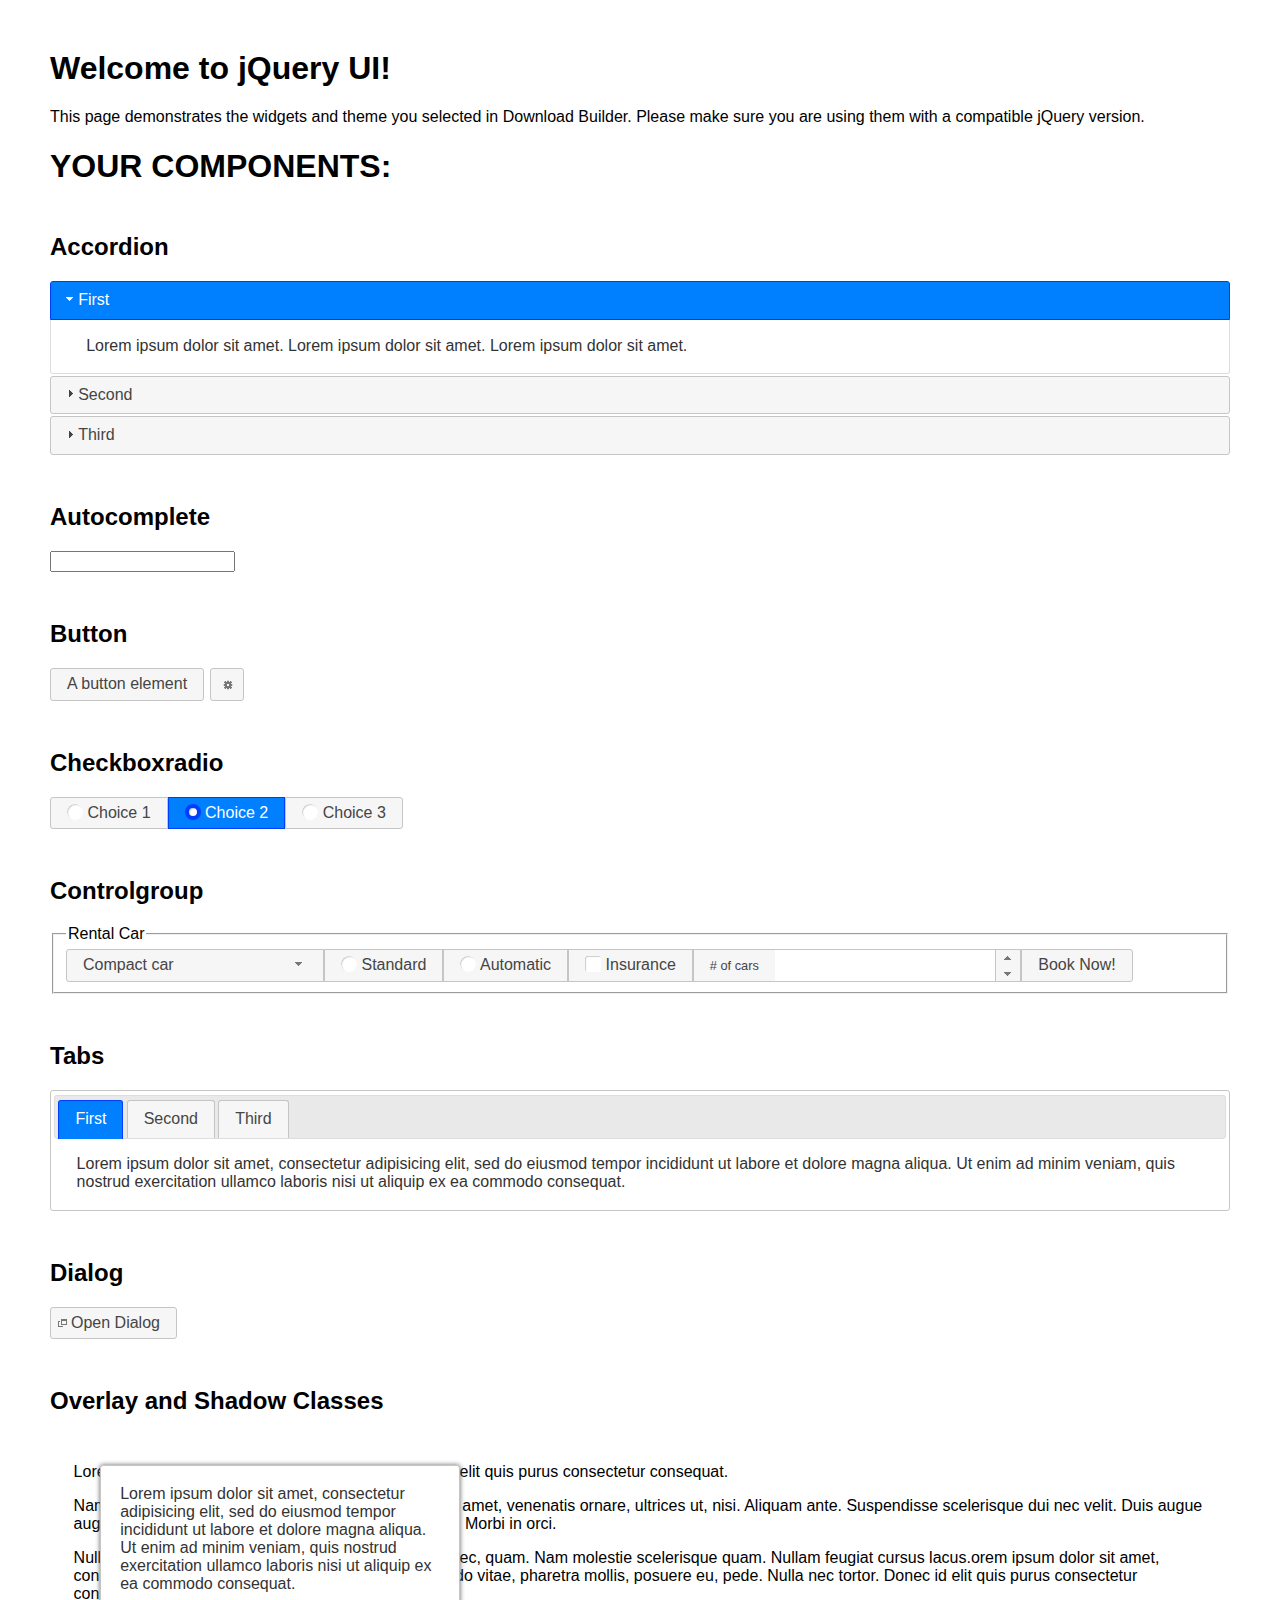
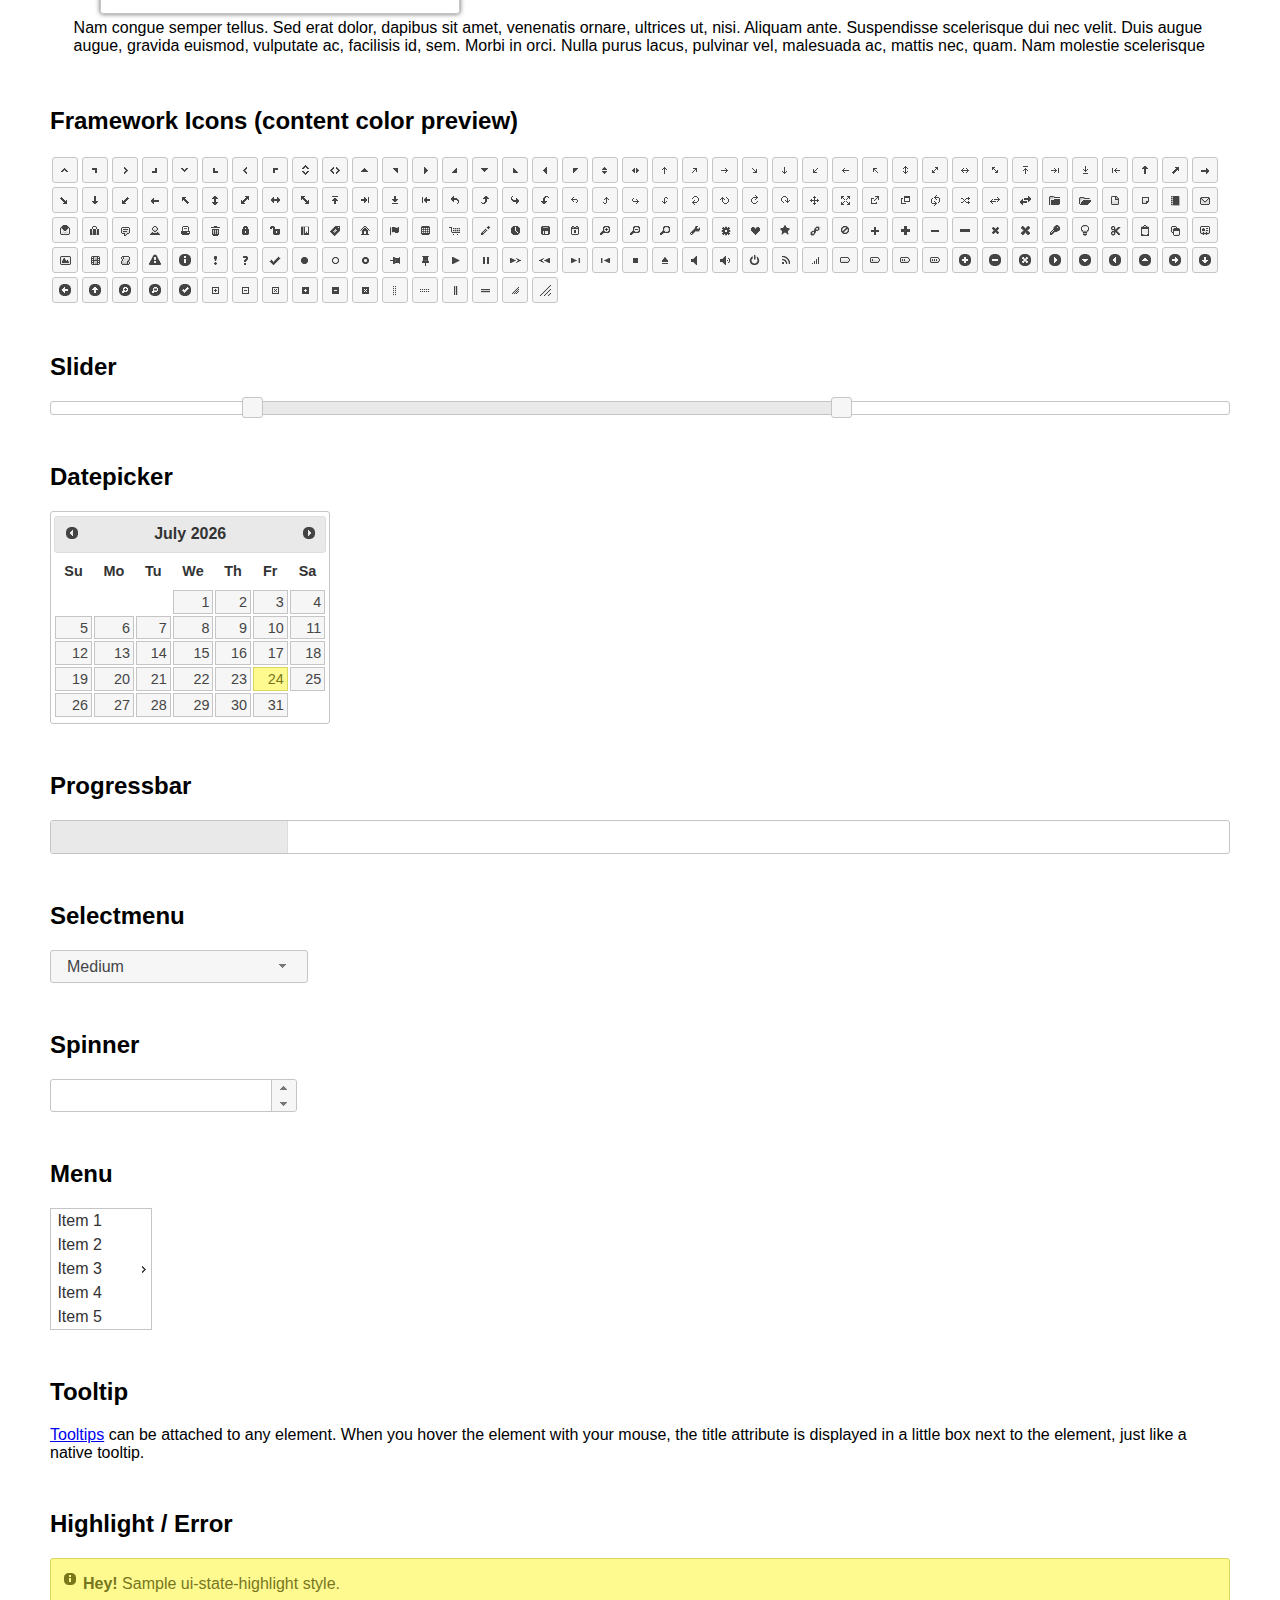
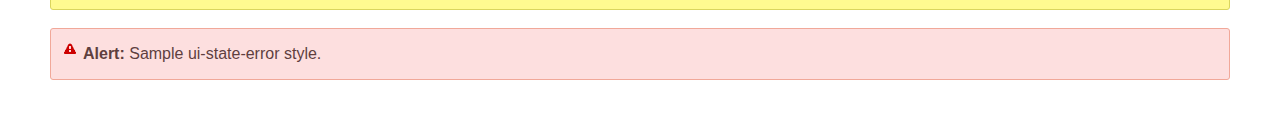
<file: jquery-ui-1.12.1/jquery-ui-1.12.1/index.html>
<!doctype html>
<html lang="us">
<head>
	<meta charset="utf-8">
	<title>jQuery UI Example Page</title>
	<link href="jquery-ui.css" rel="stylesheet">
	<style>
	body{
		font-family: "Trebuchet MS", sans-serif;
		margin: 50px;
	}
	.demoHeaders {
		margin-top: 2em;
	}
	#dialog-link {
		padding: .4em 1em .4em 20px;
		text-decoration: none;
		position: relative;
	}
	#dialog-link span.ui-icon {
		margin: 0 5px 0 0;
		position: absolute;
		left: .2em;
		top: 50%;
		margin-top: -8px;
	}
	#icons {
		margin: 0;
		padding: 0;
	}
	#icons li {
		margin: 2px;
		position: relative;
		padding: 4px 0;
		cursor: pointer;
		float: left;
		list-style: none;
	}
	#icons span.ui-icon {
		float: left;
		margin: 0 4px;
	}
	.fakewindowcontain .ui-widget-overlay {
		position: absolute;
	}
	select {
		width: 200px;
	}
	</style>
</head>
<body>

<h1>Welcome to jQuery UI!</h1>

<div class="ui-widget">
	<p>This page demonstrates the widgets and theme you selected in Download Builder. Please make sure you are using them with a compatible jQuery version.</p>
</div>

<h1>YOUR COMPONENTS:</h1>


<!-- Accordion -->
<h2 class="demoHeaders">Accordion</h2>
<div id="accordion">
	<h3>First</h3>
	<div>Lorem ipsum dolor sit amet. Lorem ipsum dolor sit amet. Lorem ipsum dolor sit amet.</div>
	<h3>Second</h3>
	<div>Phasellus mattis tincidunt nibh.</div>
	<h3>Third</h3>
	<div>Nam dui erat, auctor a, dignissim quis.</div>
</div>



<!-- Autocomplete -->
<h2 class="demoHeaders">Autocomplete</h2>
<div>
	<input id="autocomplete" title="type &quot;a&quot;">
</div>



<!-- Button -->
<h2 class="demoHeaders">Button</h2>
<button id="button">A button element</button>
<button id="button-icon">An icon-only button</button>



<!-- Checkboxradio -->
<h2 class="demoHeaders">Checkboxradio</h2>
<form style="margin-top: 1em;">
	<div id="radioset">
		<input type="radio" id="radio1" name="radio"><label for="radio1">Choice 1</label>
		<input type="radio" id="radio2" name="radio" checked="checked"><label for="radio2">Choice 2</label>
		<input type="radio" id="radio3" name="radio"><label for="radio3">Choice 3</label>
	</div>
</form>



<!-- Controlgroup -->
<h2 class="demoHeaders">Controlgroup</h2>
<fieldset>
	<legend>Rental Car</legend>
	<div id="controlgroup">
		<select id="car-type">
			<option>Compact car</option>
			<option>Midsize car</option>
			<option>Full size car</option>
			<option>SUV</option>
			<option>Luxury</option>
			<option>Truck</option>
			<option>Van</option>
		</select>
		<label for="transmission-standard">Standard</label>
		<input type="radio" name="transmission" id="transmission-standard">
		<label for="transmission-automatic">Automatic</label>
		<input type="radio" name="transmission" id="transmission-automatic">
		<label for="insurance">Insurance</label>
		<input type="checkbox" name="insurance" id="insurance">
		<label for="horizontal-spinner" class="ui-controlgroup-label"># of cars</label>
		<input id="horizontal-spinner" class="ui-spinner-input">
		<button>Book Now!</button>
	</div>
</fieldset>



<!-- Tabs -->
<h2 class="demoHeaders">Tabs</h2>
<div id="tabs">
	<ul>
		<li><a href="#tabs-1">First</a></li>
		<li><a href="#tabs-2">Second</a></li>
		<li><a href="#tabs-3">Third</a></li>
	</ul>
	<div id="tabs-1">Lorem ipsum dolor sit amet, consectetur adipisicing elit, sed do eiusmod tempor incididunt ut labore et dolore magna aliqua. Ut enim ad minim veniam, quis nostrud exercitation ullamco laboris nisi ut aliquip ex ea commodo consequat.</div>
	<div id="tabs-2">Phasellus mattis tincidunt nibh. Cras orci urna, blandit id, pretium vel, aliquet ornare, felis. Maecenas scelerisque sem non nisl. Fusce sed lorem in enim dictum bibendum.</div>
	<div id="tabs-3">Nam dui erat, auctor a, dignissim quis, sollicitudin eu, felis. Pellentesque nisi urna, interdum eget, sagittis et, consequat vestibulum, lacus. Mauris porttitor ullamcorper augue.</div>
</div>



<h2 class="demoHeaders">Dialog</h2>
<p>
	<button id="dialog-link" class="ui-button ui-corner-all ui-widget">
		<span class="ui-icon ui-icon-newwin"></span>Open Dialog
	</button>
</p>

<h2 class="demoHeaders">Overlay and Shadow Classes</h2>
<div style="position: relative; width: 96%; height: 200px; padding:1% 2%; overflow:hidden;" class="fakewindowcontain">
	<p>Lorem ipsum dolor sit amet,  Nulla nec tortor. Donec id elit quis purus consectetur consequat. </p><p>Nam congue semper tellus. Sed erat dolor, dapibus sit amet, venenatis ornare, ultrices ut, nisi. Aliquam ante. Suspendisse scelerisque dui nec velit. Duis augue augue, gravida euismod, vulputate ac, facilisis id, sem. Morbi in orci. </p><p>Nulla purus lacus, pulvinar vel, malesuada ac, mattis nec, quam. Nam molestie scelerisque quam. Nullam feugiat cursus lacus.orem ipsum dolor sit amet, consectetur adipiscing elit. Donec libero risus, commodo vitae, pharetra mollis, posuere eu, pede. Nulla nec tortor. Donec id elit quis purus consectetur consequat. </p><p>Nam congue semper tellus. Sed erat dolor, dapibus sit amet, venenatis ornare, ultrices ut, nisi. Aliquam ante. Suspendisse scelerisque dui nec velit. Duis augue augue, gravida euismod, vulputate ac, facilisis id, sem. Morbi in orci. Nulla purus lacus, pulvinar vel, malesuada ac, mattis nec, quam. Nam molestie scelerisque quam. </p><p>Nullam feugiat cursus lacus.orem ipsum dolor sit amet, consectetur adipiscing elit. Donec libero risus, commodo vitae, pharetra mollis, posuere eu, pede. Nulla nec tortor. Donec id elit quis purus consectetur consequat. Nam congue semper tellus. Sed erat dolor, dapibus sit amet, venenatis ornare, ultrices ut, nisi. Aliquam ante. </p><p>Suspendisse scelerisque dui nec velit. Duis augue augue, gravida euismod, vulputate ac, facilisis id, sem. Morbi in orci. Nulla purus lacus, pulvinar vel, malesuada ac, mattis nec, quam. Nam molestie scelerisque quam. Nullam feugiat cursus lacus.orem ipsum dolor sit amet, consectetur adipiscing elit. Donec libero risus, commodo vitae, pharetra mollis, posuere eu, pede. Nulla nec tortor. Donec id elit quis purus consectetur consequat. Nam congue semper tellus. Sed erat dolor, dapibus sit amet, venenatis ornare, ultrices ut, nisi. </p>

	<!-- ui-dialog -->
	<div class="ui-widget-overlay ui-front"></div>
	<div style="position: absolute; width: 320px; left: 50px; top: 30px; padding: 1.2em" class="ui-widget ui-front ui-widget-content ui-corner-all ui-widget-shadow">
		Lorem ipsum dolor sit amet, consectetur adipisicing elit, sed do eiusmod tempor incididunt ut labore et dolore magna aliqua. Ut enim ad minim veniam, quis nostrud exercitation ullamco laboris nisi ut aliquip ex ea commodo consequat.
	</div>

</div>

<!-- ui-dialog -->
<div id="dialog" title="Dialog Title">
	<p>Lorem ipsum dolor sit amet, consectetur adipisicing elit, sed do eiusmod tempor incididunt ut labore et dolore magna aliqua. Ut enim ad minim veniam, quis nostrud exercitation ullamco laboris nisi ut aliquip ex ea commodo consequat.</p>
</div>



<h2 class="demoHeaders">Framework Icons (content color preview)</h2>
<ul id="icons" class="ui-widget ui-helper-clearfix">
	<li class="ui-state-default ui-corner-all" title=".ui-icon-caret-1-n"><span class="ui-icon ui-icon-caret-1-n"></span></li>
	<li class="ui-state-default ui-corner-all" title=".ui-icon-caret-1-ne"><span class="ui-icon ui-icon-caret-1-ne"></span></li>
	<li class="ui-state-default ui-corner-all" title=".ui-icon-caret-1-e"><span class="ui-icon ui-icon-caret-1-e"></span></li>
	<li class="ui-state-default ui-corner-all" title=".ui-icon-caret-1-se"><span class="ui-icon ui-icon-caret-1-se"></span></li>
	<li class="ui-state-default ui-corner-all" title=".ui-icon-caret-1-s"><span class="ui-icon ui-icon-caret-1-s"></span></li>
	<li class="ui-state-default ui-corner-all" title=".ui-icon-caret-1-sw"><span class="ui-icon ui-icon-caret-1-sw"></span></li>
	<li class="ui-state-default ui-corner-all" title=".ui-icon-caret-1-w"><span class="ui-icon ui-icon-caret-1-w"></span></li>
	<li class="ui-state-default ui-corner-all" title=".ui-icon-caret-1-nw"><span class="ui-icon ui-icon-caret-1-nw"></span></li>
	<li class="ui-state-default ui-corner-all" title=".ui-icon-caret-2-n-s"><span class="ui-icon ui-icon-caret-2-n-s"></span></li>
	<li class="ui-state-default ui-corner-all" title=".ui-icon-caret-2-e-w"><span class="ui-icon ui-icon-caret-2-e-w"></span></li>
	<li class="ui-state-default ui-corner-all" title=".ui-icon-triangle-1-n"><span class="ui-icon ui-icon-triangle-1-n"></span></li>
	<li class="ui-state-default ui-corner-all" title=".ui-icon-triangle-1-ne"><span class="ui-icon ui-icon-triangle-1-ne"></span></li>
	<li class="ui-state-default ui-corner-all" title=".ui-icon-triangle-1-e"><span class="ui-icon ui-icon-triangle-1-e"></span></li>
	<li class="ui-state-default ui-corner-all" title=".ui-icon-triangle-1-se"><span class="ui-icon ui-icon-triangle-1-se"></span></li>
	<li class="ui-state-default ui-corner-all" title=".ui-icon-triangle-1-s"><span class="ui-icon ui-icon-triangle-1-s"></span></li>
	<li class="ui-state-default ui-corner-all" title=".ui-icon-triangle-1-sw"><span class="ui-icon ui-icon-triangle-1-sw"></span></li>
	<li class="ui-state-default ui-corner-all" title=".ui-icon-triangle-1-w"><span class="ui-icon ui-icon-triangle-1-w"></span></li>
	<li class="ui-state-default ui-corner-all" title=".ui-icon-triangle-1-nw"><span class="ui-icon ui-icon-triangle-1-nw"></span></li>
	<li class="ui-state-default ui-corner-all" title=".ui-icon-triangle-2-n-s"><span class="ui-icon ui-icon-triangle-2-n-s"></span></li>
	<li class="ui-state-default ui-corner-all" title=".ui-icon-triangle-2-e-w"><span class="ui-icon ui-icon-triangle-2-e-w"></span></li>
	<li class="ui-state-default ui-corner-all" title=".ui-icon-arrow-1-n"><span class="ui-icon ui-icon-arrow-1-n"></span></li>
	<li class="ui-state-default ui-corner-all" title=".ui-icon-arrow-1-ne"><span class="ui-icon ui-icon-arrow-1-ne"></span></li>
	<li class="ui-state-default ui-corner-all" title=".ui-icon-arrow-1-e"><span class="ui-icon ui-icon-arrow-1-e"></span></li>
	<li class="ui-state-default ui-corner-all" title=".ui-icon-arrow-1-se"><span class="ui-icon ui-icon-arrow-1-se"></span></li>
	<li class="ui-state-default ui-corner-all" title=".ui-icon-arrow-1-s"><span class="ui-icon ui-icon-arrow-1-s"></span></li>
	<li class="ui-state-default ui-corner-all" title=".ui-icon-arrow-1-sw"><span class="ui-icon ui-icon-arrow-1-sw"></span></li>
	<li class="ui-state-default ui-corner-all" title=".ui-icon-arrow-1-w"><span class="ui-icon ui-icon-arrow-1-w"></span></li>
	<li class="ui-state-default ui-corner-all" title=".ui-icon-arrow-1-nw"><span class="ui-icon ui-icon-arrow-1-nw"></span></li>
	<li class="ui-state-default ui-corner-all" title=".ui-icon-arrow-2-n-s"><span class="ui-icon ui-icon-arrow-2-n-s"></span></li>
	<li class="ui-state-default ui-corner-all" title=".ui-icon-arrow-2-ne-sw"><span class="ui-icon ui-icon-arrow-2-ne-sw"></span></li>
	<li class="ui-state-default ui-corner-all" title=".ui-icon-arrow-2-e-w"><span class="ui-icon ui-icon-arrow-2-e-w"></span></li>
	<li class="ui-state-default ui-corner-all" title=".ui-icon-arrow-2-se-nw"><span class="ui-icon ui-icon-arrow-2-se-nw"></span></li>
	<li class="ui-state-default ui-corner-all" title=".ui-icon-arrowstop-1-n"><span class="ui-icon ui-icon-arrowstop-1-n"></span></li>
	<li class="ui-state-default ui-corner-all" title=".ui-icon-arrowstop-1-e"><span class="ui-icon ui-icon-arrowstop-1-e"></span></li>
	<li class="ui-state-default ui-corner-all" title=".ui-icon-arrowstop-1-s"><span class="ui-icon ui-icon-arrowstop-1-s"></span></li>
	<li class="ui-state-default ui-corner-all" title=".ui-icon-arrowstop-1-w"><span class="ui-icon ui-icon-arrowstop-1-w"></span></li>
	<li class="ui-state-default ui-corner-all" title=".ui-icon-arrowthick-1-n"><span class="ui-icon ui-icon-arrowthick-1-n"></span></li>
	<li class="ui-state-default ui-corner-all" title=".ui-icon-arrowthick-1-ne"><span class="ui-icon ui-icon-arrowthick-1-ne"></span></li>
	<li class="ui-state-default ui-corner-all" title=".ui-icon-arrowthick-1-e"><span class="ui-icon ui-icon-arrowthick-1-e"></span></li>
	<li class="ui-state-default ui-corner-all" title=".ui-icon-arrowthick-1-se"><span class="ui-icon ui-icon-arrowthick-1-se"></span></li>
	<li class="ui-state-default ui-corner-all" title=".ui-icon-arrowthick-1-s"><span class="ui-icon ui-icon-arrowthick-1-s"></span></li>
	<li class="ui-state-default ui-corner-all" title=".ui-icon-arrowthick-1-sw"><span class="ui-icon ui-icon-arrowthick-1-sw"></span></li>
	<li class="ui-state-default ui-corner-all" title=".ui-icon-arrowthick-1-w"><span class="ui-icon ui-icon-arrowthick-1-w"></span></li>
	<li class="ui-state-default ui-corner-all" title=".ui-icon-arrowthick-1-nw"><span class="ui-icon ui-icon-arrowthick-1-nw"></span></li>
	<li class="ui-state-default ui-corner-all" title=".ui-icon-arrowthick-2-n-s"><span class="ui-icon ui-icon-arrowthick-2-n-s"></span></li>
	<li class="ui-state-default ui-corner-all" title=".ui-icon-arrowthick-2-ne-sw"><span class="ui-icon ui-icon-arrowthick-2-ne-sw"></span></li>
	<li class="ui-state-default ui-corner-all" title=".ui-icon-arrowthick-2-e-w"><span class="ui-icon ui-icon-arrowthick-2-e-w"></span></li>
	<li class="ui-state-default ui-corner-all" title=".ui-icon-arrowthick-2-se-nw"><span class="ui-icon ui-icon-arrowthick-2-se-nw"></span></li>
	<li class="ui-state-default ui-corner-all" title=".ui-icon-arrowthickstop-1-n"><span class="ui-icon ui-icon-arrowthickstop-1-n"></span></li>
	<li class="ui-state-default ui-corner-all" title=".ui-icon-arrowthickstop-1-e"><span class="ui-icon ui-icon-arrowthickstop-1-e"></span></li>
	<li class="ui-state-default ui-corner-all" title=".ui-icon-arrowthickstop-1-s"><span class="ui-icon ui-icon-arrowthickstop-1-s"></span></li>
	<li class="ui-state-default ui-corner-all" title=".ui-icon-arrowthickstop-1-w"><span class="ui-icon ui-icon-arrowthickstop-1-w"></span></li>
	<li class="ui-state-default ui-corner-all" title=".ui-icon-arrowreturnthick-1-w"><span class="ui-icon ui-icon-arrowreturnthick-1-w"></span></li>
	<li class="ui-state-default ui-corner-all" title=".ui-icon-arrowreturnthick-1-n"><span class="ui-icon ui-icon-arrowreturnthick-1-n"></span></li>
	<li class="ui-state-default ui-corner-all" title=".ui-icon-arrowreturnthick-1-e"><span class="ui-icon ui-icon-arrowreturnthick-1-e"></span></li>
	<li class="ui-state-default ui-corner-all" title=".ui-icon-arrowreturnthick-1-s"><span class="ui-icon ui-icon-arrowreturnthick-1-s"></span></li>
	<li class="ui-state-default ui-corner-all" title=".ui-icon-arrowreturn-1-w"><span class="ui-icon ui-icon-arrowreturn-1-w"></span></li>
	<li class="ui-state-default ui-corner-all" title=".ui-icon-arrowreturn-1-n"><span class="ui-icon ui-icon-arrowreturn-1-n"></span></li>
	<li class="ui-state-default ui-corner-all" title=".ui-icon-arrowreturn-1-e"><span class="ui-icon ui-icon-arrowreturn-1-e"></span></li>
	<li class="ui-state-default ui-corner-all" title=".ui-icon-arrowreturn-1-s"><span class="ui-icon ui-icon-arrowreturn-1-s"></span></li>
	<li class="ui-state-default ui-corner-all" title=".ui-icon-arrowrefresh-1-w"><span class="ui-icon ui-icon-arrowrefresh-1-w"></span></li>
	<li class="ui-state-default ui-corner-all" title=".ui-icon-arrowrefresh-1-n"><span class="ui-icon ui-icon-arrowrefresh-1-n"></span></li>
	<li class="ui-state-default ui-corner-all" title=".ui-icon-arrowrefresh-1-e"><span class="ui-icon ui-icon-arrowrefresh-1-e"></span></li>
	<li class="ui-state-default ui-corner-all" title=".ui-icon-arrowrefresh-1-s"><span class="ui-icon ui-icon-arrowrefresh-1-s"></span></li>
	<li class="ui-state-default ui-corner-all" title=".ui-icon-arrow-4"><span class="ui-icon ui-icon-arrow-4"></span></li>
	<li class="ui-state-default ui-corner-all" title=".ui-icon-arrow-4-diag"><span class="ui-icon ui-icon-arrow-4-diag"></span></li>
	<li class="ui-state-default ui-corner-all" title=".ui-icon-extlink"><span class="ui-icon ui-icon-extlink"></span></li>
	<li class="ui-state-default ui-corner-all" title=".ui-icon-newwin"><span class="ui-icon ui-icon-newwin"></span></li>
	<li class="ui-state-default ui-corner-all" title=".ui-icon-refresh"><span class="ui-icon ui-icon-refresh"></span></li>
	<li class="ui-state-default ui-corner-all" title=".ui-icon-shuffle"><span class="ui-icon ui-icon-shuffle"></span></li>
	<li class="ui-state-default ui-corner-all" title=".ui-icon-transfer-e-w"><span class="ui-icon ui-icon-transfer-e-w"></span></li>
	<li class="ui-state-default ui-corner-all" title=".ui-icon-transferthick-e-w"><span class="ui-icon ui-icon-transferthick-e-w"></span></li>
	<li class="ui-state-default ui-corner-all" title=".ui-icon-folder-collapsed"><span class="ui-icon ui-icon-folder-collapsed"></span></li>
	<li class="ui-state-default ui-corner-all" title=".ui-icon-folder-open"><span class="ui-icon ui-icon-folder-open"></span></li>
	<li class="ui-state-default ui-corner-all" title=".ui-icon-document"><span class="ui-icon ui-icon-document"></span></li>
	<li class="ui-state-default ui-corner-all" title=".ui-icon-document-b"><span class="ui-icon ui-icon-document-b"></span></li>
	<li class="ui-state-default ui-corner-all" title=".ui-icon-note"><span class="ui-icon ui-icon-note"></span></li>
	<li class="ui-state-default ui-corner-all" title=".ui-icon-mail-closed"><span class="ui-icon ui-icon-mail-closed"></span></li>
	<li class="ui-state-default ui-corner-all" title=".ui-icon-mail-open"><span class="ui-icon ui-icon-mail-open"></span></li>
	<li class="ui-state-default ui-corner-all" title=".ui-icon-suitcase"><span class="ui-icon ui-icon-suitcase"></span></li>
	<li class="ui-state-default ui-corner-all" title=".ui-icon-comment"><span class="ui-icon ui-icon-comment"></span></li>
	<li class="ui-state-default ui-corner-all" title=".ui-icon-person"><span class="ui-icon ui-icon-person"></span></li>
	<li class="ui-state-default ui-corner-all" title=".ui-icon-print"><span class="ui-icon ui-icon-print"></span></li>
	<li class="ui-state-default ui-corner-all" title=".ui-icon-trash"><span class="ui-icon ui-icon-trash"></span></li>
	<li class="ui-state-default ui-corner-all" title=".ui-icon-locked"><span class="ui-icon ui-icon-locked"></span></li>
	<li class="ui-state-default ui-corner-all" title=".ui-icon-unlocked"><span class="ui-icon ui-icon-unlocked"></span></li>
	<li class="ui-state-default ui-corner-all" title=".ui-icon-bookmark"><span class="ui-icon ui-icon-bookmark"></span></li>
	<li class="ui-state-default ui-corner-all" title=".ui-icon-tag"><span class="ui-icon ui-icon-tag"></span></li>
	<li class="ui-state-default ui-corner-all" title=".ui-icon-home"><span class="ui-icon ui-icon-home"></span></li>
	<li class="ui-state-default ui-corner-all" title=".ui-icon-flag"><span class="ui-icon ui-icon-flag"></span></li>
	<li class="ui-state-default ui-corner-all" title=".ui-icon-calculator"><span class="ui-icon ui-icon-calculator"></span></li>
	<li class="ui-state-default ui-corner-all" title=".ui-icon-cart"><span class="ui-icon ui-icon-cart"></span></li>
	<li class="ui-state-default ui-corner-all" title=".ui-icon-pencil"><span class="ui-icon ui-icon-pencil"></span></li>
	<li class="ui-state-default ui-corner-all" title=".ui-icon-clock"><span class="ui-icon ui-icon-clock"></span></li>
	<li class="ui-state-default ui-corner-all" title=".ui-icon-disk"><span class="ui-icon ui-icon-disk"></span></li>
	<li class="ui-state-default ui-corner-all" title=".ui-icon-calendar"><span class="ui-icon ui-icon-calendar"></span></li>
	<li class="ui-state-default ui-corner-all" title=".ui-icon-zoomin"><span class="ui-icon ui-icon-zoomin"></span></li>
	<li class="ui-state-default ui-corner-all" title=".ui-icon-zoomout"><span class="ui-icon ui-icon-zoomout"></span></li>
	<li class="ui-state-default ui-corner-all" title=".ui-icon-search"><span class="ui-icon ui-icon-search"></span></li>
	<li class="ui-state-default ui-corner-all" title=".ui-icon-wrench"><span class="ui-icon ui-icon-wrench"></span></li>
	<li class="ui-state-default ui-corner-all" title=".ui-icon-gear"><span class="ui-icon ui-icon-gear"></span></li>
	<li class="ui-state-default ui-corner-all" title=".ui-icon-heart"><span class="ui-icon ui-icon-heart"></span></li>
	<li class="ui-state-default ui-corner-all" title=".ui-icon-star"><span class="ui-icon ui-icon-star"></span></li>
	<li class="ui-state-default ui-corner-all" title=".ui-icon-link"><span class="ui-icon ui-icon-link"></span></li>
	<li class="ui-state-default ui-corner-all" title=".ui-icon-cancel"><span class="ui-icon ui-icon-cancel"></span></li>
	<li class="ui-state-default ui-corner-all" title=".ui-icon-plus"><span class="ui-icon ui-icon-plus"></span></li>
	<li class="ui-state-default ui-corner-all" title=".ui-icon-plusthick"><span class="ui-icon ui-icon-plusthick"></span></li>
	<li class="ui-state-default ui-corner-all" title=".ui-icon-minus"><span class="ui-icon ui-icon-minus"></span></li>
	<li class="ui-state-default ui-corner-all" title=".ui-icon-minusthick"><span class="ui-icon ui-icon-minusthick"></span></li>
	<li class="ui-state-default ui-corner-all" title=".ui-icon-close"><span class="ui-icon ui-icon-close"></span></li>
	<li class="ui-state-default ui-corner-all" title=".ui-icon-closethick"><span class="ui-icon ui-icon-closethick"></span></li>
	<li class="ui-state-default ui-corner-all" title=".ui-icon-key"><span class="ui-icon ui-icon-key"></span></li>
	<li class="ui-state-default ui-corner-all" title=".ui-icon-lightbulb"><span class="ui-icon ui-icon-lightbulb"></span></li>
	<li class="ui-state-default ui-corner-all" title=".ui-icon-scissors"><span class="ui-icon ui-icon-scissors"></span></li>
	<li class="ui-state-default ui-corner-all" title=".ui-icon-clipboard"><span class="ui-icon ui-icon-clipboard"></span></li>
	<li class="ui-state-default ui-corner-all" title=".ui-icon-copy"><span class="ui-icon ui-icon-copy"></span></li>
	<li class="ui-state-default ui-corner-all" title=".ui-icon-contact"><span class="ui-icon ui-icon-contact"></span></li>
	<li class="ui-state-default ui-corner-all" title=".ui-icon-image"><span class="ui-icon ui-icon-image"></span></li>
	<li class="ui-state-default ui-corner-all" title=".ui-icon-video"><span class="ui-icon ui-icon-video"></span></li>
	<li class="ui-state-default ui-corner-all" title=".ui-icon-script"><span class="ui-icon ui-icon-script"></span></li>
	<li class="ui-state-default ui-corner-all" title=".ui-icon-alert"><span class="ui-icon ui-icon-alert"></span></li>
	<li class="ui-state-default ui-corner-all" title=".ui-icon-info"><span class="ui-icon ui-icon-info"></span></li>
	<li class="ui-state-default ui-corner-all" title=".ui-icon-notice"><span class="ui-icon ui-icon-notice"></span></li>
	<li class="ui-state-default ui-corner-all" title=".ui-icon-help"><span class="ui-icon ui-icon-help"></span></li>
	<li class="ui-state-default ui-corner-all" title=".ui-icon-check"><span class="ui-icon ui-icon-check"></span></li>
	<li class="ui-state-default ui-corner-all" title=".ui-icon-bullet"><span class="ui-icon ui-icon-bullet"></span></li>
	<li class="ui-state-default ui-corner-all" title=".ui-icon-radio-off"><span class="ui-icon ui-icon-radio-off"></span></li>
	<li class="ui-state-default ui-corner-all" title=".ui-icon-radio-on"><span class="ui-icon ui-icon-radio-on"></span></li>
	<li class="ui-state-default ui-corner-all" title=".ui-icon-pin-w"><span class="ui-icon ui-icon-pin-w"></span></li>
	<li class="ui-state-default ui-corner-all" title=".ui-icon-pin-s"><span class="ui-icon ui-icon-pin-s"></span></li>
	<li class="ui-state-default ui-corner-all" title=".ui-icon-play"><span class="ui-icon ui-icon-play"></span></li>
	<li class="ui-state-default ui-corner-all" title=".ui-icon-pause"><span class="ui-icon ui-icon-pause"></span></li>
	<li class="ui-state-default ui-corner-all" title=".ui-icon-seek-next"><span class="ui-icon ui-icon-seek-next"></span></li>
	<li class="ui-state-default ui-corner-all" title=".ui-icon-seek-prev"><span class="ui-icon ui-icon-seek-prev"></span></li>
	<li class="ui-state-default ui-corner-all" title=".ui-icon-seek-end"><span class="ui-icon ui-icon-seek-end"></span></li>
	<li class="ui-state-default ui-corner-all" title=".ui-icon-seek-first"><span class="ui-icon ui-icon-seek-first"></span></li>
	<li class="ui-state-default ui-corner-all" title=".ui-icon-stop"><span class="ui-icon ui-icon-stop"></span></li>
	<li class="ui-state-default ui-corner-all" title=".ui-icon-eject"><span class="ui-icon ui-icon-eject"></span></li>
	<li class="ui-state-default ui-corner-all" title=".ui-icon-volume-off"><span class="ui-icon ui-icon-volume-off"></span></li>
	<li class="ui-state-default ui-corner-all" title=".ui-icon-volume-on"><span class="ui-icon ui-icon-volume-on"></span></li>
	<li class="ui-state-default ui-corner-all" title=".ui-icon-power"><span class="ui-icon ui-icon-power"></span></li>
	<li class="ui-state-default ui-corner-all" title=".ui-icon-signal-diag"><span class="ui-icon ui-icon-signal-diag"></span></li>
	<li class="ui-state-default ui-corner-all" title=".ui-icon-signal"><span class="ui-icon ui-icon-signal"></span></li>
	<li class="ui-state-default ui-corner-all" title=".ui-icon-battery-0"><span class="ui-icon ui-icon-battery-0"></span></li>
	<li class="ui-state-default ui-corner-all" title=".ui-icon-battery-1"><span class="ui-icon ui-icon-battery-1"></span></li>
	<li class="ui-state-default ui-corner-all" title=".ui-icon-battery-2"><span class="ui-icon ui-icon-battery-2"></span></li>
	<li class="ui-state-default ui-corner-all" title=".ui-icon-battery-3"><span class="ui-icon ui-icon-battery-3"></span></li>
	<li class="ui-state-default ui-corner-all" title=".ui-icon-circle-plus"><span class="ui-icon ui-icon-circle-plus"></span></li>
	<li class="ui-state-default ui-corner-all" title=".ui-icon-circle-minus"><span class="ui-icon ui-icon-circle-minus"></span></li>
	<li class="ui-state-default ui-corner-all" title=".ui-icon-circle-close"><span class="ui-icon ui-icon-circle-close"></span></li>
	<li class="ui-state-default ui-corner-all" title=".ui-icon-circle-triangle-e"><span class="ui-icon ui-icon-circle-triangle-e"></span></li>
	<li class="ui-state-default ui-corner-all" title=".ui-icon-circle-triangle-s"><span class="ui-icon ui-icon-circle-triangle-s"></span></li>
	<li class="ui-state-default ui-corner-all" title=".ui-icon-circle-triangle-w"><span class="ui-icon ui-icon-circle-triangle-w"></span></li>
	<li class="ui-state-default ui-corner-all" title=".ui-icon-circle-triangle-n"><span class="ui-icon ui-icon-circle-triangle-n"></span></li>
	<li class="ui-state-default ui-corner-all" title=".ui-icon-circle-arrow-e"><span class="ui-icon ui-icon-circle-arrow-e"></span></li>
	<li class="ui-state-default ui-corner-all" title=".ui-icon-circle-arrow-s"><span class="ui-icon ui-icon-circle-arrow-s"></span></li>
	<li class="ui-state-default ui-corner-all" title=".ui-icon-circle-arrow-w"><span class="ui-icon ui-icon-circle-arrow-w"></span></li>
	<li class="ui-state-default ui-corner-all" title=".ui-icon-circle-arrow-n"><span class="ui-icon ui-icon-circle-arrow-n"></span></li>
	<li class="ui-state-default ui-corner-all" title=".ui-icon-circle-zoomin"><span class="ui-icon ui-icon-circle-zoomin"></span></li>
	<li class="ui-state-default ui-corner-all" title=".ui-icon-circle-zoomout"><span class="ui-icon ui-icon-circle-zoomout"></span></li>
	<li class="ui-state-default ui-corner-all" title=".ui-icon-circle-check"><span class="ui-icon ui-icon-circle-check"></span></li>
	<li class="ui-state-default ui-corner-all" title=".ui-icon-circlesmall-plus"><span class="ui-icon ui-icon-circlesmall-plus"></span></li>
	<li class="ui-state-default ui-corner-all" title=".ui-icon-circlesmall-minus"><span class="ui-icon ui-icon-circlesmall-minus"></span></li>
	<li class="ui-state-default ui-corner-all" title=".ui-icon-circlesmall-close"><span class="ui-icon ui-icon-circlesmall-close"></span></li>
	<li class="ui-state-default ui-corner-all" title=".ui-icon-squaresmall-plus"><span class="ui-icon ui-icon-squaresmall-plus"></span></li>
	<li class="ui-state-default ui-corner-all" title=".ui-icon-squaresmall-minus"><span class="ui-icon ui-icon-squaresmall-minus"></span></li>
	<li class="ui-state-default ui-corner-all" title=".ui-icon-squaresmall-close"><span class="ui-icon ui-icon-squaresmall-close"></span></li>
	<li class="ui-state-default ui-corner-all" title=".ui-icon-grip-dotted-vertical"><span class="ui-icon ui-icon-grip-dotted-vertical"></span></li>
	<li class="ui-state-default ui-corner-all" title=".ui-icon-grip-dotted-horizontal"><span class="ui-icon ui-icon-grip-dotted-horizontal"></span></li>
	<li class="ui-state-default ui-corner-all" title=".ui-icon-grip-solid-vertical"><span class="ui-icon ui-icon-grip-solid-vertical"></span></li>
	<li class="ui-state-default ui-corner-all" title=".ui-icon-grip-solid-horizontal"><span class="ui-icon ui-icon-grip-solid-horizontal"></span></li>
	<li class="ui-state-default ui-corner-all" title=".ui-icon-gripsmall-diagonal-se"><span class="ui-icon ui-icon-gripsmall-diagonal-se"></span></li>
	<li class="ui-state-default ui-corner-all" title=".ui-icon-grip-diagonal-se"><span class="ui-icon ui-icon-grip-diagonal-se"></span></li>
</ul>


<!-- Slider -->
<h2 class="demoHeaders">Slider</h2>
<div id="slider"></div>



<!-- Datepicker -->
<h2 class="demoHeaders">Datepicker</h2>
<div id="datepicker"></div>



<!-- Progressbar -->
<h2 class="demoHeaders">Progressbar</h2>
<div id="progressbar"></div>



<!-- Progressbar -->
<h2 class="demoHeaders">Selectmenu</h2>
<select id="selectmenu">
	<option>Slower</option>
	<option>Slow</option>
	<option selected="selected">Medium</option>
	<option>Fast</option>
	<option>Faster</option>
</select>



<!-- Spinner -->
<h2 class="demoHeaders">Spinner</h2>
<input id="spinner">



<!-- Menu -->
<h2 class="demoHeaders">Menu</h2>
<ul style="width:100px;" id="menu">
	<li><div>Item 1</div></li>
	<li><div>Item 2</div></li>
	<li><div>Item 3</div>
		<ul>
			<li><div>Item 3-1</div></li>
			<li><div>Item 3-2</div></li>
			<li><div>Item 3-3</div></li>
			<li><div>Item 3-4</div></li>
			<li><div>Item 3-5</div></li>
		</ul>
	</li>
	<li><div>Item 4</div></li>
	<li><div>Item 5</div></li>
</ul>



<!-- Tooltip -->
<h2 class="demoHeaders">Tooltip</h2>
<p id="tooltip">
	<a href="#" title="That&apos;s what this widget is">Tooltips</a> can be attached to any element. When you hover
the element with your mouse, the title attribute is displayed in a little box next to the element, just like a native tooltip.
</p>


<!-- Highlight / Error -->
<h2 class="demoHeaders">Highlight / Error</h2>
<div class="ui-widget">
	<div class="ui-state-highlight ui-corner-all" style="margin-top: 20px; padding: 0 .7em;">
		<p><span class="ui-icon ui-icon-info" style="float: left; margin-right: .3em;"></span>
		<strong>Hey!</strong> Sample ui-state-highlight style.</p>
	</div>
</div>
<br>
<div class="ui-widget">
	<div class="ui-state-error ui-corner-all" style="padding: 0 .7em;">
		<p><span class="ui-icon ui-icon-alert" style="float: left; margin-right: .3em;"></span>
		<strong>Alert:</strong> Sample ui-state-error style.</p>
	</div>
</div>

<script src="external/jquery/jquery.js"></script>
<script src="jquery-ui.js"></script>
<script>

$( "#accordion" ).accordion();



var availableTags = [
	"ActionScript",
	"AppleScript",
	"Asp",
	"BASIC",
	"C",
	"C++",
	"Clojure",
	"COBOL",
	"ColdFusion",
	"Erlang",
	"Fortran",
	"Groovy",
	"Haskell",
	"Java",
	"JavaScript",
	"Lisp",
	"Perl",
	"PHP",
	"Python",
	"Ruby",
	"Scala",
	"Scheme"
];
$( "#autocomplete" ).autocomplete({
	source: availableTags
});



$( "#button" ).button();
$( "#button-icon" ).button({
	icon: "ui-icon-gear",
	showLabel: false
});



$( "#radioset" ).buttonset();



$( "#controlgroup" ).controlgroup();



$( "#tabs" ).tabs();



$( "#dialog" ).dialog({
	autoOpen: false,
	width: 400,
	buttons: [
		{
			text: "Ok",
			click: function() {
				$( this ).dialog( "close" );
			}
		},
		{
			text: "Cancel",
			click: function() {
				$( this ).dialog( "close" );
			}
		}
	]
});

// Link to open the dialog
$( "#dialog-link" ).click(function( event ) {
	$( "#dialog" ).dialog( "open" );
	event.preventDefault();
});



$( "#datepicker" ).datepicker({
	inline: true
});



$( "#slider" ).slider({
	range: true,
	values: [ 17, 67 ]
});



$( "#progressbar" ).progressbar({
	value: 20
});



$( "#spinner" ).spinner();



$( "#menu" ).menu();



$( "#tooltip" ).tooltip();



$( "#selectmenu" ).selectmenu();


// Hover states on the static widgets
$( "#dialog-link, #icons li" ).hover(
	function() {
		$( this ).addClass( "ui-state-hover" );
	},
	function() {
		$( this ).removeClass( "ui-state-hover" );
	}
);
</script>
</body>
</html>
</file>
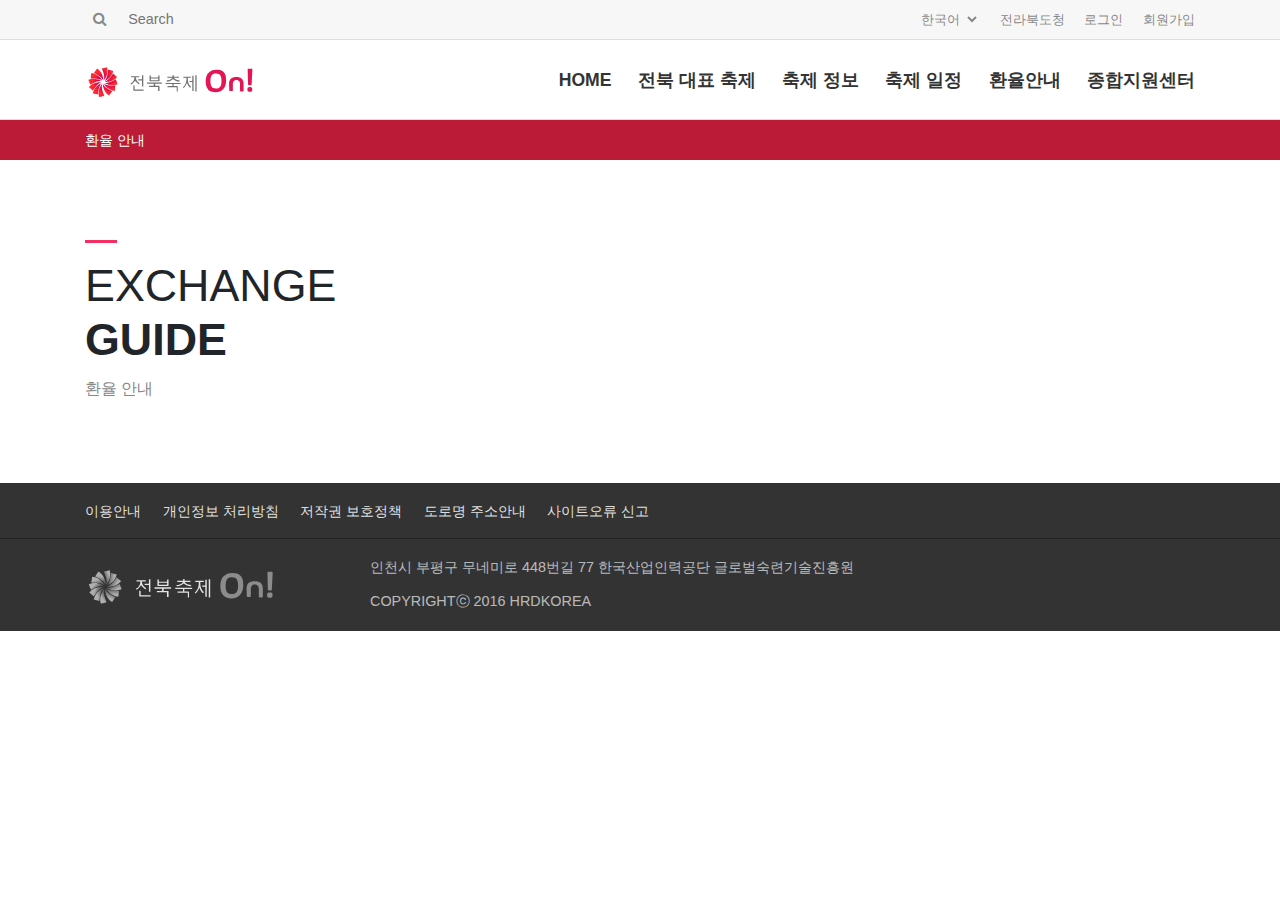
<file: exchange-guide.html>
<!DOCTYPE html>
<html lang="en">
<head>
    <meta charset="UTF-8">
    <meta name="viewport" content="width=device-width, initial-scale=1.0">
    <title>전북 축제 On!</title>
    <script src="/jquery-3.5.0.min.js"></script>
    <link rel="stylesheet" href="/bootstrap-4.4.1-dist/bootstrap-4.4.1-dist/css/bootstrap.min.css">
    <script src="/bootstrap-4.4.1-dist/bootstrap-4.4.1-dist/js/bootstrap.min.js"></script>
    <link rel="stylesheet" href="/fontawesome/css/font-awesome.min.css">
    <link rel="stylesheet" href="/css/style.css">
    <script src="/js/common.js"></script>
</head>
<body>
    <!-- 찾아오시는 길 -->
    <div id="road-modal" class="modal fade">
        <div class="modal-dialog">
            <div class="modal-content">
                <div class="modal-body px-4 py-5 text-center fx-3 font-weight-bold keep-all"></div>
            </div>
        </div>
    </div>
    <!-- /찾아오시는 길 -->

    <!-- 헤더 영역 -->
    <input type="checkbox" id="open-search" hidden>
    <input type="checkbox" id="open-aside" hidden>
    <header class="header--subpage">
        <div class="header-top d-none d-lg-flex">
            <div class="container h-100 d-between">
                <div class="search">
                    <div class="search__icon"><i class="fa fa-search"></i></div>
                    <input type="text" class="search__input" placeholder="Search">
                </div>
                <div class="utility">
                    <select>
                        <option value="한국어">한국어</option>
                        <option value="English">English</option>
                        <option value="中文(简体">简体</option>
                    </select>
                    <a href="#" class="ml-3">전라북도청</a>
                    <a href="#" class="ml-3">로그인</a>
                    <a href="#" class="ml-3">회원가입</a>
                </div>
            </div>
        </div>
        <div class="header-bottom">
            <div class="container h-100 d-between">
                <label for="open-search" class="header-icon d-lg-none">
                    <i class="fa fa-search"></i>
                </label>
                <a href="#" class="logo">
                    <img src="/images/logo.svg" alt="전북축제 On!" title="전북축제 On!" height="40">
                </a>
                <label for="open-aside" class="header-icon d-lg-none">
                    <i class="fa fa-bars"></i>
                </label>
                <div class="nav d-none d-lg-flex">
                    <a class="nav__link" href="#">HOME</a>
                    <a class="nav__link" href="#">전북 대표 축제</a>
                    <a class="nav__link" href="#">축제 정보</a>
                    <a class="nav__link" href="#">축제 일정</a>
                    <a class="nav__link" href="#">환율안내</a>
                    <div class="nav__link">
                        종합지원센터
                        <div class="nav-sub">
                            <a href="#">공지사항</a>
                            <a href="#">센터 소개</a>
                            <a href="#">관광정보 문의</a>
                            <a href="#">데이터 공개</a>
                            <a href="#" data-target="#road-modal">찾아오시는 길</a>
                        </div>
                    </div>
                </div>
            </div>
        </div>
        <div class="header-sub">
            <div class="container">
                <div class="text-white">
                    <a href="#">환율 안내</a>
                </div>
            </div>
        </div>
        <div class="search search--mobile">
            <span class="search__icon search__icon--mobile"><i class="fa fa-search"></i></span>
            <input type="text" class="search__input search__input--mobile" placeholder="Search">
            <label for="open-search" class="search__icon search__icon--mobile">
                <i class="fa fa-times"></i>
            </label>
        </div>
        <aside class="aside d-lg-none">
            <div class="utility utility--mobile">
                <select>
                    <option value="한국어">한국어</option>
                    <option value="English">English</option>
                    <option value="中文(简体">简体</option>
                </select>
                <a href="#" class="ml-3">전라북도청</a>
                <a href="#" class="ml-3">로그인</a>
                <a href="#" class="ml-3">회원가입</a>
            </div>
            <div class="nav nav--mobile">
                <a class="nav__link nav__link--mobile" href="#">HOME</a>
                <a class="nav__link nav__link--mobile" href="#">전북 대표 축제</a>
                <a class="nav__link nav__link--mobile" href="#">축제 정보</a>
                <a class="nav__link nav__link--mobile" href="#">축제 일정</a>
                <a class="nav__link nav__link--mobile" href="#">환율안내</a>
                <div class="nav__link nav__link--mobile" href="#">
                    종합지원센터
                    <div class="nav-sub nav-sub--mobile">
                        <a href="#">공지사항</a>
                        <a href="#">센터 소개</a>
                        <a href="#">관광정보 문의</a>
                        <a href="#">데이터 공개</a>
                        <a href="#">찾아오시는 길</a>
                    </div>
                </div>
            </div>
        </aside>
    </header>
    <!-- /헤더 영역 -->

    <!-- 환율 정보 영역 -->
    <div class="container padding">
        <div class="row">
            <div class="col-lg-6">
                <hr>
                <div class="title">
                    <h1>EXCHANGE <br><strong>GUIDE</strong></h1>
                    <p>환율 안내</p>
                </div>
            </div>
            <div class="col-lg-6">
                <div id="exchange-content"></div>
            </div>
        </div>
    </div>
    <script src="/js/exchange-guide.js"></script>
    <!-- /환율 정보 영역 -->

    <!-- 푸터 -->
    <footer>
        <div class="footer-top">
            <div class="container">
                <div class="d-flex flex-wrap">
                    <a href="#" class="footer__link">이용안내</a>
                    <a href="#" class="footer__link">개인정보 처리방침</a>
                    <a href="#" class="footer__link">저작권 보호정책</a>
                    <a href="#" class="footer__link">도로명 주소안내</a>
                    <a href="#" class="footer__link">사이트오류 신고</a>
                </div>
            </div>
        </div>
        <div class="footer-bottom">
            <div class="container">
                <div class="row align-items-center">
                    <div class="col-lg-3">
                        <a href="#" class="logo--grayscale">
                            <img src="/images/logo.svg" alt="전북축제 On!" height="45">
                        </a>
                    </div>
                    <div class="col-lg-9">
                        <p class="footer__copyright mb-2">인천시 부평구 무네미로 448번길 77 한국산업인력공단 글로벌숙련기술진흥원</p>
                        <p class="footer__copyright">COPYRIGHTⓒ 2016 HRDKOREA</p>
                    </div>
                </div>
            </div>
        </div>
    </footer>
    <!-- /푸터 -->
</body>
</html>
</file>
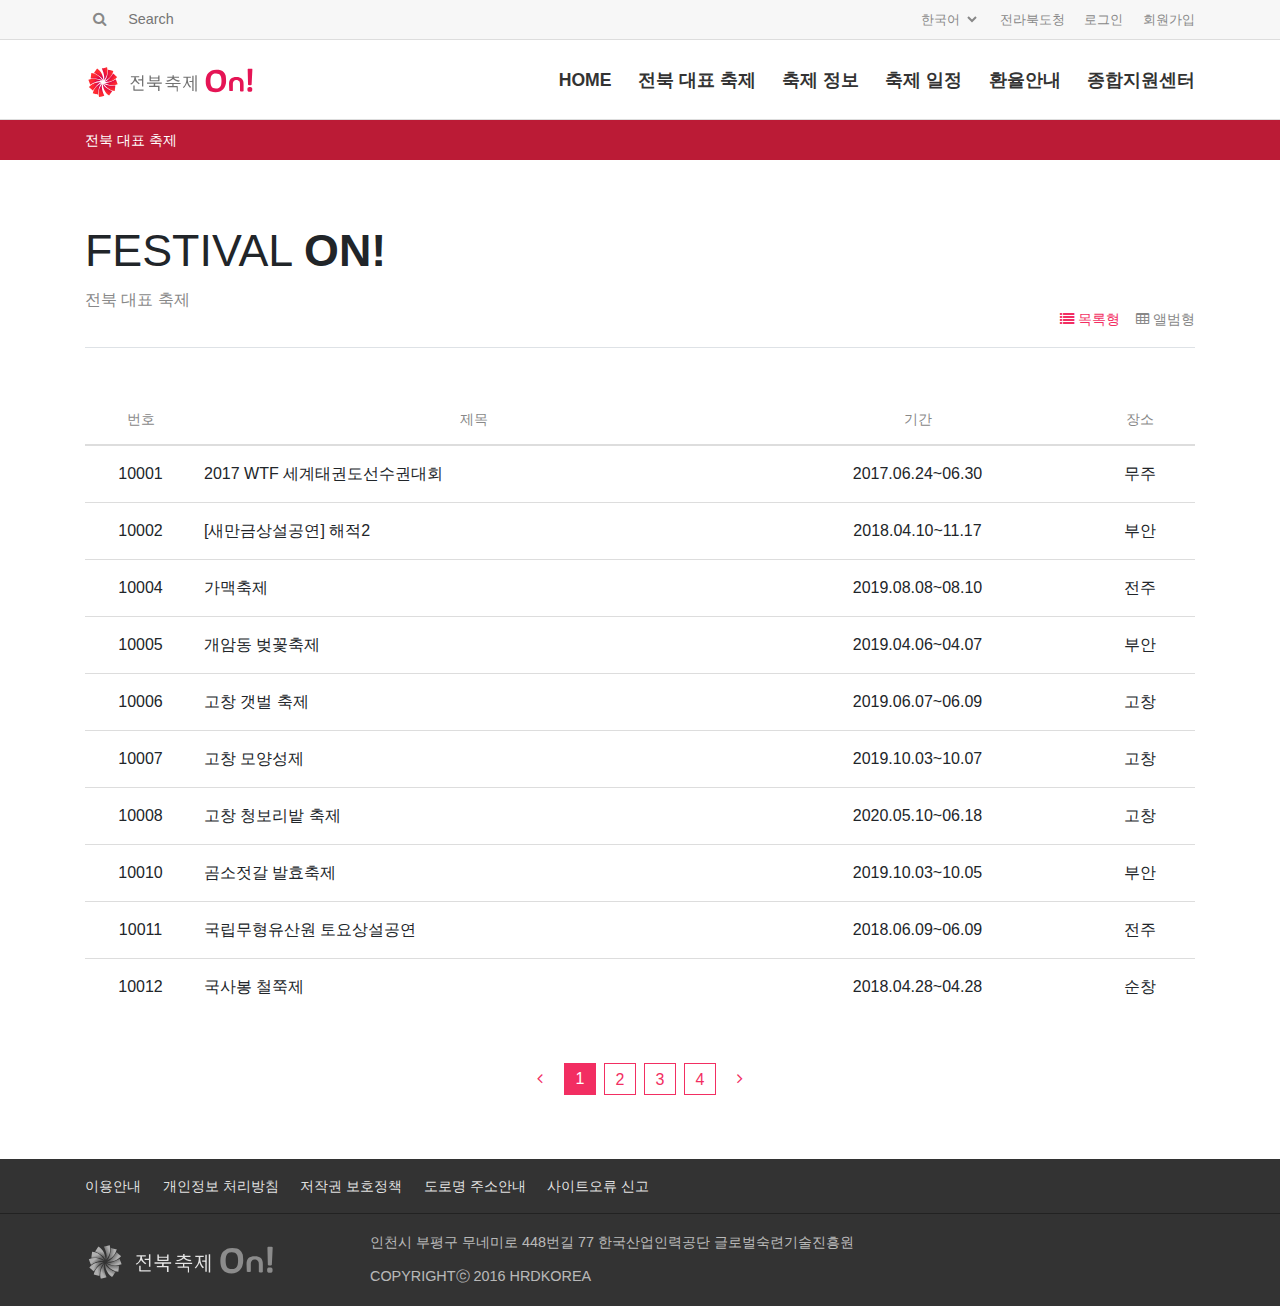
<file: festival-main.html>
<!DOCTYPE html>
<html lang="en">
<head>
    <meta charset="UTF-8">
    <meta name="viewport" content="width=device-width, initial-scale=1.0">
    <title>전북 축제 On!</title>
    <script src="/jquery-3.5.0.min.js"></script>
    <link rel="stylesheet" href="/bootstrap-4.4.1-dist/bootstrap-4.4.1-dist/css/bootstrap.min.css">
    <script src="/bootstrap-4.4.1-dist/bootstrap-4.4.1-dist/js/bootstrap.min.js"></script>
    <link rel="stylesheet" href="/fontawesome/css/font-awesome.min.css">
    <link rel="stylesheet" href="/css/style.css">
    <script src="/js/common.js"></script>
</head>
<body>
    <!-- 찾아오시는 길 -->
    <div id="road-modal" class="modal fade">
        <div class="modal-dialog">
            <div class="modal-content">
                <div class="modal-body px-4 py-5 text-center fx-3 font-weight-bold keep-all"></div>
            </div>
        </div>
    </div>
    <!-- /찾아오시는 길 -->

    <!-- 헤더 영역 -->
    <input type="checkbox" id="open-search" hidden>
    <input type="checkbox" id="open-aside" hidden>
    <header class="header--subpage">
        <div class="header-top d-none d-lg-flex">
            <div class="container h-100 d-between">
                <div class="search">
                    <div class="search__icon"><i class="fa fa-search"></i></div>
                    <input type="text" class="search__input" placeholder="Search">
                </div>
                <div class="utility">
                    <select>
                        <option value="한국어">한국어</option>
                        <option value="English">English</option>
                        <option value="中文(简体">简体</option>
                    </select>
                    <a href="#" class="ml-3">전라북도청</a>
                    <a href="#" class="ml-3">로그인</a>
                    <a href="#" class="ml-3">회원가입</a>
                </div>
            </div>
        </div>
        <div class="header-bottom">
            <div class="container h-100 d-between">
                <label for="open-search" class="header-icon d-lg-none">
                    <i class="fa fa-search"></i>
                </label>
                <a href="#" class="logo">
                    <img src="/images/logo.svg" alt="전북축제 On!" title="전북축제 On!" height="40">
                </a>
                <label for="open-aside" class="header-icon d-lg-none">
                    <i class="fa fa-bars"></i>
                </label>
                <div class="nav d-none d-lg-flex">
                    <a class="nav__link" href="#">HOME</a>
                    <a class="nav__link" href="#">전북 대표 축제</a>
                    <a class="nav__link" href="#">축제 정보</a>
                    <a class="nav__link" href="#">축제 일정</a>
                    <a class="nav__link" href="#">환율안내</a>
                    <div class="nav__link">
                        종합지원센터
                        <div class="nav-sub">
                            <a href="#">공지사항</a>
                            <a href="#">센터 소개</a>
                            <a href="#">관광정보 문의</a>
                            <a href="#">데이터 공개</a>
                            <a href="#" data-target="#road-modal">찾아오시는 길</a>
                        </div>
                    </div>
                </div>
            </div>
        </div>
        <div class="header-sub">
            <div class="container">
                <div class="text-white">
                    <a href="#">전북 대표 축제</a>
                </div>
            </div>
        </div>
        <div class="search search--mobile">
            <span class="search__icon search__icon--mobile"><i class="fa fa-search"></i></span>
            <input type="text" class="search__input search__input--mobile" placeholder="Search">
            <label for="open-search" class="search__icon search__icon--mobile">
                <i class="fa fa-times"></i>
            </label>
        </div>
        <aside class="aside d-lg-none">
            <div class="utility utility--mobile">
                <select>
                    <option value="한국어">한국어</option>
                    <option value="English">English</option>
                    <option value="中文(简体">简体</option>
                </select>
                <a href="#" class="ml-3">전라북도청</a>
                <a href="#" class="ml-3">로그인</a>
                <a href="#" class="ml-3">회원가입</a>
            </div>
            <div class="nav nav--mobile">
                <a class="nav__link nav__link--mobile" href="#">HOME</a>
                <a class="nav__link nav__link--mobile" href="#">전북 대표 축제</a>
                <a class="nav__link nav__link--mobile" href="#">축제 정보</a>
                <a class="nav__link nav__link--mobile" href="#">축제 일정</a>
                <a class="nav__link nav__link--mobile" href="#">환율안내</a>
                <div class="nav__link nav__link--mobile" href="#">
                    종합지원센터
                    <div class="nav-sub nav-sub--mobile">
                        <a href="#">공지사항</a>
                        <a href="#">센터 소개</a>
                        <a href="#">관광정보 문의</a>
                        <a href="#">데이터 공개</a>
                        <a href="#" data-target="#road-modal">찾아오시는 길</a>
                    </div>
                </div>
            </div>
        </aside>
    </header>
    <!-- /헤더 영역 -->

    <!-- 축제 정보 영역 -->
    <div class="container padding">
        <div class="d-between align-items-end border-bottom pb-3 mb-5">
            <div class="title">
                <h1>FESTIVAL <strong>ON!</strong></h1>
                <p>전북 대표 축제</p>
            </div>
            <div class="f-tab">
                <a href="?view-type=1" data-id="1" class="f-tab__item active"><i class="fa fa-list"></i> 목록형</a>
                <a href="?view-type=2" data-id="2" class="f-tab__item ml-3"><i class="fa fa-table"></i> 앨범형</a>
            </div>
        </div>
        <div class="f-tab__content"></div>
        <div class="pagination mt-5">
            
        </div>
    </div>
    <script src="/js/festival-main.js"></script>
    <!-- /축제 정보 영역 -->

    <!-- 축제 정보 모달 -->
    <div id="view-modal" class="modal fade">
        <div class="modal-dialog modal-lg">
            <div class="modal-content">
                <div class="modal-body px-4 py-4">
                    <div class="row">
                        <div class="col-lg-4">
                            <img class="f-image fit-cover" src="/xml/festivalImages/004_10005/10005_1.jpg" alt="No image">
                        </div>
                        <div class="col-lg-8">
                            <div class="fx-n1 text-muted">축제 정보</div>
                            <div class="fx-3 font-weight-bold name">춘향제</div>
                            <div class="mt-4">
                                <div class="mt-1">
                                    <span class="text-muted mr-3 fx-n2">축제지역</span>
                                    <span class="fx-n1 area">남원</span>
                                </div>
                                <div class="mt-1">
                                    <span class="text-muted mr-3 fx-n2">축제장소</span>
                                    <span class="fx-n1 location">전라북도 남원시 운봉읍 비래봉길</span>
                                </div>
                                <div class="mt-1">
                                    <span class="text-muted mr-3 fx-n2">축제기간</span>
                                    <span class="fx-n1 period">2020-08-01 ~ 08-05</span>
                                </div>
                                <p class="mt-3 fx-n2 text-muted content">설명</p>
                            </div>
                        </div>
                        <hr class="my-4 mx-auto">
                        <div class="col-lg-12">
                            <div class="fx-2 font-weight-bold mb-3">축제 사진</div>
                            <div class="f-slide">
                                <div class="f-slide__inner"></div>
                            </div>
                            <div class="f-control mt-4">
                                
                            </div>
                        </div>
                    </div>
                </div>
            </div>
        </div>
    </div>
    <!-- /축제 정보 모달 -->

    <!-- 푸터 -->
    <footer>
        <div class="footer-top">
            <div class="container">
                <div class="d-flex flex-wrap">
                    <a href="#" class="footer__link">이용안내</a>
                    <a href="#" class="footer__link">개인정보 처리방침</a>
                    <a href="#" class="footer__link">저작권 보호정책</a>
                    <a href="#" class="footer__link">도로명 주소안내</a>
                    <a href="#" class="footer__link">사이트오류 신고</a>
                </div>
            </div>
        </div>
        <div class="footer-bottom">
            <div class="container">
                <div class="row align-items-center">
                    <div class="col-lg-3">
                        <a href="#" class="logo--grayscale">
                            <img src="/images/logo.svg" alt="전북축제 On!" height="45">
                        </a>
                    </div>
                    <div class="col-lg-9">
                        <p class="footer__copyright mb-2">인천시 부평구 무네미로 448번길 77 한국산업인력공단 글로벌숙련기술진흥원</p>
                        <p class="footer__copyright">COPYRIGHTⓒ 2016 HRDKOREA</p>
                    </div>
                </div>
            </div>
        </div>
    </footer>
    <!-- /푸터 -->
</body>
</html>
</file>
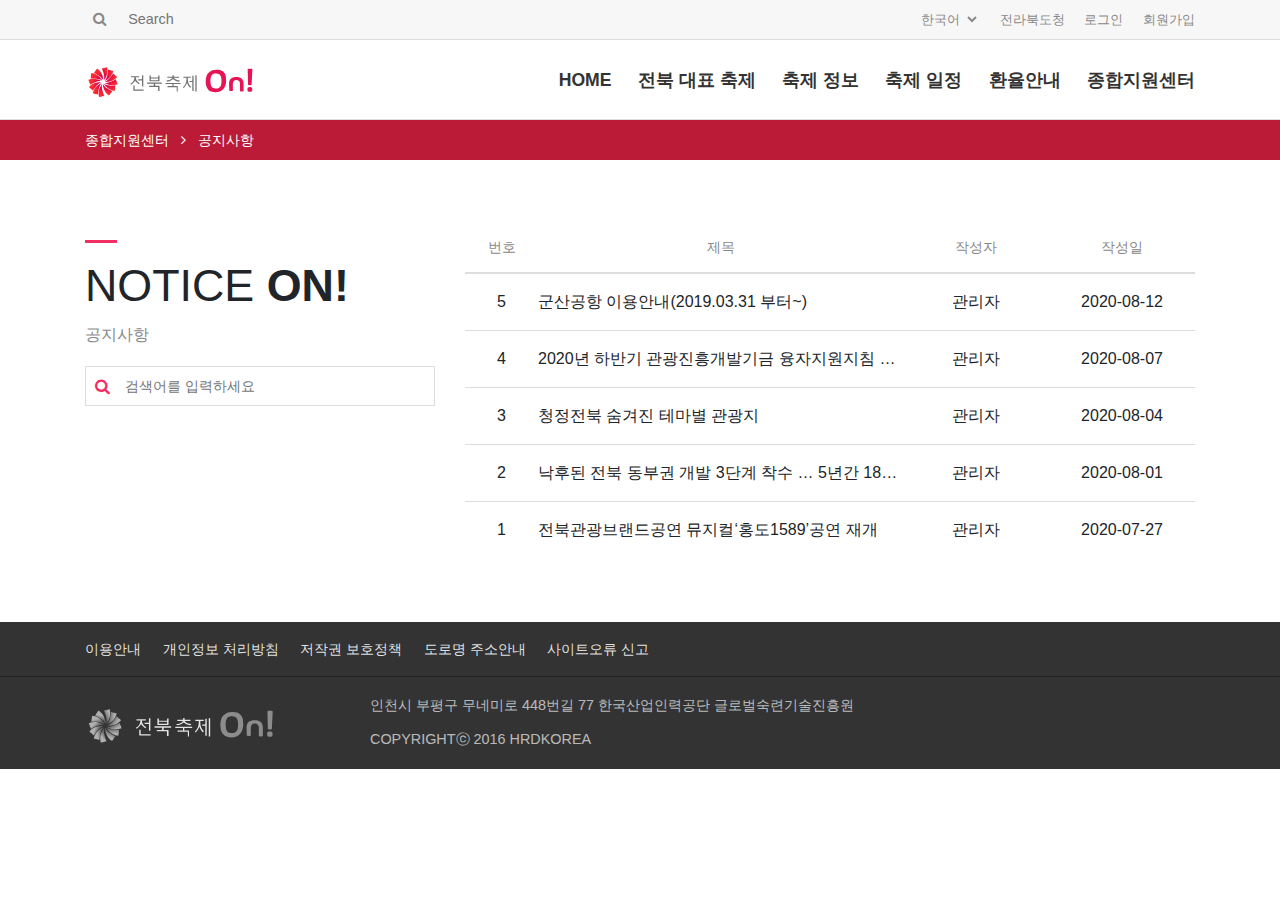
<file: sub.html>
<!DOCTYPE html>
<html lang="en">
<head>
    <meta charset="UTF-8">
    <meta name="viewport" content="width=device-width, initial-scale=1.0">
    <title>전북 축제 On!</title>
    <script src="/jquery-3.5.0.min.js"></script>
    <link rel="stylesheet" href="/bootstrap-4.4.1-dist/bootstrap-4.4.1-dist/css/bootstrap.min.css">
    <script src="/bootstrap-4.4.1-dist/bootstrap-4.4.1-dist/js/bootstrap.min.js"></script>
    <link rel="stylesheet" href="/fontawesome/css/font-awesome.min.css">
    <link rel="stylesheet" href="/css/style.css">
</head>
<body>
    <!-- 찾아오시는 길 -->
    <div id="road-modal" class="modal fade">
        <div class="modal-dialog">
            <div class="modal-content">
                <div class="modal-body px-4 py-5 text-center fx-3 font-weight-bold keep-all"></div>
            </div>
        </div>
    </div>
    <!-- /찾아오시는 길 -->

    <!-- 헤더 영역 -->
    <input type="checkbox" id="open-search" hidden>
    <input type="checkbox" id="open-aside" hidden>
    <header class="header--subpage">
        <div class="header-top d-none d-lg-flex">
            <div class="container h-100 d-between">
                <div class="search">
                    <div class="search__icon"><i class="fa fa-search"></i></div>
                    <input type="text" class="search__input" placeholder="Search">
                </div>
                <div class="utility">
                    <select>
                        <option value="한국어">한국어</option>
                        <option value="English">English</option>
                        <option value="中文(简体">简体</option>
                    </select>
                    <a href="#" class="ml-3">전라북도청</a>
                    <a href="#" class="ml-3">로그인</a>
                    <a href="#" class="ml-3">회원가입</a>
                </div>
            </div>
        </div>
        <div class="header-bottom">
            <div class="container h-100 d-between">
                <label for="open-search" class="header-icon d-lg-none">
                    <i class="fa fa-search"></i>
                </label>
                <a href="#" class="logo">
                    <img src="/images/logo.svg" alt="전북축제 On!" title="전북축제 On!" height="40">
                </a>
                <label for="open-aside" class="header-icon d-lg-none">
                    <i class="fa fa-bars"></i>
                </label>
                <div class="nav d-none d-lg-flex">
                    <a class="nav__link" href="#">HOME</a>
                    <a class="nav__link" href="#">전북 대표 축제</a>
                    <a class="nav__link" href="#">축제 정보</a>
                    <a class="nav__link" href="#">축제 일정</a>
                    <a class="nav__link" href="#">환율안내</a>
                    <div class="nav__link">
                        종합지원센터
                        <div class="nav-sub">
                            <a href="#">공지사항</a>
                            <a href="#">센터 소개</a>
                            <a href="#">관광정보 문의</a>
                            <a href="#">데이터 공개</a>
                            <a href="#" data-target="#road-modal">찾아오시는 길</a>
                        </div>
                    </div>
                </div>
            </div>
        </div>
        <div class="header-sub">
            <div class="container">
                <div class="text-white">
                    <span>종합지원센터</span>
                    <span class="mx-2"><i class="fa fa-angle-right"></i> </span>
                    <a href="#">공지사항</a>
                </div>
            </div>
        </div>
        <div class="search search--mobile">
            <span class="search__icon search__icon--mobile"><i class="fa fa-search"></i></span>
            <input type="text" class="search__input search__input--mobile" placeholder="Search">
            <label for="open-search" class="search__icon search__icon--mobile">
                <i class="fa fa-times"></i>
            </label>
        </div>
        <aside class="aside d-lg-none">
            <div class="utility utility--mobile">
                <select>
                    <option value="한국어">한국어</option>
                    <option value="English">English</option>
                    <option value="中文(简体">简体</option>
                </select>
                <a href="#" class="ml-3">전라북도청</a>
                <a href="#" class="ml-3">로그인</a>
                <a href="#" class="ml-3">회원가입</a>
            </div>
            <div class="nav nav--mobile">
                <a class="nav__link nav__link--mobile" href="#">HOME</a>
                <a class="nav__link nav__link--mobile" href="#">전북 대표 축제</a>
                <a class="nav__link nav__link--mobile" href="#">축제 정보</a>
                <a class="nav__link nav__link--mobile" href="#">축제 일정</a>
                <a class="nav__link nav__link--mobile" href="#">환율안내</a>
                <div class="nav__link nav__link--mobile" href="#">
                    종합지원센터
                    <div class="nav-sub nav-sub--mobile">
                        <a href="#">공지사항</a>
                        <a href="#">센터 소개</a>
                        <a href="#">관광정보 문의</a>
                        <a href="#">데이터 공개</a>
                        <a href="#" data-target="#road-modal">찾아오시는 길</a>
                    </div>
                </div>
            </div>
        </aside>
    </header>
    <!-- /헤더 영역 -->

    <!-- 공지사항 영역 -->
    <div class="container padding">
        <div class="row">
            <div class="col-lg-4">
                <hr>
                <div class="title">
                    <h1>NOTICE <strong>ON!</strong></h1>
                    <p>공지사항</p>
                </div>
                <div class="notice-search">
                    <span class="icon">
                        <i class="fa fa-search"></i>
                    </span>
                    <input type="text" placeholder="검색어를 입력하세요">
                </div>
            </div>
            <div class="col-lg-8">
                <div class="t-head">
                    <div class="cell-10">번호</div>
                    <div class="cell-50">제목</div>
                    <div class="cell-20">작성자</div>
                    <div class="cell-20">작성일</div>
                </div>
                <div class="t-row">
                    <div class="cell-10">5</div>
                    <div class="cell-50 text-ellipsis text-left">군산공항 이용안내(2019.03.31 부터~)</div>
                    <div class="cell-20">관리자</div>
                    <div class="cell-20">2020-08-12</div>
                </div>
                <div class="t-row">
                    <div class="cell-10">4</div>
                    <div class="cell-50 text-ellipsis text-left">2020년 하반기 관광진흥개발기금 융자지원지침 안내</div>
                    <div class="cell-20">관리자</div>
                    <div class="cell-20">2020-08-07</div>
                </div>
                <div class="t-row">
                    <div class="cell-10">3</div>
                    <div class="cell-50 text-ellipsis text-left">청정전북 숨겨진 테마별 관광지</div>
                    <div class="cell-20">관리자</div>
                    <div class="cell-20">2020-08-04</div>
                </div>
                <div class="t-row">
                    <div class="cell-10">2</div>
                    <div class="cell-50 text-ellipsis text-left">낙후된 전북 동부권 개발 3단계 착수 … 5년간 1800억 투입	</div>
                    <div class="cell-20">관리자</div>
                    <div class="cell-20">2020-08-01</div>
                </div>
                <div class="t-row">
                    <div class="cell-10">1</div>
                    <div class="cell-50 text-ellipsis text-left">전북관광브랜드공연 뮤지컬‘홍도1589’공연 재개</div>
                    <div class="cell-20">관리자</div>
                    <div class="cell-20">2020-07-27</div>
                </div>
            </div>
        </div>
    </div>
    <!-- /공지사항 영역 -->

    <!-- 푸터 -->
    <footer>
        <div class="footer-top">
            <div class="container">
                <div class="d-flex flex-wrap">
                    <a href="#" class="footer__link">이용안내</a>
                    <a href="#" class="footer__link">개인정보 처리방침</a>
                    <a href="#" class="footer__link">저작권 보호정책</a>
                    <a href="#" class="footer__link">도로명 주소안내</a>
                    <a href="#" class="footer__link">사이트오류 신고</a>
                </div>
            </div>
        </div>
        <div class="footer-bottom">
            <div class="container">
                <div class="row align-items-center">
                    <div class="col-lg-3">
                        <a href="#" class="logo--grayscale">
                            <img src="/images/logo.svg" alt="전북축제 On!" height="45">
                        </a>
                    </div>
                    <div class="col-lg-9">
                        <p class="footer__copyright mb-2">인천시 부평구 무네미로 448번길 77 한국산업인력공단 글로벌숙련기술진흥원</p>
                        <p class="footer__copyright">COPYRIGHTⓒ 2016 HRDKOREA</p>
                    </div>
                </div>
            </div>
        </div>
    </footer>
    <!-- /푸터 -->
</body>
</html>
</file>
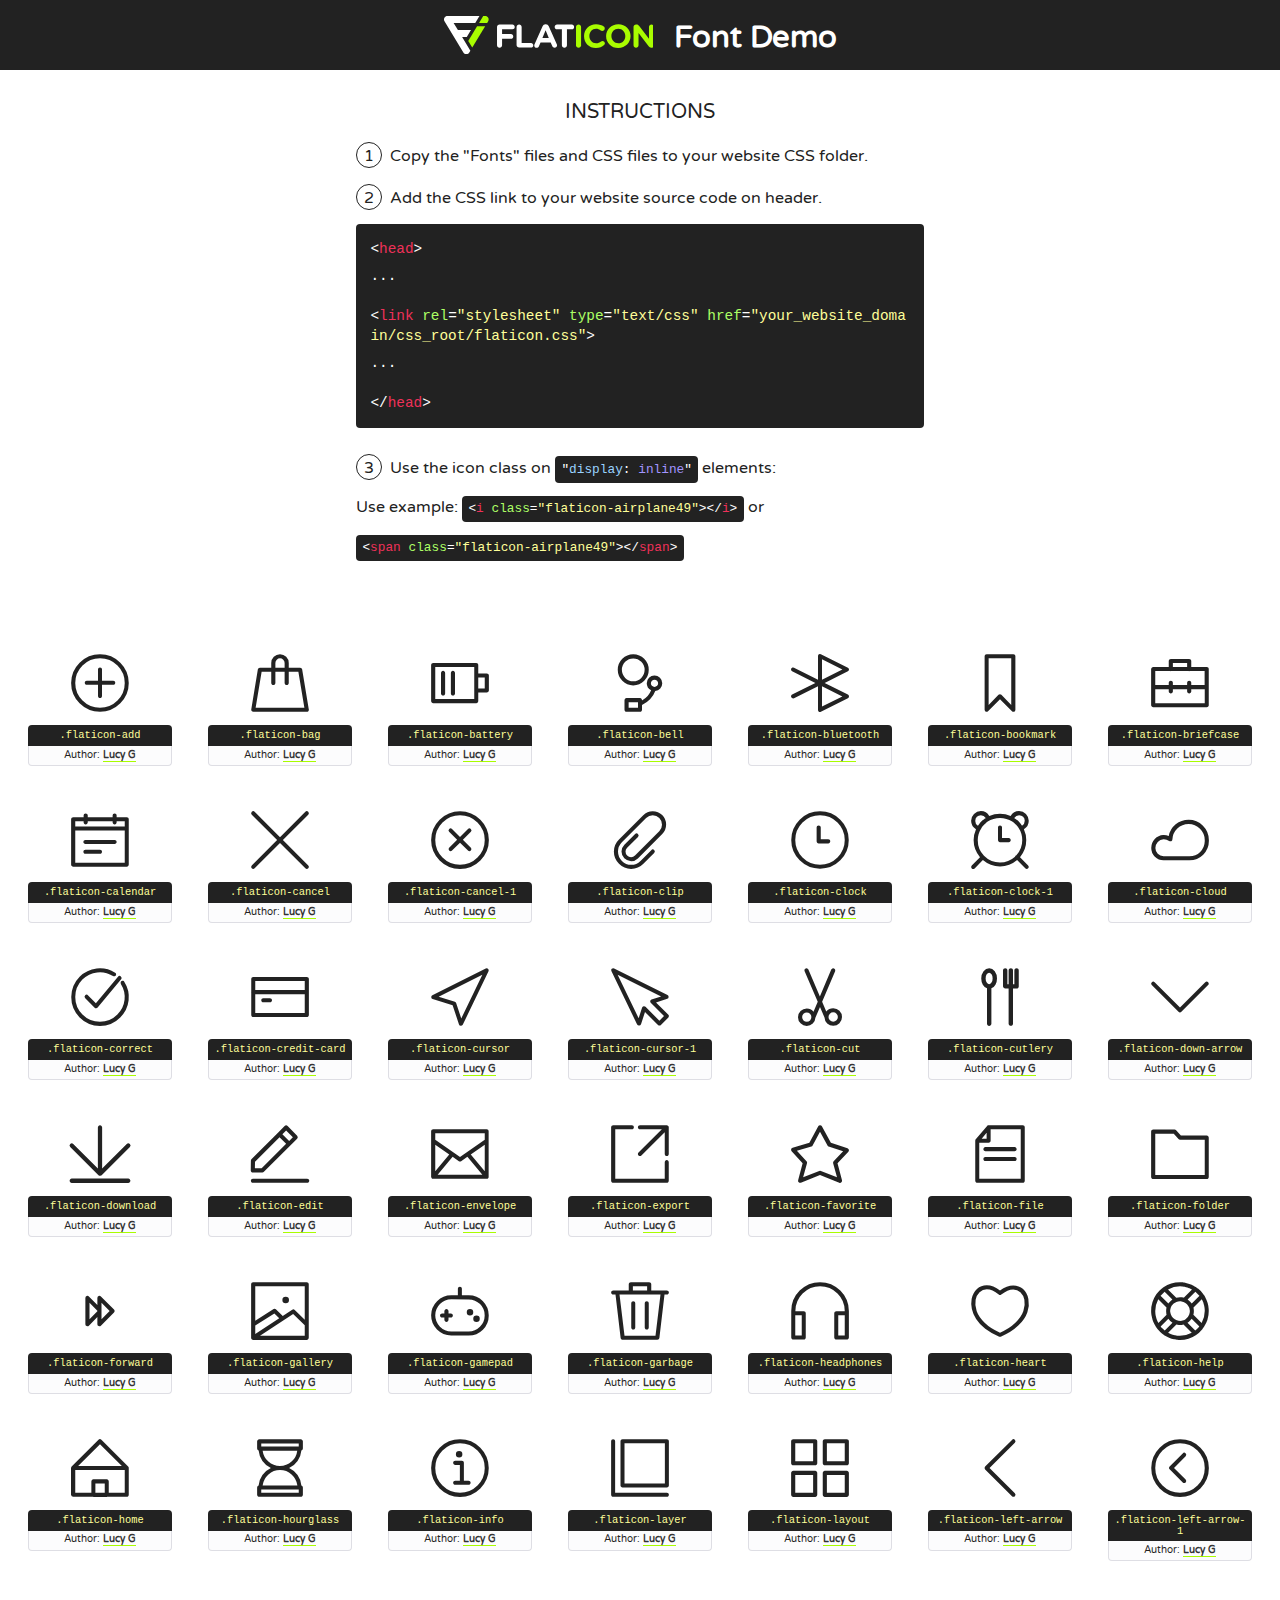
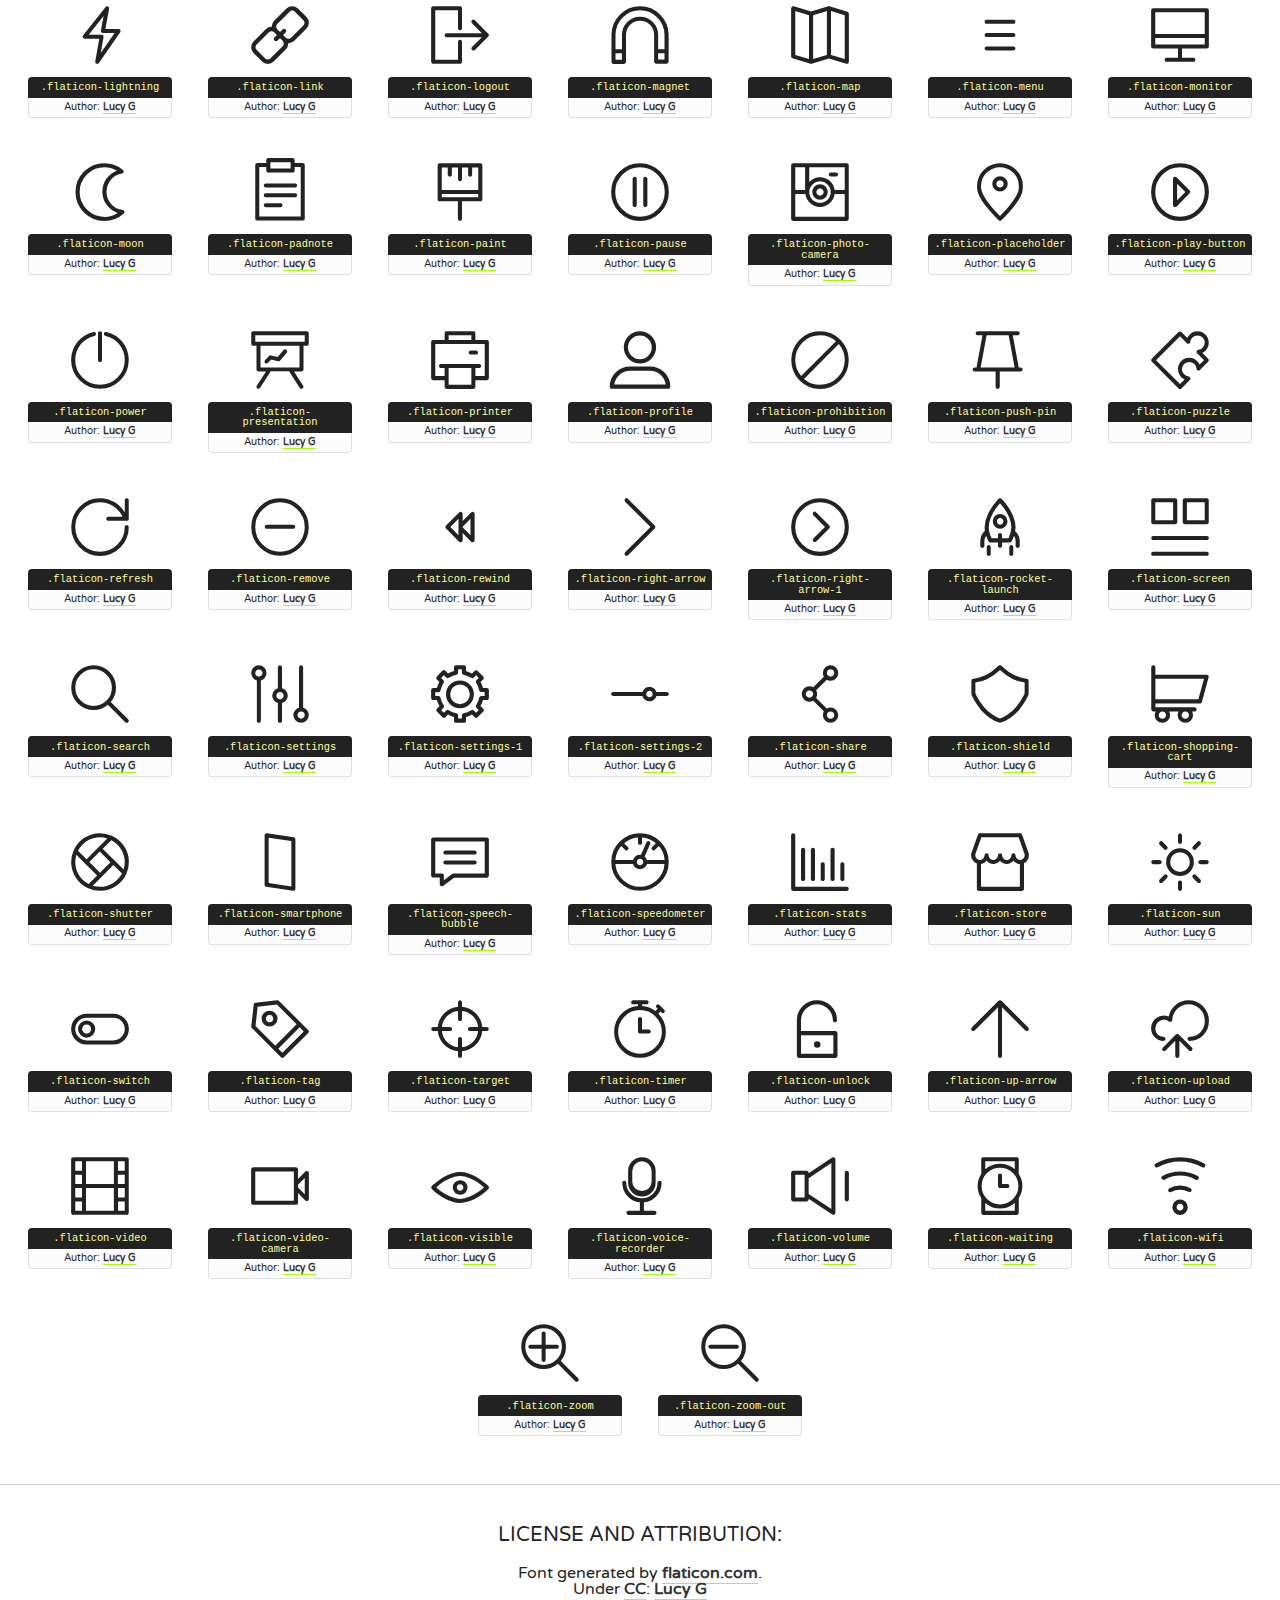
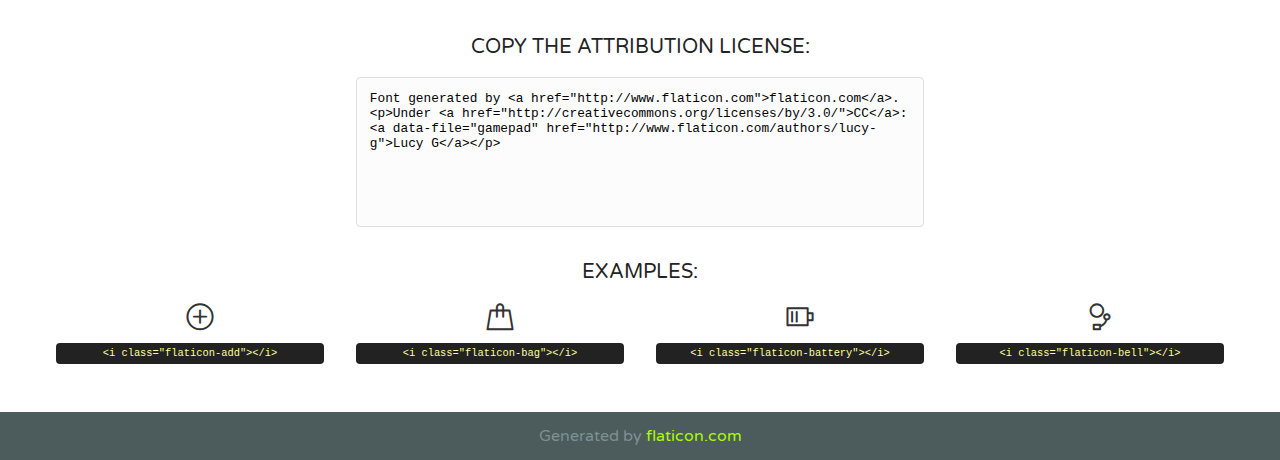
<file: images/아이콘/free-basic-ui-elements/font/flaticon.html>
<!DOCTYPE html>
<!--
  Flaticon icon font: Flaticon
  Creation date: 22/06/2016 15:32
-->
<html>
<!DOCTYPE html>
<html>

<head>
    <title>Flaticon WebFont</title>
    <link href="http://fonts.googleapis.com/css?family=Varela+Round" rel="stylesheet" type="text/css" />
    <link rel="stylesheet" type="text/css" href="flaticon.css">
    <meta charset="UTF-8">
    <style>
    html, body, div, span, applet, object, iframe,
    h1, h2, h3, h4, h5, h6, p, blockquote, pre,
    a, abbr, acronym, address, big, cite, code,
    del, dfn, em, img, ins, kbd, q, s, samp,
    small, strike, strong, sub, sup, tt, var,
    b, u, i, center,
    dl, dt, dd, ol, ul, li,
    fieldset, form, label, legend,
    table, caption, tbody, tfoot, thead, tr, th, td,
    article, aside, canvas, details, embed, 
    figure, figcaption, footer, header, hgroup, 
    menu, nav, output, ruby, section, summary,
    time, mark, audio, video {
        margin: 0;
        padding: 0;
        border: 0;
        font-size: 100%;
        font: inherit;
        vertical-align: baseline;
    }
    /* HTML5 display-role reset for older browsers */
    article, aside, details, figcaption, figure, 
    footer, header, hgroup, menu, nav, section {
        display: block;
    }
    body {
        line-height: 1;
    }
    ol, ul {
        list-style: none;
    }
    blockquote, q {
        quotes: none;
    }
    blockquote:before, blockquote:after,
    q:before, q:after {
        content: '';
        content: none;
    }
    table {
        border-collapse: collapse;
        border-spacing: 0;
    }
    body {
        font-family: 'Varela Round', Helvetica, Arial, sans-serif;
        font-size: 16px;
        color: #222;
    }
    a {
        color: #333;
        border-bottom: 1px solid #a9fd00;
        font-weight: bold;
        text-decoration: none;
    }
    * {
        -moz-box-sizing: border-box;
        -webkit-box-sizing: border-box;
        box-sizing: border-box;
        margin: 0;
        padding: 0;
    }
    [class^="flaticon-"]:before, [class*=" flaticon-"]:before, [class^="flaticon-"]:after, [class*=" flaticon-"]:after {
        font-family: Flaticon;
        font-size: 30px;
        font-style: normal;
        margin-left: 20px;
        color: #333;
    }
    .wrapper {
        max-width: 600px;
        margin: auto;
        padding: 0 1em;
    }
    .title {
        font-size: 1.25em;
        text-align: center;
        margin-bottom: 1em;
        text-transform: uppercase;
    }
    header {
        text-align: center;
        background-color: #222;
        color: #fff;
        padding: 1em;
    }
    header .logo {
        width: 210px;
        height: 38px;
        display: inline-block;
        vertical-align: middle;
        margin-right: 1em;
        border: none;
    }
    header strong {
        font-size: 1.95em;
        font-weight: bold;
        vertical-align: middle;
        margin-top: 5px;
        display: inline-block;
    }
    .demo {
        margin: 2em auto;
        line-height: 1.25em;
    }
    .demo ul li {
        margin-bottom: 1em;
    }
    .demo ul li .num {
        color: #222;
        border-radius: 20px;
        display: inline-block;
        width: 26px;
        padding: 3px;
        height: 26px;
        text-align: center;
        margin-right: 0.5em;
        border: 1px solid #222;
    }
    .demo ul li code {
        background-color: #222;
        border-radius: 4px;
        padding: 0.25em 0.5em;
        display: inline-block;
        color: #fff;
        font-family: Consolas,Monaco,Lucida Console,Liberation Mono,DejaVu Sans Mono,Bitstream Vera Sans Mono,Courier New, monospace;
        font-weight: lighter;
        margin-top: 1em;
        font-size: 0.8em;
        word-break: break-all;
    }
    .demo ul li code.big {
        padding: 1em;
        font-size: 0.9em;
    }
    .demo ul li code .red {
        color: #EF3159;
    }
    .demo ul li code .green {
        color: #ACFF65;
    }
    .demo ul li code .yellow {
        color: #FFFF99;
    }
    .demo ul li code .blue {
        color: #99D3FF;
    }
    .demo ul li code .purple {
        color: #A295FF;
    }
    .demo ul li code .dots {
        margin-top: 0.5em;
        display: block;
    }
    #glyphs {
        border-bottom: 1px solid #ccc;
        padding: 2em 0;
        text-align: center;
    }
    .glyph {
        display: inline-block;
        width: 9em;
        margin: 1em;
        text-align: center;
        vertical-align: top;
        background: #FFF;
    }
    .glyph .glyph-icon {
        padding: 10px;
        display: block;
        font-family:"Flaticon";
        font-size: 64px;
        line-height: 1;
    }
    .glyph .glyph-icon:before {
        font-size: 64px;
        color: #222;
        margin-left: 0;
    }
    .class-name {
        font-size: 0.65em;
        background-color: #222;
        color: #fff;
        border-radius: 4px 4px 0 0;
        padding: 0.5em;
        color: #FFFF99;
        font-family: Consolas,Monaco,Lucida Console,Liberation Mono,DejaVu Sans Mono,Bitstream Vera Sans Mono,Courier New, monospace;
    }
    .author-name {
        font-size: 0.6em;
        background-color: #fcfcfd;
        border: 1px solid #DEDEE4;
        border-top: 0;
        border-radius: 0 0 4px 4px;
        padding: 0.5em;
    }
    .class-name:last-child {
        font-size: 10px;
        color:#888;
    }
    .class-name:last-child a {
        font-size: 10px;
        color:#555;
    }
    .class-name:last-child a:hover {
        color:#a9fd00;
    }
    .glyph > input {
        display: block;
        width: 100px;
        margin: 5px auto;
        text-align: center;
        font-size: 12px;
        cursor: text;
    }
    .glyph > input.icon-input {
        font-family:"Flaticon";
        font-size: 16px;
        margin-bottom: 10px;
    }
    .attribution .title {
        margin-top: 2em;
    }
    .attribution textarea {
        background-color: #fcfcfd;
        padding: 1em;
        border: none;
        box-shadow: none;
        border: 1px solid #DEDEE4;
        border-radius: 4px;
        resize: none;
        width: 100%;
        height: 150px;
        font-size: 0.8em;
        font-family: Consolas,Monaco,Lucida Console,Liberation Mono,DejaVu Sans Mono,Bitstream Vera Sans Mono,Courier New, monospace;
        -webkit-appearance: none;
    }
    .iconsuse {
        margin: 2em auto;
        text-align: center;
        max-width: 1200px;
    }
    .iconsuse:after {
        content: '';
        display: table;
        clear: both;
    }
    .iconsuse .image {
        float: left;
        width: 25%;
        padding: 0 1em;
    }
    .iconsuse .image p {
        margin-bottom: 1em;
    }
    .iconsuse .image span {
        display: block;
        font-size: 0.65em;
        background-color: #222;
        color: #fff;
        border-radius: 4px;
        padding: 0.5em;
        color: #FFFF99;
        margin-top: 1em;
        font-family: Consolas,Monaco,Lucida Console,Liberation Mono,DejaVu Sans Mono,Bitstream Vera Sans Mono,Courier New, monospace;
    }
    #footer {
        text-align: center;
        background-color: #4C5B5C;
        color: #7c9192;
        padding: 1em;
    }
    #footer a {
        border: none;
        color: #a9fd00;
        font-weight: normal;
    }
    @media (max-width: 960px) {
        .iconsuse .image {
            width: 50%;
        }
    }
    @media (max-width: 560px) {
        .iconsuse .image {
            width: 100%;
        }
    }
    </style>
</head>

<body class="characters-off">

    <header>
        <a href="http://www.flaticon.com" target="_blank" class="logo">
            <svg version="1.1" xmlns="http://www.w3.org/2000/svg" xmlns:xlink="http://www.w3.org/1999/xlink" xmlns:a="http://ns.adobe.com/AdobeSVGViewerExtensions/3.0/" viewBox="0 0 560.875 102.036" enable-background="new 0 0 560.875 102.036" xml:space="preserve">
                <defs>
                </defs>
                <g>
                    <g class="letters">
                        <path fill="#ffffff" d="M141.596,29.675c0-3.777,2.985-6.767,6.764-6.767h34.438c3.426,0,6.15,2.728,6.15,6.15
                        c0,3.43-2.724,6.149-6.15,6.149h-27.674v13.091h23.719c3.429,0,6.151,2.724,6.151,6.15c0,3.43-2.723,6.149-6.151,6.149h-23.719
                        v17.574c0,3.773-2.986,6.761-6.764,6.761c-3.779,0-6.764-2.989-6.764-6.761V29.675z"></path>
                        <path fill="#ffffff" d="M193.844,29.149c0-3.781,2.985-6.767,6.764-6.767c3.776,0,6.763,2.985,6.763,6.767v42.957h25.039
                        c3.426,0,6.149,2.726,6.149,6.153c0,3.425-2.723,6.15-6.149,6.15h-31.802c-3.779,0-6.764-2.986-6.764-6.768V29.149z"></path>
                        <path fill="#ffffff" d="M241.891,75.71l21.438-48.407c1.492-3.341,4.215-5.357,7.906-5.357h0.792
                        c3.686,0,6.323,2.017,7.815,5.357l21.439,48.407c0.436,0.967,0.701,1.845,0.701,2.723c0,3.602-2.809,6.501-6.414,6.501
                        c-3.161,0-5.269-1.845-6.499-4.655l-4.132-9.661h-27.059l-4.301,10.102c-1.144,2.631-3.426,4.214-6.237,4.214
                        c-3.517,0-6.24-2.81-6.24-6.325C241.1,77.64,241.451,76.677,241.891,75.71z M279.932,58.666l-8.521-20.297l-8.526,20.297H279.932
                        z"></path>
                        <path fill="#ffffff" d="M314.864,35.387H301.86c-3.429,0-6.239-2.813-6.239-6.238c0-3.429,2.811-6.24,6.239-6.24h39.533
                        c3.426,0,6.237,2.811,6.237,6.24c0,3.425-2.811,6.238-6.237,6.238h-13.001v42.785c0,3.773-2.99,6.761-6.764,6.761
                        c-3.779,0-6.764-2.989-6.764-6.761V35.387z"></path>
                        <path fill="#A9FD00" d="M352.615,29.149c0-3.781,2.985-6.767,6.767-6.767c3.774,0,6.761,2.985,6.761,6.767v49.024
                        c0,3.773-2.987,6.761-6.761,6.761c-3.781,0-6.767-2.989-6.767-6.761V29.149z"></path>
                        <path fill="#A9FD00" d="M374.132,53.836v-0.179c0-17.481,13.178-31.801,32.065-31.801c9.22,0,15.459,2.458,20.557,6.238
                        c1.402,1.054,2.637,2.985,2.637,5.357c0,3.692-2.985,6.59-6.681,6.59c-1.845,0-3.071-0.702-4.044-1.319
                        c-3.776-2.813-7.729-4.393-12.562-4.393c-10.364,0-17.831,8.611-17.831,19.154v0.173c0,10.542,7.291,19.329,17.831,19.329
                        c5.715,0,9.492-1.756,13.359-4.834c1.049-0.874,2.458-1.491,4.039-1.491c3.429,0,6.325,2.813,6.325,6.236
                        c0,2.106-1.056,3.78-2.282,4.834c-5.539,4.834-12.036,7.733-21.878,7.733C387.572,85.464,374.132,71.493,374.132,53.836z"></path>
                        <path fill="#A9FD00" d="M433.009,53.836v-0.179c0-17.481,13.79-31.801,32.766-31.801c18.981,0,32.592,14.143,32.592,31.628v0.173
                        c0,17.483-13.785,31.807-32.769,31.807C446.625,85.464,433.009,71.32,433.009,53.836z M484.224,53.836v-0.179
                        c0-10.539-7.725-19.326-18.626-19.326c-10.893,0-18.449,8.611-18.449,19.154v0.173c0,10.542,7.73,19.329,18.626,19.329
                        C476.676,72.986,484.224,64.378,484.224,53.836z"></path>
                        <path fill="#A9FD00" d="M506.233,29.321c0-3.774,2.99-6.763,6.767-6.763h1.401c3.252,0,5.183,1.583,7.029,3.953l26.093,34.265
                        V29.059c0-3.692,2.99-6.677,6.681-6.677c3.683,0,6.671,2.985,6.671,6.677v48.934c0,3.78-2.987,6.765-6.764,6.765h-0.436
                        c-3.257,0-5.188-1.581-7.034-3.953l-27.056-35.492v32.944c0,3.687-2.985,6.676-6.678,6.676c-3.683,0-6.673-2.989-6.673-6.676
                        V29.321z"></path>
                    </g>
                    <g class="insignia">
                        <path fill="#ffffff" d="M48.372,56.137h12.517l11.156-18.537H37.186L25.688,18.539h57.825L94.668,0H9.271
                        C5.925,0,2.842,1.801,1.198,4.716c-1.644,2.907-1.593,6.482,0.134,9.343l50.38,83.501c1.678,2.781,4.689,4.476,7.938,4.476
                        c3.246,0,6.257-1.695,7.935-4.476l2.898-4.804L48.372,56.137z"></path>
                        <g class="i">
                            <path fill="#A9FD00" d="M93.575,18.539h0.031v0.004l21.652,0.004l2.705-4.488c1.727-2.861,1.778-6.436,0.133-9.343
                            C116.454,1.801,113.371,0,110.026,0h-5.294L93.575,18.539z"></path>
                            <polygon fill="#A9FD00" points="88.291,27.356 64.725,66.486 75.519,84.404 109.942,27.356"></polygon>
                        </g>
                    </g>
                </g>
            </svg>
        </a>
        <strong>Font Demo</strong>
    </header>


    <section class="demo wrapper">

        <p class="title">Instructions</p>

        <ul>
            <li>
                <span class="num">1</span>Copy the "Fonts" files and CSS files to your website CSS folder.
            </li>
            <li>
                <span class="num">2</span>Add the CSS link to your website source code on header.
                <code class="big">
                    &lt;<span class="red">head</span>&gt;
                    <br/><span class="dots">...</span>
                    <br/>&lt;<span class="red">link</span> <span class="green">rel</span>=<span class="yellow">"stylesheet"</span> <span class="green">type</span>=<span class="yellow">"text/css"</span> <span class="green">href</span>=<span class="yellow">"your_website_domain/css_root/flaticon.css"</span>&gt;
                    <br/><span class="dots">...</span>
                    <br/>&lt;/<span class="red">head</span>&gt;
                </code>
            </li>

            <li>
                <p>
                    <span class="num">3</span>Use the icon class on <code>"<span class="blue">display</span>:<span class="purple"> inline</span>"</code> elements:
                    <br />
                    Use example: <code>&lt;<span class="red">i</span> <span class="green">class</span>=<span class="yellow">&quot;flaticon-airplane49&quot;</span>&gt;&lt;/<span class="red">i</span>&gt;</code> or <code>&lt;<span class="red">span</span> <span class="green">class</span>=<span class="yellow">&quot;flaticon-airplane49&quot;</span>&gt;&lt;/<span class="red">span</span>&gt;</code>
            </li>
        </ul>

    </section>




   <section id="glyphs">          
    
      
        <div class="glyph"><div class="glyph-icon flaticon-add"></div>
            <div class="class-name">.flaticon-add</div>
            <div class="author-name">Author: <a data-file="add" href="http://www.flaticon.com/authors/lucy-g">Lucy G</a> </div> 
        </div>        
        
        <div class="glyph"><div class="glyph-icon flaticon-bag"></div>
            <div class="class-name">.flaticon-bag</div>
            <div class="author-name">Author: <a data-file="bag" href="http://www.flaticon.com/authors/lucy-g">Lucy G</a> </div> 
        </div>        
        
        <div class="glyph"><div class="glyph-icon flaticon-battery"></div>
            <div class="class-name">.flaticon-battery</div>
            <div class="author-name">Author: <a data-file="battery" href="http://www.flaticon.com/authors/lucy-g">Lucy G</a> </div> 
        </div>        
        
        <div class="glyph"><div class="glyph-icon flaticon-bell"></div>
            <div class="class-name">.flaticon-bell</div>
            <div class="author-name">Author: <a data-file="bell" href="http://www.flaticon.com/authors/lucy-g">Lucy G</a> </div> 
        </div>        
        
        <div class="glyph"><div class="glyph-icon flaticon-bluetooth"></div>
            <div class="class-name">.flaticon-bluetooth</div>
            <div class="author-name">Author: <a data-file="bluetooth" href="http://www.flaticon.com/authors/lucy-g">Lucy G</a> </div> 
        </div>        
        
        <div class="glyph"><div class="glyph-icon flaticon-bookmark"></div>
            <div class="class-name">.flaticon-bookmark</div>
            <div class="author-name">Author: <a data-file="bookmark" href="http://www.flaticon.com/authors/lucy-g">Lucy G</a> </div> 
        </div>        
        
        <div class="glyph"><div class="glyph-icon flaticon-briefcase"></div>
            <div class="class-name">.flaticon-briefcase</div>
            <div class="author-name">Author: <a data-file="briefcase" href="http://www.flaticon.com/authors/lucy-g">Lucy G</a> </div> 
        </div>        
        
        <div class="glyph"><div class="glyph-icon flaticon-calendar"></div>
            <div class="class-name">.flaticon-calendar</div>
            <div class="author-name">Author: <a data-file="calendar" href="http://www.flaticon.com/authors/lucy-g">Lucy G</a> </div> 
        </div>        
        
        <div class="glyph"><div class="glyph-icon flaticon-cancel"></div>
            <div class="class-name">.flaticon-cancel</div>
            <div class="author-name">Author: <a data-file="cancel" href="http://www.flaticon.com/authors/lucy-g">Lucy G</a> </div> 
        </div>        
        
        <div class="glyph"><div class="glyph-icon flaticon-cancel-1"></div>
            <div class="class-name">.flaticon-cancel-1</div>
            <div class="author-name">Author: <a data-file="cancel-1" href="http://www.flaticon.com/authors/lucy-g">Lucy G</a> </div> 
        </div>        
        
        <div class="glyph"><div class="glyph-icon flaticon-clip"></div>
            <div class="class-name">.flaticon-clip</div>
            <div class="author-name">Author: <a data-file="clip" href="http://www.flaticon.com/authors/lucy-g">Lucy G</a> </div> 
        </div>        
        
        <div class="glyph"><div class="glyph-icon flaticon-clock"></div>
            <div class="class-name">.flaticon-clock</div>
            <div class="author-name">Author: <a data-file="clock" href="http://www.flaticon.com/authors/lucy-g">Lucy G</a> </div> 
        </div>        
        
        <div class="glyph"><div class="glyph-icon flaticon-clock-1"></div>
            <div class="class-name">.flaticon-clock-1</div>
            <div class="author-name">Author: <a data-file="clock-1" href="http://www.flaticon.com/authors/lucy-g">Lucy G</a> </div> 
        </div>        
        
        <div class="glyph"><div class="glyph-icon flaticon-cloud"></div>
            <div class="class-name">.flaticon-cloud</div>
            <div class="author-name">Author: <a data-file="cloud" href="http://www.flaticon.com/authors/lucy-g">Lucy G</a> </div> 
        </div>        
        
        <div class="glyph"><div class="glyph-icon flaticon-correct"></div>
            <div class="class-name">.flaticon-correct</div>
            <div class="author-name">Author: <a data-file="correct" href="http://www.flaticon.com/authors/lucy-g">Lucy G</a> </div> 
        </div>        
        
        <div class="glyph"><div class="glyph-icon flaticon-credit-card"></div>
            <div class="class-name">.flaticon-credit-card</div>
            <div class="author-name">Author: <a data-file="credit-card" href="http://www.flaticon.com/authors/lucy-g">Lucy G</a> </div> 
        </div>        
        
        <div class="glyph"><div class="glyph-icon flaticon-cursor"></div>
            <div class="class-name">.flaticon-cursor</div>
            <div class="author-name">Author: <a data-file="cursor" href="http://www.flaticon.com/authors/lucy-g">Lucy G</a> </div> 
        </div>        
        
        <div class="glyph"><div class="glyph-icon flaticon-cursor-1"></div>
            <div class="class-name">.flaticon-cursor-1</div>
            <div class="author-name">Author: <a data-file="cursor-1" href="http://www.flaticon.com/authors/lucy-g">Lucy G</a> </div> 
        </div>        
        
        <div class="glyph"><div class="glyph-icon flaticon-cut"></div>
            <div class="class-name">.flaticon-cut</div>
            <div class="author-name">Author: <a data-file="cut" href="http://www.flaticon.com/authors/lucy-g">Lucy G</a> </div> 
        </div>        
        
        <div class="glyph"><div class="glyph-icon flaticon-cutlery"></div>
            <div class="class-name">.flaticon-cutlery</div>
            <div class="author-name">Author: <a data-file="cutlery" href="http://www.flaticon.com/authors/lucy-g">Lucy G</a> </div> 
        </div>        
        
        <div class="glyph"><div class="glyph-icon flaticon-down-arrow"></div>
            <div class="class-name">.flaticon-down-arrow</div>
            <div class="author-name">Author: <a data-file="down-arrow" href="http://www.flaticon.com/authors/lucy-g">Lucy G</a> </div> 
        </div>        
        
        <div class="glyph"><div class="glyph-icon flaticon-download"></div>
            <div class="class-name">.flaticon-download</div>
            <div class="author-name">Author: <a data-file="download" href="http://www.flaticon.com/authors/lucy-g">Lucy G</a> </div> 
        </div>        
        
        <div class="glyph"><div class="glyph-icon flaticon-edit"></div>
            <div class="class-name">.flaticon-edit</div>
            <div class="author-name">Author: <a data-file="edit" href="http://www.flaticon.com/authors/lucy-g">Lucy G</a> </div> 
        </div>        
        
        <div class="glyph"><div class="glyph-icon flaticon-envelope"></div>
            <div class="class-name">.flaticon-envelope</div>
            <div class="author-name">Author: <a data-file="envelope" href="http://www.flaticon.com/authors/lucy-g">Lucy G</a> </div> 
        </div>        
        
        <div class="glyph"><div class="glyph-icon flaticon-export"></div>
            <div class="class-name">.flaticon-export</div>
            <div class="author-name">Author: <a data-file="export" href="http://www.flaticon.com/authors/lucy-g">Lucy G</a> </div> 
        </div>        
        
        <div class="glyph"><div class="glyph-icon flaticon-favorite"></div>
            <div class="class-name">.flaticon-favorite</div>
            <div class="author-name">Author: <a data-file="favorite" href="http://www.flaticon.com/authors/lucy-g">Lucy G</a> </div> 
        </div>        
        
        <div class="glyph"><div class="glyph-icon flaticon-file"></div>
            <div class="class-name">.flaticon-file</div>
            <div class="author-name">Author: <a data-file="file" href="http://www.flaticon.com/authors/lucy-g">Lucy G</a> </div> 
        </div>        
        
        <div class="glyph"><div class="glyph-icon flaticon-folder"></div>
            <div class="class-name">.flaticon-folder</div>
            <div class="author-name">Author: <a data-file="folder" href="http://www.flaticon.com/authors/lucy-g">Lucy G</a> </div> 
        </div>        
        
        <div class="glyph"><div class="glyph-icon flaticon-forward"></div>
            <div class="class-name">.flaticon-forward</div>
            <div class="author-name">Author: <a data-file="forward" href="http://www.flaticon.com/authors/lucy-g">Lucy G</a> </div> 
        </div>        
        
        <div class="glyph"><div class="glyph-icon flaticon-gallery"></div>
            <div class="class-name">.flaticon-gallery</div>
            <div class="author-name">Author: <a data-file="gallery" href="http://www.flaticon.com/authors/lucy-g">Lucy G</a> </div> 
        </div>        
        
        <div class="glyph"><div class="glyph-icon flaticon-gamepad"></div>
            <div class="class-name">.flaticon-gamepad</div>
            <div class="author-name">Author: <a data-file="gamepad" href="http://www.flaticon.com/authors/lucy-g">Lucy G</a> </div> 
        </div>        
        
        <div class="glyph"><div class="glyph-icon flaticon-garbage"></div>
            <div class="class-name">.flaticon-garbage</div>
            <div class="author-name">Author: <a data-file="garbage" href="http://www.flaticon.com/authors/lucy-g">Lucy G</a> </div> 
        </div>        
        
        <div class="glyph"><div class="glyph-icon flaticon-headphones"></div>
            <div class="class-name">.flaticon-headphones</div>
            <div class="author-name">Author: <a data-file="headphones" href="http://www.flaticon.com/authors/lucy-g">Lucy G</a> </div> 
        </div>        
        
        <div class="glyph"><div class="glyph-icon flaticon-heart"></div>
            <div class="class-name">.flaticon-heart</div>
            <div class="author-name">Author: <a data-file="heart" href="http://www.flaticon.com/authors/lucy-g">Lucy G</a> </div> 
        </div>        
        
        <div class="glyph"><div class="glyph-icon flaticon-help"></div>
            <div class="class-name">.flaticon-help</div>
            <div class="author-name">Author: <a data-file="help" href="http://www.flaticon.com/authors/lucy-g">Lucy G</a> </div> 
        </div>        
        
        <div class="glyph"><div class="glyph-icon flaticon-home"></div>
            <div class="class-name">.flaticon-home</div>
            <div class="author-name">Author: <a data-file="home" href="http://www.flaticon.com/authors/lucy-g">Lucy G</a> </div> 
        </div>        
        
        <div class="glyph"><div class="glyph-icon flaticon-hourglass"></div>
            <div class="class-name">.flaticon-hourglass</div>
            <div class="author-name">Author: <a data-file="hourglass" href="http://www.flaticon.com/authors/lucy-g">Lucy G</a> </div> 
        </div>        
        
        <div class="glyph"><div class="glyph-icon flaticon-info"></div>
            <div class="class-name">.flaticon-info</div>
            <div class="author-name">Author: <a data-file="info" href="http://www.flaticon.com/authors/lucy-g">Lucy G</a> </div> 
        </div>        
        
        <div class="glyph"><div class="glyph-icon flaticon-layer"></div>
            <div class="class-name">.flaticon-layer</div>
            <div class="author-name">Author: <a data-file="layer" href="http://www.flaticon.com/authors/lucy-g">Lucy G</a> </div> 
        </div>        
        
        <div class="glyph"><div class="glyph-icon flaticon-layout"></div>
            <div class="class-name">.flaticon-layout</div>
            <div class="author-name">Author: <a data-file="layout" href="http://www.flaticon.com/authors/lucy-g">Lucy G</a> </div> 
        </div>        
        
        <div class="glyph"><div class="glyph-icon flaticon-left-arrow"></div>
            <div class="class-name">.flaticon-left-arrow</div>
            <div class="author-name">Author: <a data-file="left-arrow" href="http://www.flaticon.com/authors/lucy-g">Lucy G</a> </div> 
        </div>        
        
        <div class="glyph"><div class="glyph-icon flaticon-left-arrow-1"></div>
            <div class="class-name">.flaticon-left-arrow-1</div>
            <div class="author-name">Author: <a data-file="left-arrow-1" href="http://www.flaticon.com/authors/lucy-g">Lucy G</a> </div> 
        </div>        
        
        <div class="glyph"><div class="glyph-icon flaticon-lightning"></div>
            <div class="class-name">.flaticon-lightning</div>
            <div class="author-name">Author: <a data-file="lightning" href="http://www.flaticon.com/authors/lucy-g">Lucy G</a> </div> 
        </div>        
        
        <div class="glyph"><div class="glyph-icon flaticon-link"></div>
            <div class="class-name">.flaticon-link</div>
            <div class="author-name">Author: <a data-file="link" href="http://www.flaticon.com/authors/lucy-g">Lucy G</a> </div> 
        </div>        
        
        <div class="glyph"><div class="glyph-icon flaticon-logout"></div>
            <div class="class-name">.flaticon-logout</div>
            <div class="author-name">Author: <a data-file="logout" href="http://www.flaticon.com/authors/lucy-g">Lucy G</a> </div> 
        </div>        
        
        <div class="glyph"><div class="glyph-icon flaticon-magnet"></div>
            <div class="class-name">.flaticon-magnet</div>
            <div class="author-name">Author: <a data-file="magnet" href="http://www.flaticon.com/authors/lucy-g">Lucy G</a> </div> 
        </div>        
        
        <div class="glyph"><div class="glyph-icon flaticon-map"></div>
            <div class="class-name">.flaticon-map</div>
            <div class="author-name">Author: <a data-file="map" href="http://www.flaticon.com/authors/lucy-g">Lucy G</a> </div> 
        </div>        
        
        <div class="glyph"><div class="glyph-icon flaticon-menu"></div>
            <div class="class-name">.flaticon-menu</div>
            <div class="author-name">Author: <a data-file="menu" href="http://www.flaticon.com/authors/lucy-g">Lucy G</a> </div> 
        </div>        
        
        <div class="glyph"><div class="glyph-icon flaticon-monitor"></div>
            <div class="class-name">.flaticon-monitor</div>
            <div class="author-name">Author: <a data-file="monitor" href="http://www.flaticon.com/authors/lucy-g">Lucy G</a> </div> 
        </div>        
        
        <div class="glyph"><div class="glyph-icon flaticon-moon"></div>
            <div class="class-name">.flaticon-moon</div>
            <div class="author-name">Author: <a data-file="moon" href="http://www.flaticon.com/authors/lucy-g">Lucy G</a> </div> 
        </div>        
        
        <div class="glyph"><div class="glyph-icon flaticon-padnote"></div>
            <div class="class-name">.flaticon-padnote</div>
            <div class="author-name">Author: <a data-file="padnote" href="http://www.flaticon.com/authors/lucy-g">Lucy G</a> </div> 
        </div>        
        
        <div class="glyph"><div class="glyph-icon flaticon-paint"></div>
            <div class="class-name">.flaticon-paint</div>
            <div class="author-name">Author: <a data-file="paint" href="http://www.flaticon.com/authors/lucy-g">Lucy G</a> </div> 
        </div>        
        
        <div class="glyph"><div class="glyph-icon flaticon-pause"></div>
            <div class="class-name">.flaticon-pause</div>
            <div class="author-name">Author: <a data-file="pause" href="http://www.flaticon.com/authors/lucy-g">Lucy G</a> </div> 
        </div>        
        
        <div class="glyph"><div class="glyph-icon flaticon-photo-camera"></div>
            <div class="class-name">.flaticon-photo-camera</div>
            <div class="author-name">Author: <a data-file="photo-camera" href="http://www.flaticon.com/authors/lucy-g">Lucy G</a> </div> 
        </div>        
        
        <div class="glyph"><div class="glyph-icon flaticon-placeholder"></div>
            <div class="class-name">.flaticon-placeholder</div>
            <div class="author-name">Author: <a data-file="placeholder" href="http://www.flaticon.com/authors/lucy-g">Lucy G</a> </div> 
        </div>        
        
        <div class="glyph"><div class="glyph-icon flaticon-play-button"></div>
            <div class="class-name">.flaticon-play-button</div>
            <div class="author-name">Author: <a data-file="play-button" href="http://www.flaticon.com/authors/lucy-g">Lucy G</a> </div> 
        </div>        
        
        <div class="glyph"><div class="glyph-icon flaticon-power"></div>
            <div class="class-name">.flaticon-power</div>
            <div class="author-name">Author: <a data-file="power" href="http://www.flaticon.com/authors/lucy-g">Lucy G</a> </div> 
        </div>        
        
        <div class="glyph"><div class="glyph-icon flaticon-presentation"></div>
            <div class="class-name">.flaticon-presentation</div>
            <div class="author-name">Author: <a data-file="presentation" href="http://www.flaticon.com/authors/lucy-g">Lucy G</a> </div> 
        </div>        
        
        <div class="glyph"><div class="glyph-icon flaticon-printer"></div>
            <div class="class-name">.flaticon-printer</div>
            <div class="author-name">Author: <a data-file="printer" href="http://www.flaticon.com/authors/lucy-g">Lucy G</a> </div> 
        </div>        
        
        <div class="glyph"><div class="glyph-icon flaticon-profile"></div>
            <div class="class-name">.flaticon-profile</div>
            <div class="author-name">Author: <a data-file="profile" href="http://www.flaticon.com/authors/lucy-g">Lucy G</a> </div> 
        </div>        
        
        <div class="glyph"><div class="glyph-icon flaticon-prohibition"></div>
            <div class="class-name">.flaticon-prohibition</div>
            <div class="author-name">Author: <a data-file="prohibition" href="http://www.flaticon.com/authors/lucy-g">Lucy G</a> </div> 
        </div>        
        
        <div class="glyph"><div class="glyph-icon flaticon-push-pin"></div>
            <div class="class-name">.flaticon-push-pin</div>
            <div class="author-name">Author: <a data-file="push-pin" href="http://www.flaticon.com/authors/lucy-g">Lucy G</a> </div> 
        </div>        
        
        <div class="glyph"><div class="glyph-icon flaticon-puzzle"></div>
            <div class="class-name">.flaticon-puzzle</div>
            <div class="author-name">Author: <a data-file="puzzle" href="http://www.flaticon.com/authors/lucy-g">Lucy G</a> </div> 
        </div>        
        
        <div class="glyph"><div class="glyph-icon flaticon-refresh"></div>
            <div class="class-name">.flaticon-refresh</div>
            <div class="author-name">Author: <a data-file="refresh" href="http://www.flaticon.com/authors/lucy-g">Lucy G</a> </div> 
        </div>        
        
        <div class="glyph"><div class="glyph-icon flaticon-remove"></div>
            <div class="class-name">.flaticon-remove</div>
            <div class="author-name">Author: <a data-file="remove" href="http://www.flaticon.com/authors/lucy-g">Lucy G</a> </div> 
        </div>        
        
        <div class="glyph"><div class="glyph-icon flaticon-rewind"></div>
            <div class="class-name">.flaticon-rewind</div>
            <div class="author-name">Author: <a data-file="rewind" href="http://www.flaticon.com/authors/lucy-g">Lucy G</a> </div> 
        </div>        
        
        <div class="glyph"><div class="glyph-icon flaticon-right-arrow"></div>
            <div class="class-name">.flaticon-right-arrow</div>
            <div class="author-name">Author: <a data-file="right-arrow" href="http://www.flaticon.com/authors/lucy-g">Lucy G</a> </div> 
        </div>        
        
        <div class="glyph"><div class="glyph-icon flaticon-right-arrow-1"></div>
            <div class="class-name">.flaticon-right-arrow-1</div>
            <div class="author-name">Author: <a data-file="right-arrow-1" href="http://www.flaticon.com/authors/lucy-g">Lucy G</a> </div> 
        </div>        
        
        <div class="glyph"><div class="glyph-icon flaticon-rocket-launch"></div>
            <div class="class-name">.flaticon-rocket-launch</div>
            <div class="author-name">Author: <a data-file="rocket-launch" href="http://www.flaticon.com/authors/lucy-g">Lucy G</a> </div> 
        </div>        
        
        <div class="glyph"><div class="glyph-icon flaticon-screen"></div>
            <div class="class-name">.flaticon-screen</div>
            <div class="author-name">Author: <a data-file="screen" href="http://www.flaticon.com/authors/lucy-g">Lucy G</a> </div> 
        </div>        
        
        <div class="glyph"><div class="glyph-icon flaticon-search"></div>
            <div class="class-name">.flaticon-search</div>
            <div class="author-name">Author: <a data-file="search" href="http://www.flaticon.com/authors/lucy-g">Lucy G</a> </div> 
        </div>        
        
        <div class="glyph"><div class="glyph-icon flaticon-settings"></div>
            <div class="class-name">.flaticon-settings</div>
            <div class="author-name">Author: <a data-file="settings" href="http://www.flaticon.com/authors/lucy-g">Lucy G</a> </div> 
        </div>        
        
        <div class="glyph"><div class="glyph-icon flaticon-settings-1"></div>
            <div class="class-name">.flaticon-settings-1</div>
            <div class="author-name">Author: <a data-file="settings-1" href="http://www.flaticon.com/authors/lucy-g">Lucy G</a> </div> 
        </div>        
        
        <div class="glyph"><div class="glyph-icon flaticon-settings-2"></div>
            <div class="class-name">.flaticon-settings-2</div>
            <div class="author-name">Author: <a data-file="settings-2" href="http://www.flaticon.com/authors/lucy-g">Lucy G</a> </div> 
        </div>        
        
        <div class="glyph"><div class="glyph-icon flaticon-share"></div>
            <div class="class-name">.flaticon-share</div>
            <div class="author-name">Author: <a data-file="share" href="http://www.flaticon.com/authors/lucy-g">Lucy G</a> </div> 
        </div>        
        
        <div class="glyph"><div class="glyph-icon flaticon-shield"></div>
            <div class="class-name">.flaticon-shield</div>
            <div class="author-name">Author: <a data-file="shield" href="http://www.flaticon.com/authors/lucy-g">Lucy G</a> </div> 
        </div>        
        
        <div class="glyph"><div class="glyph-icon flaticon-shopping-cart"></div>
            <div class="class-name">.flaticon-shopping-cart</div>
            <div class="author-name">Author: <a data-file="shopping-cart" href="http://www.flaticon.com/authors/lucy-g">Lucy G</a> </div> 
        </div>        
        
        <div class="glyph"><div class="glyph-icon flaticon-shutter"></div>
            <div class="class-name">.flaticon-shutter</div>
            <div class="author-name">Author: <a data-file="shutter" href="http://www.flaticon.com/authors/lucy-g">Lucy G</a> </div> 
        </div>        
        
        <div class="glyph"><div class="glyph-icon flaticon-smartphone"></div>
            <div class="class-name">.flaticon-smartphone</div>
            <div class="author-name">Author: <a data-file="smartphone" href="http://www.flaticon.com/authors/lucy-g">Lucy G</a> </div> 
        </div>        
        
        <div class="glyph"><div class="glyph-icon flaticon-speech-bubble"></div>
            <div class="class-name">.flaticon-speech-bubble</div>
            <div class="author-name">Author: <a data-file="speech-bubble" href="http://www.flaticon.com/authors/lucy-g">Lucy G</a> </div> 
        </div>        
        
        <div class="glyph"><div class="glyph-icon flaticon-speedometer"></div>
            <div class="class-name">.flaticon-speedometer</div>
            <div class="author-name">Author: <a data-file="speedometer" href="http://www.flaticon.com/authors/lucy-g">Lucy G</a> </div> 
        </div>        
        
        <div class="glyph"><div class="glyph-icon flaticon-stats"></div>
            <div class="class-name">.flaticon-stats</div>
            <div class="author-name">Author: <a data-file="stats" href="http://www.flaticon.com/authors/lucy-g">Lucy G</a> </div> 
        </div>        
        
        <div class="glyph"><div class="glyph-icon flaticon-store"></div>
            <div class="class-name">.flaticon-store</div>
            <div class="author-name">Author: <a data-file="store" href="http://www.flaticon.com/authors/lucy-g">Lucy G</a> </div> 
        </div>        
        
        <div class="glyph"><div class="glyph-icon flaticon-sun"></div>
            <div class="class-name">.flaticon-sun</div>
            <div class="author-name">Author: <a data-file="sun" href="http://www.flaticon.com/authors/lucy-g">Lucy G</a> </div> 
        </div>        
        
        <div class="glyph"><div class="glyph-icon flaticon-switch"></div>
            <div class="class-name">.flaticon-switch</div>
            <div class="author-name">Author: <a data-file="switch" href="http://www.flaticon.com/authors/lucy-g">Lucy G</a> </div> 
        </div>        
        
        <div class="glyph"><div class="glyph-icon flaticon-tag"></div>
            <div class="class-name">.flaticon-tag</div>
            <div class="author-name">Author: <a data-file="tag" href="http://www.flaticon.com/authors/lucy-g">Lucy G</a> </div> 
        </div>        
        
        <div class="glyph"><div class="glyph-icon flaticon-target"></div>
            <div class="class-name">.flaticon-target</div>
            <div class="author-name">Author: <a data-file="target" href="http://www.flaticon.com/authors/lucy-g">Lucy G</a> </div> 
        </div>        
        
        <div class="glyph"><div class="glyph-icon flaticon-timer"></div>
            <div class="class-name">.flaticon-timer</div>
            <div class="author-name">Author: <a data-file="timer" href="http://www.flaticon.com/authors/lucy-g">Lucy G</a> </div> 
        </div>        
        
        <div class="glyph"><div class="glyph-icon flaticon-unlock"></div>
            <div class="class-name">.flaticon-unlock</div>
            <div class="author-name">Author: <a data-file="unlock" href="http://www.flaticon.com/authors/lucy-g">Lucy G</a> </div> 
        </div>        
        
        <div class="glyph"><div class="glyph-icon flaticon-up-arrow"></div>
            <div class="class-name">.flaticon-up-arrow</div>
            <div class="author-name">Author: <a data-file="up-arrow" href="http://www.flaticon.com/authors/lucy-g">Lucy G</a> </div> 
        </div>        
        
        <div class="glyph"><div class="glyph-icon flaticon-upload"></div>
            <div class="class-name">.flaticon-upload</div>
            <div class="author-name">Author: <a data-file="upload" href="http://www.flaticon.com/authors/lucy-g">Lucy G</a> </div> 
        </div>        
        
        <div class="glyph"><div class="glyph-icon flaticon-video"></div>
            <div class="class-name">.flaticon-video</div>
            <div class="author-name">Author: <a data-file="video" href="http://www.flaticon.com/authors/lucy-g">Lucy G</a> </div> 
        </div>        
        
        <div class="glyph"><div class="glyph-icon flaticon-video-camera"></div>
            <div class="class-name">.flaticon-video-camera</div>
            <div class="author-name">Author: <a data-file="video-camera" href="http://www.flaticon.com/authors/lucy-g">Lucy G</a> </div> 
        </div>        
        
        <div class="glyph"><div class="glyph-icon flaticon-visible"></div>
            <div class="class-name">.flaticon-visible</div>
            <div class="author-name">Author: <a data-file="visible" href="http://www.flaticon.com/authors/lucy-g">Lucy G</a> </div> 
        </div>        
        
        <div class="glyph"><div class="glyph-icon flaticon-voice-recorder"></div>
            <div class="class-name">.flaticon-voice-recorder</div>
            <div class="author-name">Author: <a data-file="voice-recorder" href="http://www.flaticon.com/authors/lucy-g">Lucy G</a> </div> 
        </div>        
        
        <div class="glyph"><div class="glyph-icon flaticon-volume"></div>
            <div class="class-name">.flaticon-volume</div>
            <div class="author-name">Author: <a data-file="volume" href="http://www.flaticon.com/authors/lucy-g">Lucy G</a> </div> 
        </div>        
        
        <div class="glyph"><div class="glyph-icon flaticon-waiting"></div>
            <div class="class-name">.flaticon-waiting</div>
            <div class="author-name">Author: <a data-file="waiting" href="http://www.flaticon.com/authors/lucy-g">Lucy G</a> </div> 
        </div>        
        
        <div class="glyph"><div class="glyph-icon flaticon-wifi"></div>
            <div class="class-name">.flaticon-wifi</div>
            <div class="author-name">Author: <a data-file="wifi" href="http://www.flaticon.com/authors/lucy-g">Lucy G</a> </div> 
        </div>        
        
        <div class="glyph"><div class="glyph-icon flaticon-zoom"></div>
            <div class="class-name">.flaticon-zoom</div>
            <div class="author-name">Author: <a data-file="zoom" href="http://www.flaticon.com/authors/lucy-g">Lucy G</a> </div> 
        </div>        
        
        <div class="glyph"><div class="glyph-icon flaticon-zoom-out"></div>
            <div class="class-name">.flaticon-zoom-out</div>
            <div class="author-name">Author: <a data-file="zoom-out" href="http://www.flaticon.com/authors/lucy-g">Lucy G</a> </div> 
        </div>        
        

    </section>



    <section class="attribution wrapper"   style="text-align:center;">

      <div class="title">License and attribution:</div><div class="attrDiv">Font generated by <a href="http://www.flaticon.com">flaticon.com</a>. <div><p>Under <a href="http://creativecommons.org/licenses/by/3.0/">CC</a>: <a data-file="gamepad" href="http://www.flaticon.com/authors/lucy-g">Lucy G</a></p>  </div>
      </div>
      <div class="title">Copy the Attribution License:</div>

    <textarea onclick="this.focus();this.select();">Font generated by &lt;a href=&quot;http://www.flaticon.com&quot;&gt;flaticon.com&lt;/a&gt;. <p>Under <a href="http://creativecommons.org/licenses/by/3.0/">CC</a>: <a data-file="gamepad" href="http://www.flaticon.com/authors/lucy-g">Lucy G</a></p>  
     </textarea>

    </section>

    <section class="iconsuse">

          <div class="title">Examples:</div>            
             
            <div class="image">
                <p>
                    <i class="glyph-icon flaticon-add"></i> 
                    <span>&lt;i class=&quot;flaticon-add&quot;&gt;&lt;/i&gt;</span>
                </p>
            </div>
            
            <div class="image">
                <p>
                    <i class="glyph-icon flaticon-bag"></i> 
                    <span>&lt;i class=&quot;flaticon-bag&quot;&gt;&lt;/i&gt;</span>
                </p>
            </div>
            
            <div class="image">
                <p>
                    <i class="glyph-icon flaticon-battery"></i> 
                    <span>&lt;i class=&quot;flaticon-battery&quot;&gt;&lt;/i&gt;</span>
                </p>
            </div>
            
            <div class="image">
                <p>
                    <i class="glyph-icon flaticon-bell"></i> 
                    <span>&lt;i class=&quot;flaticon-bell&quot;&gt;&lt;/i&gt;</span>
                </p>
            </div>
                       
        </div>
                            
    </section>

<div id="footer">
    <div>Generated by <a href="http://www.flaticon.com">flaticon.com</a>
    </div>
</div>



</body>
</html>
</file>
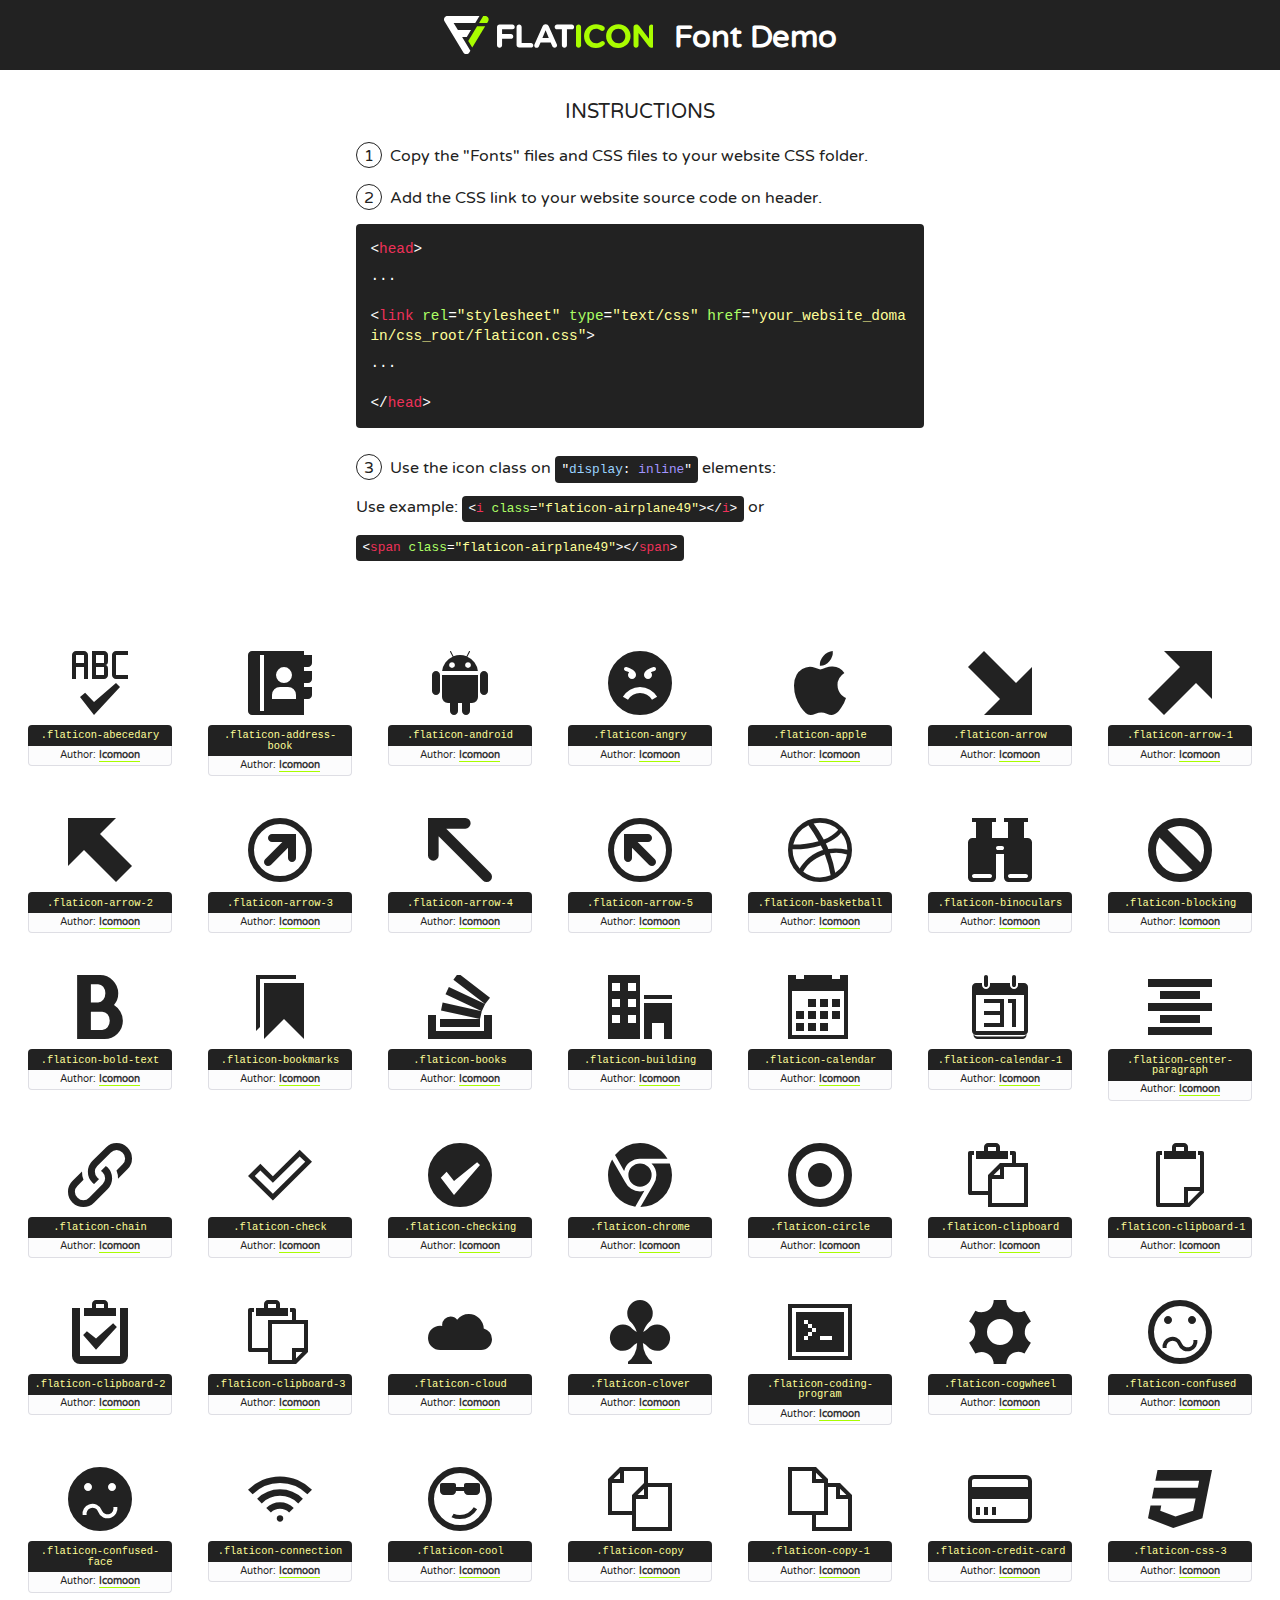
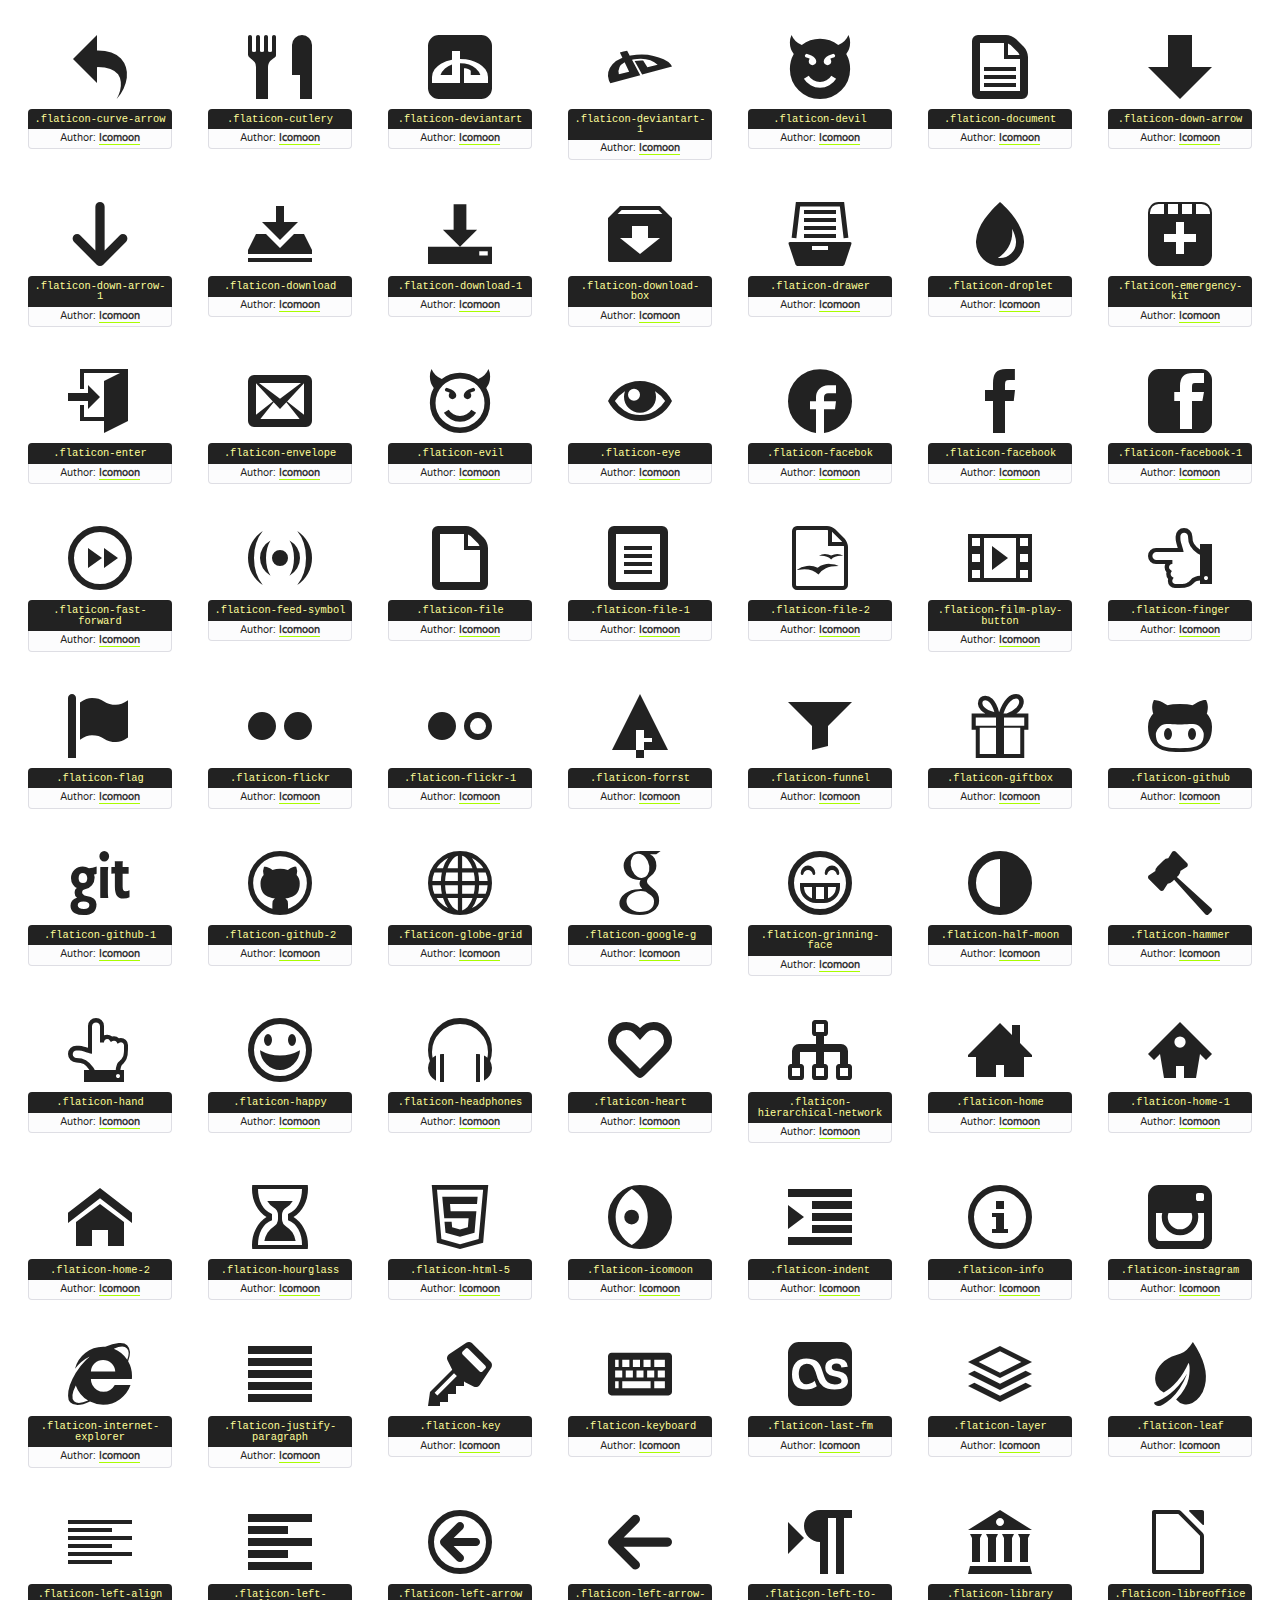
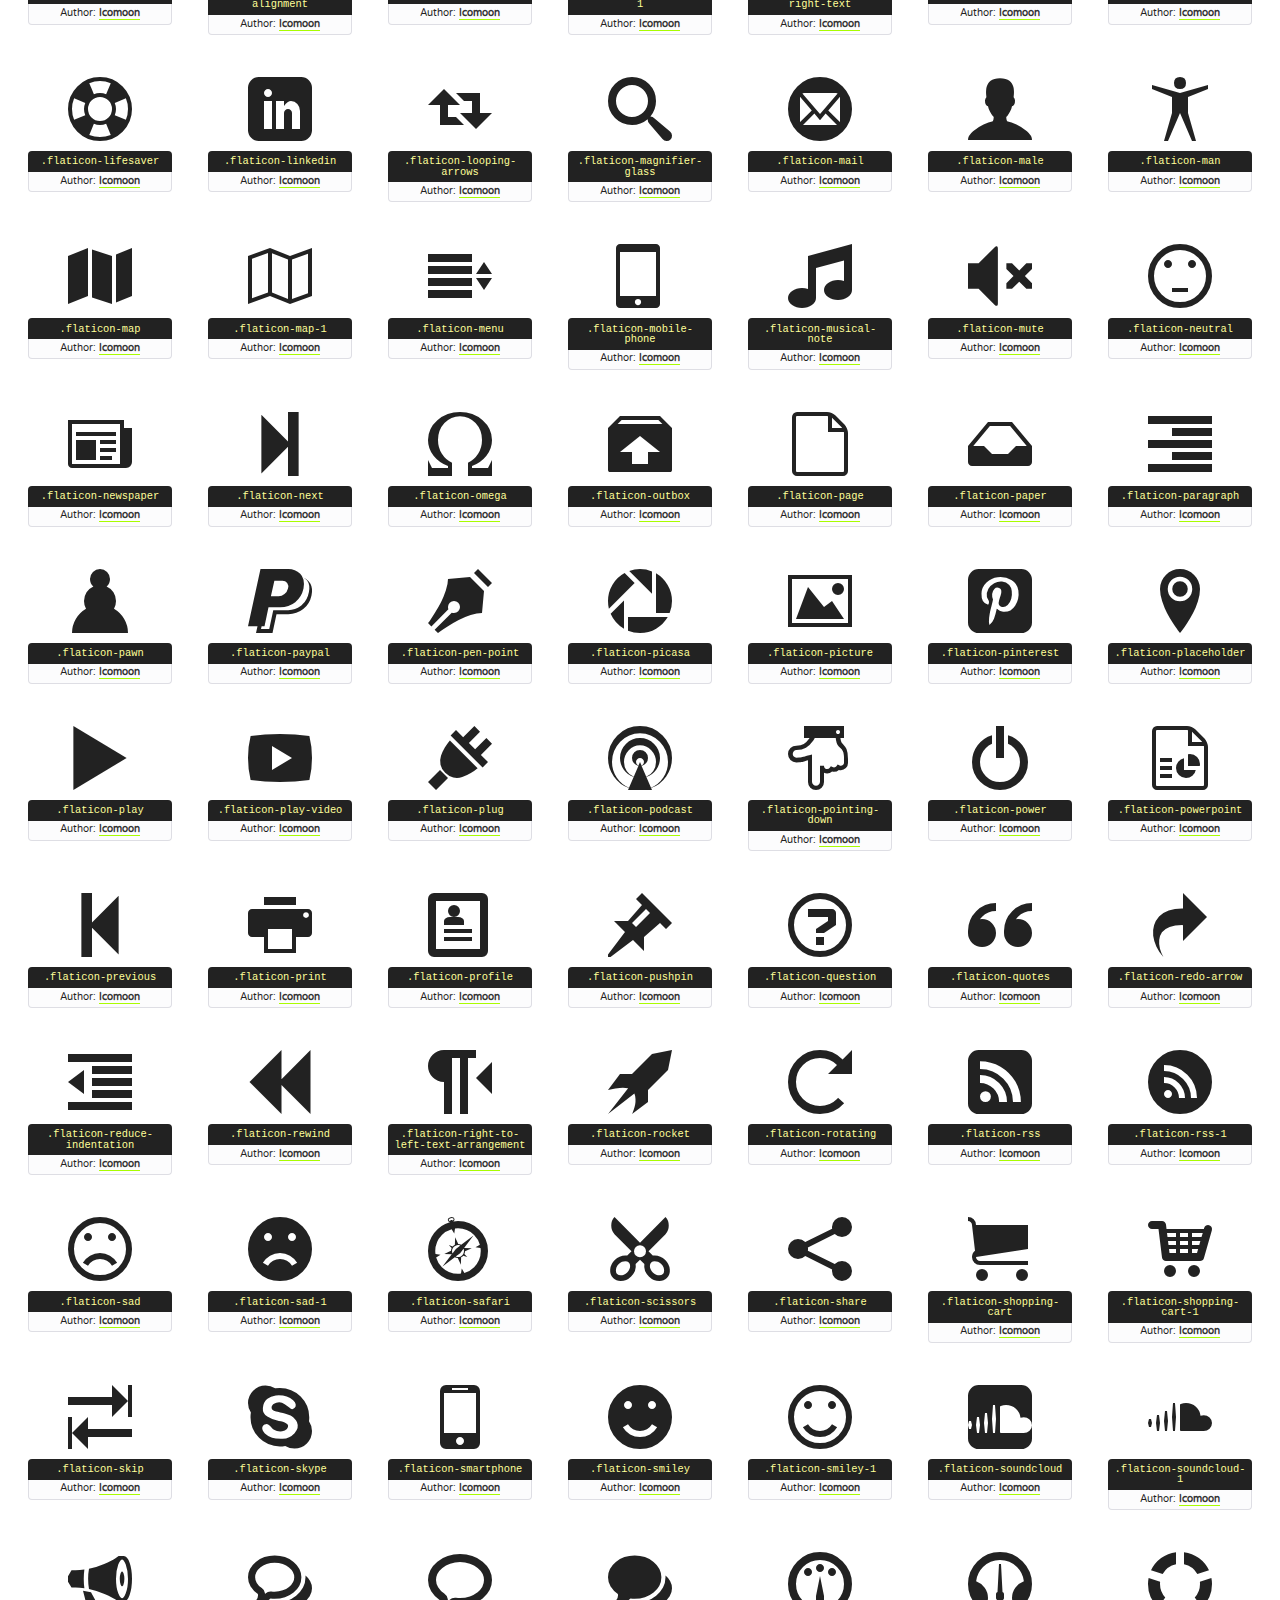
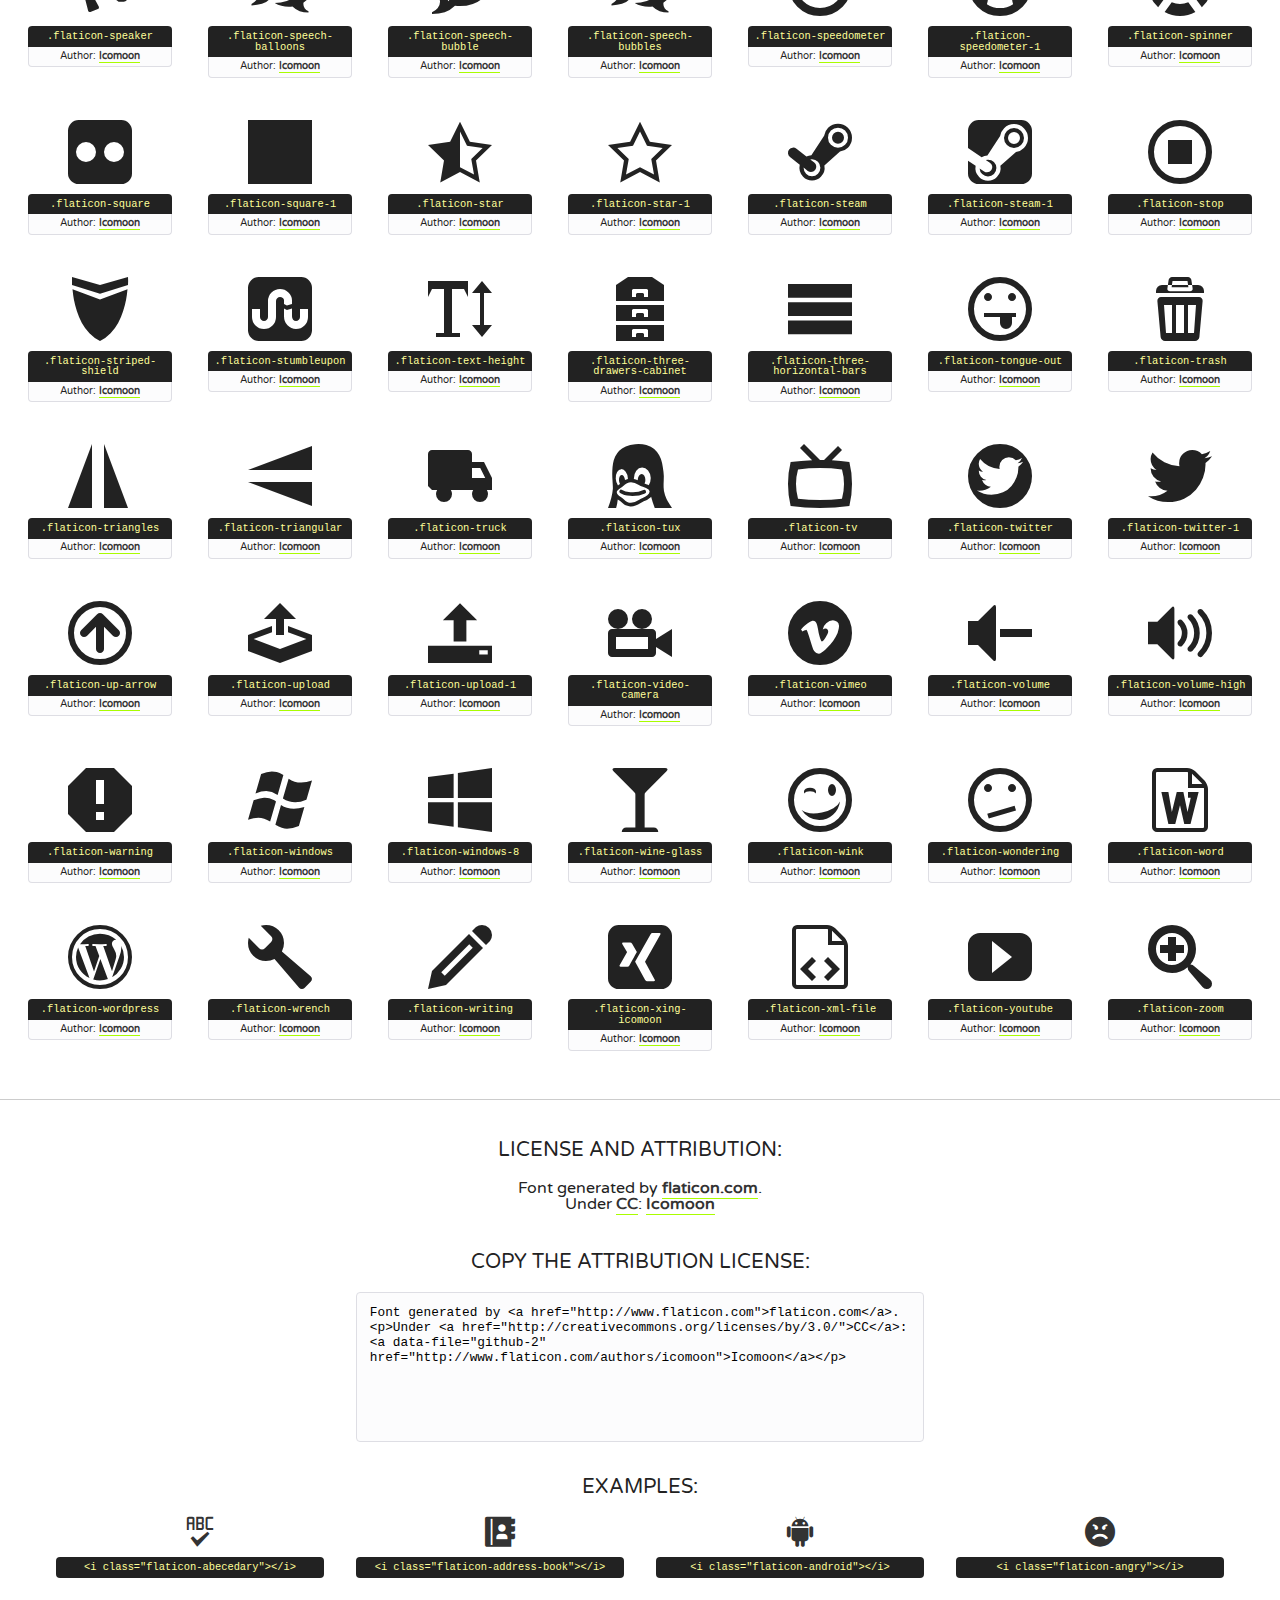
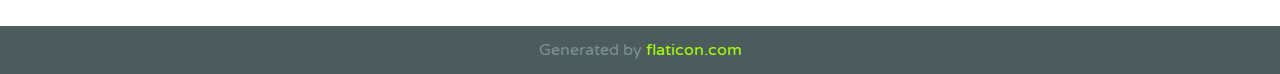
<file: images/아이콘/icomoon-free-1/font/flaticon.html>
<!DOCTYPE html>
<!--
  Flaticon icon font: Flaticon
  Creation date: 22/06/2016 15:02
-->
<html>
<!DOCTYPE html>
<html>

<head>
    <title>Flaticon WebFont</title>
    <link href="http://fonts.googleapis.com/css?family=Varela+Round" rel="stylesheet" type="text/css" />
    <link rel="stylesheet" type="text/css" href="flaticon.css">
    <meta charset="UTF-8">
    <style>
    html, body, div, span, applet, object, iframe,
    h1, h2, h3, h4, h5, h6, p, blockquote, pre,
    a, abbr, acronym, address, big, cite, code,
    del, dfn, em, img, ins, kbd, q, s, samp,
    small, strike, strong, sub, sup, tt, var,
    b, u, i, center,
    dl, dt, dd, ol, ul, li,
    fieldset, form, label, legend,
    table, caption, tbody, tfoot, thead, tr, th, td,
    article, aside, canvas, details, embed, 
    figure, figcaption, footer, header, hgroup, 
    menu, nav, output, ruby, section, summary,
    time, mark, audio, video {
        margin: 0;
        padding: 0;
        border: 0;
        font-size: 100%;
        font: inherit;
        vertical-align: baseline;
    }
    /* HTML5 display-role reset for older browsers */
    article, aside, details, figcaption, figure, 
    footer, header, hgroup, menu, nav, section {
        display: block;
    }
    body {
        line-height: 1;
    }
    ol, ul {
        list-style: none;
    }
    blockquote, q {
        quotes: none;
    }
    blockquote:before, blockquote:after,
    q:before, q:after {
        content: '';
        content: none;
    }
    table {
        border-collapse: collapse;
        border-spacing: 0;
    }
    body {
        font-family: 'Varela Round', Helvetica, Arial, sans-serif;
        font-size: 16px;
        color: #222;
    }
    a {
        color: #333;
        border-bottom: 1px solid #a9fd00;
        font-weight: bold;
        text-decoration: none;
    }
    * {
        -moz-box-sizing: border-box;
        -webkit-box-sizing: border-box;
        box-sizing: border-box;
        margin: 0;
        padding: 0;
    }
    [class^="flaticon-"]:before, [class*=" flaticon-"]:before, [class^="flaticon-"]:after, [class*=" flaticon-"]:after {
        font-family: Flaticon;
        font-size: 30px;
        font-style: normal;
        margin-left: 20px;
        color: #333;
    }
    .wrapper {
        max-width: 600px;
        margin: auto;
        padding: 0 1em;
    }
    .title {
        font-size: 1.25em;
        text-align: center;
        margin-bottom: 1em;
        text-transform: uppercase;
    }
    header {
        text-align: center;
        background-color: #222;
        color: #fff;
        padding: 1em;
    }
    header .logo {
        width: 210px;
        height: 38px;
        display: inline-block;
        vertical-align: middle;
        margin-right: 1em;
        border: none;
    }
    header strong {
        font-size: 1.95em;
        font-weight: bold;
        vertical-align: middle;
        margin-top: 5px;
        display: inline-block;
    }
    .demo {
        margin: 2em auto;
        line-height: 1.25em;
    }
    .demo ul li {
        margin-bottom: 1em;
    }
    .demo ul li .num {
        color: #222;
        border-radius: 20px;
        display: inline-block;
        width: 26px;
        padding: 3px;
        height: 26px;
        text-align: center;
        margin-right: 0.5em;
        border: 1px solid #222;
    }
    .demo ul li code {
        background-color: #222;
        border-radius: 4px;
        padding: 0.25em 0.5em;
        display: inline-block;
        color: #fff;
        font-family: Consolas,Monaco,Lucida Console,Liberation Mono,DejaVu Sans Mono,Bitstream Vera Sans Mono,Courier New, monospace;
        font-weight: lighter;
        margin-top: 1em;
        font-size: 0.8em;
        word-break: break-all;
    }
    .demo ul li code.big {
        padding: 1em;
        font-size: 0.9em;
    }
    .demo ul li code .red {
        color: #EF3159;
    }
    .demo ul li code .green {
        color: #ACFF65;
    }
    .demo ul li code .yellow {
        color: #FFFF99;
    }
    .demo ul li code .blue {
        color: #99D3FF;
    }
    .demo ul li code .purple {
        color: #A295FF;
    }
    .demo ul li code .dots {
        margin-top: 0.5em;
        display: block;
    }
    #glyphs {
        border-bottom: 1px solid #ccc;
        padding: 2em 0;
        text-align: center;
    }
    .glyph {
        display: inline-block;
        width: 9em;
        margin: 1em;
        text-align: center;
        vertical-align: top;
        background: #FFF;
    }
    .glyph .glyph-icon {
        padding: 10px;
        display: block;
        font-family:"Flaticon";
        font-size: 64px;
        line-height: 1;
    }
    .glyph .glyph-icon:before {
        font-size: 64px;
        color: #222;
        margin-left: 0;
    }
    .class-name {
        font-size: 0.65em;
        background-color: #222;
        color: #fff;
        border-radius: 4px 4px 0 0;
        padding: 0.5em;
        color: #FFFF99;
        font-family: Consolas,Monaco,Lucida Console,Liberation Mono,DejaVu Sans Mono,Bitstream Vera Sans Mono,Courier New, monospace;
    }
    .author-name {
        font-size: 0.6em;
        background-color: #fcfcfd;
        border: 1px solid #DEDEE4;
        border-top: 0;
        border-radius: 0 0 4px 4px;
        padding: 0.5em;
    }
    .class-name:last-child {
        font-size: 10px;
        color:#888;
    }
    .class-name:last-child a {
        font-size: 10px;
        color:#555;
    }
    .class-name:last-child a:hover {
        color:#a9fd00;
    }
    .glyph > input {
        display: block;
        width: 100px;
        margin: 5px auto;
        text-align: center;
        font-size: 12px;
        cursor: text;
    }
    .glyph > input.icon-input {
        font-family:"Flaticon";
        font-size: 16px;
        margin-bottom: 10px;
    }
    .attribution .title {
        margin-top: 2em;
    }
    .attribution textarea {
        background-color: #fcfcfd;
        padding: 1em;
        border: none;
        box-shadow: none;
        border: 1px solid #DEDEE4;
        border-radius: 4px;
        resize: none;
        width: 100%;
        height: 150px;
        font-size: 0.8em;
        font-family: Consolas,Monaco,Lucida Console,Liberation Mono,DejaVu Sans Mono,Bitstream Vera Sans Mono,Courier New, monospace;
        -webkit-appearance: none;
    }
    .iconsuse {
        margin: 2em auto;
        text-align: center;
        max-width: 1200px;
    }
    .iconsuse:after {
        content: '';
        display: table;
        clear: both;
    }
    .iconsuse .image {
        float: left;
        width: 25%;
        padding: 0 1em;
    }
    .iconsuse .image p {
        margin-bottom: 1em;
    }
    .iconsuse .image span {
        display: block;
        font-size: 0.65em;
        background-color: #222;
        color: #fff;
        border-radius: 4px;
        padding: 0.5em;
        color: #FFFF99;
        margin-top: 1em;
        font-family: Consolas,Monaco,Lucida Console,Liberation Mono,DejaVu Sans Mono,Bitstream Vera Sans Mono,Courier New, monospace;
    }
    #footer {
        text-align: center;
        background-color: #4C5B5C;
        color: #7c9192;
        padding: 1em;
    }
    #footer a {
        border: none;
        color: #a9fd00;
        font-weight: normal;
    }
    @media (max-width: 960px) {
        .iconsuse .image {
            width: 50%;
        }
    }
    @media (max-width: 560px) {
        .iconsuse .image {
            width: 100%;
        }
    }
    </style>
</head>

<body class="characters-off">

    <header>
        <a href="http://www.flaticon.com" target="_blank" class="logo">
            <svg version="1.1" xmlns="http://www.w3.org/2000/svg" xmlns:xlink="http://www.w3.org/1999/xlink" xmlns:a="http://ns.adobe.com/AdobeSVGViewerExtensions/3.0/" viewBox="0 0 560.875 102.036" enable-background="new 0 0 560.875 102.036" xml:space="preserve">
                <defs>
                </defs>
                <g>
                    <g class="letters">
                        <path fill="#ffffff" d="M141.596,29.675c0-3.777,2.985-6.767,6.764-6.767h34.438c3.426,0,6.15,2.728,6.15,6.15
                        c0,3.43-2.724,6.149-6.15,6.149h-27.674v13.091h23.719c3.429,0,6.151,2.724,6.151,6.15c0,3.43-2.723,6.149-6.151,6.149h-23.719
                        v17.574c0,3.773-2.986,6.761-6.764,6.761c-3.779,0-6.764-2.989-6.764-6.761V29.675z"></path>
                        <path fill="#ffffff" d="M193.844,29.149c0-3.781,2.985-6.767,6.764-6.767c3.776,0,6.763,2.985,6.763,6.767v42.957h25.039
                        c3.426,0,6.149,2.726,6.149,6.153c0,3.425-2.723,6.15-6.149,6.15h-31.802c-3.779,0-6.764-2.986-6.764-6.768V29.149z"></path>
                        <path fill="#ffffff" d="M241.891,75.71l21.438-48.407c1.492-3.341,4.215-5.357,7.906-5.357h0.792
                        c3.686,0,6.323,2.017,7.815,5.357l21.439,48.407c0.436,0.967,0.701,1.845,0.701,2.723c0,3.602-2.809,6.501-6.414,6.501
                        c-3.161,0-5.269-1.845-6.499-4.655l-4.132-9.661h-27.059l-4.301,10.102c-1.144,2.631-3.426,4.214-6.237,4.214
                        c-3.517,0-6.24-2.81-6.24-6.325C241.1,77.64,241.451,76.677,241.891,75.71z M279.932,58.666l-8.521-20.297l-8.526,20.297H279.932
                        z"></path>
                        <path fill="#ffffff" d="M314.864,35.387H301.86c-3.429,0-6.239-2.813-6.239-6.238c0-3.429,2.811-6.24,6.239-6.24h39.533
                        c3.426,0,6.237,2.811,6.237,6.24c0,3.425-2.811,6.238-6.237,6.238h-13.001v42.785c0,3.773-2.99,6.761-6.764,6.761
                        c-3.779,0-6.764-2.989-6.764-6.761V35.387z"></path>
                        <path fill="#A9FD00" d="M352.615,29.149c0-3.781,2.985-6.767,6.767-6.767c3.774,0,6.761,2.985,6.761,6.767v49.024
                        c0,3.773-2.987,6.761-6.761,6.761c-3.781,0-6.767-2.989-6.767-6.761V29.149z"></path>
                        <path fill="#A9FD00" d="M374.132,53.836v-0.179c0-17.481,13.178-31.801,32.065-31.801c9.22,0,15.459,2.458,20.557,6.238
                        c1.402,1.054,2.637,2.985,2.637,5.357c0,3.692-2.985,6.59-6.681,6.59c-1.845,0-3.071-0.702-4.044-1.319
                        c-3.776-2.813-7.729-4.393-12.562-4.393c-10.364,0-17.831,8.611-17.831,19.154v0.173c0,10.542,7.291,19.329,17.831,19.329
                        c5.715,0,9.492-1.756,13.359-4.834c1.049-0.874,2.458-1.491,4.039-1.491c3.429,0,6.325,2.813,6.325,6.236
                        c0,2.106-1.056,3.78-2.282,4.834c-5.539,4.834-12.036,7.733-21.878,7.733C387.572,85.464,374.132,71.493,374.132,53.836z"></path>
                        <path fill="#A9FD00" d="M433.009,53.836v-0.179c0-17.481,13.79-31.801,32.766-31.801c18.981,0,32.592,14.143,32.592,31.628v0.173
                        c0,17.483-13.785,31.807-32.769,31.807C446.625,85.464,433.009,71.32,433.009,53.836z M484.224,53.836v-0.179
                        c0-10.539-7.725-19.326-18.626-19.326c-10.893,0-18.449,8.611-18.449,19.154v0.173c0,10.542,7.73,19.329,18.626,19.329
                        C476.676,72.986,484.224,64.378,484.224,53.836z"></path>
                        <path fill="#A9FD00" d="M506.233,29.321c0-3.774,2.99-6.763,6.767-6.763h1.401c3.252,0,5.183,1.583,7.029,3.953l26.093,34.265
                        V29.059c0-3.692,2.99-6.677,6.681-6.677c3.683,0,6.671,2.985,6.671,6.677v48.934c0,3.78-2.987,6.765-6.764,6.765h-0.436
                        c-3.257,0-5.188-1.581-7.034-3.953l-27.056-35.492v32.944c0,3.687-2.985,6.676-6.678,6.676c-3.683,0-6.673-2.989-6.673-6.676
                        V29.321z"></path>
                    </g>
                    <g class="insignia">
                        <path fill="#ffffff" d="M48.372,56.137h12.517l11.156-18.537H37.186L25.688,18.539h57.825L94.668,0H9.271
                        C5.925,0,2.842,1.801,1.198,4.716c-1.644,2.907-1.593,6.482,0.134,9.343l50.38,83.501c1.678,2.781,4.689,4.476,7.938,4.476
                        c3.246,0,6.257-1.695,7.935-4.476l2.898-4.804L48.372,56.137z"></path>
                        <g class="i">
                            <path fill="#A9FD00" d="M93.575,18.539h0.031v0.004l21.652,0.004l2.705-4.488c1.727-2.861,1.778-6.436,0.133-9.343
                            C116.454,1.801,113.371,0,110.026,0h-5.294L93.575,18.539z"></path>
                            <polygon fill="#A9FD00" points="88.291,27.356 64.725,66.486 75.519,84.404 109.942,27.356"></polygon>
                        </g>
                    </g>
                </g>
            </svg>
        </a>
        <strong>Font Demo</strong>
    </header>


    <section class="demo wrapper">

        <p class="title">Instructions</p>

        <ul>
            <li>
                <span class="num">1</span>Copy the "Fonts" files and CSS files to your website CSS folder.
            </li>
            <li>
                <span class="num">2</span>Add the CSS link to your website source code on header.
                <code class="big">
                    &lt;<span class="red">head</span>&gt;
                    <br/><span class="dots">...</span>
                    <br/>&lt;<span class="red">link</span> <span class="green">rel</span>=<span class="yellow">"stylesheet"</span> <span class="green">type</span>=<span class="yellow">"text/css"</span> <span class="green">href</span>=<span class="yellow">"your_website_domain/css_root/flaticon.css"</span>&gt;
                    <br/><span class="dots">...</span>
                    <br/>&lt;/<span class="red">head</span>&gt;
                </code>
            </li>

            <li>
                <p>
                    <span class="num">3</span>Use the icon class on <code>"<span class="blue">display</span>:<span class="purple"> inline</span>"</code> elements:
                    <br />
                    Use example: <code>&lt;<span class="red">i</span> <span class="green">class</span>=<span class="yellow">&quot;flaticon-airplane49&quot;</span>&gt;&lt;/<span class="red">i</span>&gt;</code> or <code>&lt;<span class="red">span</span> <span class="green">class</span>=<span class="yellow">&quot;flaticon-airplane49&quot;</span>&gt;&lt;/<span class="red">span</span>&gt;</code>
            </li>
        </ul>

    </section>




   <section id="glyphs">          
    
      
        <div class="glyph"><div class="glyph-icon flaticon-abecedary"></div>
            <div class="class-name">.flaticon-abecedary</div>
            <div class="author-name">Author: <a data-file="abecedary" href="http://www.flaticon.com/authors/icomoon">Icomoon</a> </div> 
        </div>        
        
        <div class="glyph"><div class="glyph-icon flaticon-address-book"></div>
            <div class="class-name">.flaticon-address-book</div>
            <div class="author-name">Author: <a data-file="address-book" href="http://www.flaticon.com/authors/icomoon">Icomoon</a> </div> 
        </div>        
        
        <div class="glyph"><div class="glyph-icon flaticon-android"></div>
            <div class="class-name">.flaticon-android</div>
            <div class="author-name">Author: <a data-file="android" href="http://www.flaticon.com/authors/icomoon">Icomoon</a> </div> 
        </div>        
        
        <div class="glyph"><div class="glyph-icon flaticon-angry"></div>
            <div class="class-name">.flaticon-angry</div>
            <div class="author-name">Author: <a data-file="angry" href="http://www.flaticon.com/authors/icomoon">Icomoon</a> </div> 
        </div>        
        
        <div class="glyph"><div class="glyph-icon flaticon-apple"></div>
            <div class="class-name">.flaticon-apple</div>
            <div class="author-name">Author: <a data-file="apple" href="http://www.flaticon.com/authors/icomoon">Icomoon</a> </div> 
        </div>        
        
        <div class="glyph"><div class="glyph-icon flaticon-arrow"></div>
            <div class="class-name">.flaticon-arrow</div>
            <div class="author-name">Author: <a data-file="arrow" href="http://www.flaticon.com/authors/icomoon">Icomoon</a> </div> 
        </div>        
        
        <div class="glyph"><div class="glyph-icon flaticon-arrow-1"></div>
            <div class="class-name">.flaticon-arrow-1</div>
            <div class="author-name">Author: <a data-file="arrow-1" href="http://www.flaticon.com/authors/icomoon">Icomoon</a> </div> 
        </div>        
        
        <div class="glyph"><div class="glyph-icon flaticon-arrow-2"></div>
            <div class="class-name">.flaticon-arrow-2</div>
            <div class="author-name">Author: <a data-file="arrow-2" href="http://www.flaticon.com/authors/icomoon">Icomoon</a> </div> 
        </div>        
        
        <div class="glyph"><div class="glyph-icon flaticon-arrow-3"></div>
            <div class="class-name">.flaticon-arrow-3</div>
            <div class="author-name">Author: <a data-file="arrow-3" href="http://www.flaticon.com/authors/icomoon">Icomoon</a> </div> 
        </div>        
        
        <div class="glyph"><div class="glyph-icon flaticon-arrow-4"></div>
            <div class="class-name">.flaticon-arrow-4</div>
            <div class="author-name">Author: <a data-file="arrow-4" href="http://www.flaticon.com/authors/icomoon">Icomoon</a> </div> 
        </div>        
        
        <div class="glyph"><div class="glyph-icon flaticon-arrow-5"></div>
            <div class="class-name">.flaticon-arrow-5</div>
            <div class="author-name">Author: <a data-file="arrow-5" href="http://www.flaticon.com/authors/icomoon">Icomoon</a> </div> 
        </div>        
        
        <div class="glyph"><div class="glyph-icon flaticon-basketball"></div>
            <div class="class-name">.flaticon-basketball</div>
            <div class="author-name">Author: <a data-file="basketball" href="http://www.flaticon.com/authors/icomoon">Icomoon</a> </div> 
        </div>        
        
        <div class="glyph"><div class="glyph-icon flaticon-binoculars"></div>
            <div class="class-name">.flaticon-binoculars</div>
            <div class="author-name">Author: <a data-file="binoculars" href="http://www.flaticon.com/authors/icomoon">Icomoon</a> </div> 
        </div>        
        
        <div class="glyph"><div class="glyph-icon flaticon-blocking"></div>
            <div class="class-name">.flaticon-blocking</div>
            <div class="author-name">Author: <a data-file="blocking" href="http://www.flaticon.com/authors/icomoon">Icomoon</a> </div> 
        </div>        
        
        <div class="glyph"><div class="glyph-icon flaticon-bold-text"></div>
            <div class="class-name">.flaticon-bold-text</div>
            <div class="author-name">Author: <a data-file="bold-text" href="http://www.flaticon.com/authors/icomoon">Icomoon</a> </div> 
        </div>        
        
        <div class="glyph"><div class="glyph-icon flaticon-bookmarks"></div>
            <div class="class-name">.flaticon-bookmarks</div>
            <div class="author-name">Author: <a data-file="bookmarks" href="http://www.flaticon.com/authors/icomoon">Icomoon</a> </div> 
        </div>        
        
        <div class="glyph"><div class="glyph-icon flaticon-books"></div>
            <div class="class-name">.flaticon-books</div>
            <div class="author-name">Author: <a data-file="books" href="http://www.flaticon.com/authors/icomoon">Icomoon</a> </div> 
        </div>        
        
        <div class="glyph"><div class="glyph-icon flaticon-building"></div>
            <div class="class-name">.flaticon-building</div>
            <div class="author-name">Author: <a data-file="building" href="http://www.flaticon.com/authors/icomoon">Icomoon</a> </div> 
        </div>        
        
        <div class="glyph"><div class="glyph-icon flaticon-calendar"></div>
            <div class="class-name">.flaticon-calendar</div>
            <div class="author-name">Author: <a data-file="calendar" href="http://www.flaticon.com/authors/icomoon">Icomoon</a> </div> 
        </div>        
        
        <div class="glyph"><div class="glyph-icon flaticon-calendar-1"></div>
            <div class="class-name">.flaticon-calendar-1</div>
            <div class="author-name">Author: <a data-file="calendar-1" href="http://www.flaticon.com/authors/icomoon">Icomoon</a> </div> 
        </div>        
        
        <div class="glyph"><div class="glyph-icon flaticon-center-paragraph"></div>
            <div class="class-name">.flaticon-center-paragraph</div>
            <div class="author-name">Author: <a data-file="center-paragraph" href="http://www.flaticon.com/authors/icomoon">Icomoon</a> </div> 
        </div>        
        
        <div class="glyph"><div class="glyph-icon flaticon-chain"></div>
            <div class="class-name">.flaticon-chain</div>
            <div class="author-name">Author: <a data-file="chain" href="http://www.flaticon.com/authors/icomoon">Icomoon</a> </div> 
        </div>        
        
        <div class="glyph"><div class="glyph-icon flaticon-check"></div>
            <div class="class-name">.flaticon-check</div>
            <div class="author-name">Author: <a data-file="check" href="http://www.flaticon.com/authors/icomoon">Icomoon</a> </div> 
        </div>        
        
        <div class="glyph"><div class="glyph-icon flaticon-checking"></div>
            <div class="class-name">.flaticon-checking</div>
            <div class="author-name">Author: <a data-file="checking" href="http://www.flaticon.com/authors/icomoon">Icomoon</a> </div> 
        </div>        
        
        <div class="glyph"><div class="glyph-icon flaticon-chrome"></div>
            <div class="class-name">.flaticon-chrome</div>
            <div class="author-name">Author: <a data-file="chrome" href="http://www.flaticon.com/authors/icomoon">Icomoon</a> </div> 
        </div>        
        
        <div class="glyph"><div class="glyph-icon flaticon-circle"></div>
            <div class="class-name">.flaticon-circle</div>
            <div class="author-name">Author: <a data-file="circle" href="http://www.flaticon.com/authors/icomoon">Icomoon</a> </div> 
        </div>        
        
        <div class="glyph"><div class="glyph-icon flaticon-clipboard"></div>
            <div class="class-name">.flaticon-clipboard</div>
            <div class="author-name">Author: <a data-file="clipboard" href="http://www.flaticon.com/authors/icomoon">Icomoon</a> </div> 
        </div>        
        
        <div class="glyph"><div class="glyph-icon flaticon-clipboard-1"></div>
            <div class="class-name">.flaticon-clipboard-1</div>
            <div class="author-name">Author: <a data-file="clipboard-1" href="http://www.flaticon.com/authors/icomoon">Icomoon</a> </div> 
        </div>        
        
        <div class="glyph"><div class="glyph-icon flaticon-clipboard-2"></div>
            <div class="class-name">.flaticon-clipboard-2</div>
            <div class="author-name">Author: <a data-file="clipboard-2" href="http://www.flaticon.com/authors/icomoon">Icomoon</a> </div> 
        </div>        
        
        <div class="glyph"><div class="glyph-icon flaticon-clipboard-3"></div>
            <div class="class-name">.flaticon-clipboard-3</div>
            <div class="author-name">Author: <a data-file="clipboard-3" href="http://www.flaticon.com/authors/icomoon">Icomoon</a> </div> 
        </div>        
        
        <div class="glyph"><div class="glyph-icon flaticon-cloud"></div>
            <div class="class-name">.flaticon-cloud</div>
            <div class="author-name">Author: <a data-file="cloud" href="http://www.flaticon.com/authors/icomoon">Icomoon</a> </div> 
        </div>        
        
        <div class="glyph"><div class="glyph-icon flaticon-clover"></div>
            <div class="class-name">.flaticon-clover</div>
            <div class="author-name">Author: <a data-file="clover" href="http://www.flaticon.com/authors/icomoon">Icomoon</a> </div> 
        </div>        
        
        <div class="glyph"><div class="glyph-icon flaticon-coding-program"></div>
            <div class="class-name">.flaticon-coding-program</div>
            <div class="author-name">Author: <a data-file="coding-program" href="http://www.flaticon.com/authors/icomoon">Icomoon</a> </div> 
        </div>        
        
        <div class="glyph"><div class="glyph-icon flaticon-cogwheel"></div>
            <div class="class-name">.flaticon-cogwheel</div>
            <div class="author-name">Author: <a data-file="cogwheel" href="http://www.flaticon.com/authors/icomoon">Icomoon</a> </div> 
        </div>        
        
        <div class="glyph"><div class="glyph-icon flaticon-confused"></div>
            <div class="class-name">.flaticon-confused</div>
            <div class="author-name">Author: <a data-file="confused" href="http://www.flaticon.com/authors/icomoon">Icomoon</a> </div> 
        </div>        
        
        <div class="glyph"><div class="glyph-icon flaticon-confused-face"></div>
            <div class="class-name">.flaticon-confused-face</div>
            <div class="author-name">Author: <a data-file="confused-face" href="http://www.flaticon.com/authors/icomoon">Icomoon</a> </div> 
        </div>        
        
        <div class="glyph"><div class="glyph-icon flaticon-connection"></div>
            <div class="class-name">.flaticon-connection</div>
            <div class="author-name">Author: <a data-file="connection" href="http://www.flaticon.com/authors/icomoon">Icomoon</a> </div> 
        </div>        
        
        <div class="glyph"><div class="glyph-icon flaticon-cool"></div>
            <div class="class-name">.flaticon-cool</div>
            <div class="author-name">Author: <a data-file="cool" href="http://www.flaticon.com/authors/icomoon">Icomoon</a> </div> 
        </div>        
        
        <div class="glyph"><div class="glyph-icon flaticon-copy"></div>
            <div class="class-name">.flaticon-copy</div>
            <div class="author-name">Author: <a data-file="copy" href="http://www.flaticon.com/authors/icomoon">Icomoon</a> </div> 
        </div>        
        
        <div class="glyph"><div class="glyph-icon flaticon-copy-1"></div>
            <div class="class-name">.flaticon-copy-1</div>
            <div class="author-name">Author: <a data-file="copy-1" href="http://www.flaticon.com/authors/icomoon">Icomoon</a> </div> 
        </div>        
        
        <div class="glyph"><div class="glyph-icon flaticon-credit-card"></div>
            <div class="class-name">.flaticon-credit-card</div>
            <div class="author-name">Author: <a data-file="credit-card" href="http://www.flaticon.com/authors/icomoon">Icomoon</a> </div> 
        </div>        
        
        <div class="glyph"><div class="glyph-icon flaticon-css-3"></div>
            <div class="class-name">.flaticon-css-3</div>
            <div class="author-name">Author: <a data-file="css-3" href="http://www.flaticon.com/authors/icomoon">Icomoon</a> </div> 
        </div>        
        
        <div class="glyph"><div class="glyph-icon flaticon-curve-arrow"></div>
            <div class="class-name">.flaticon-curve-arrow</div>
            <div class="author-name">Author: <a data-file="curve-arrow" href="http://www.flaticon.com/authors/icomoon">Icomoon</a> </div> 
        </div>        
        
        <div class="glyph"><div class="glyph-icon flaticon-cutlery"></div>
            <div class="class-name">.flaticon-cutlery</div>
            <div class="author-name">Author: <a data-file="cutlery" href="http://www.flaticon.com/authors/icomoon">Icomoon</a> </div> 
        </div>        
        
        <div class="glyph"><div class="glyph-icon flaticon-deviantart"></div>
            <div class="class-name">.flaticon-deviantart</div>
            <div class="author-name">Author: <a data-file="deviantart" href="http://www.flaticon.com/authors/icomoon">Icomoon</a> </div> 
        </div>        
        
        <div class="glyph"><div class="glyph-icon flaticon-deviantart-1"></div>
            <div class="class-name">.flaticon-deviantart-1</div>
            <div class="author-name">Author: <a data-file="deviantart-1" href="http://www.flaticon.com/authors/icomoon">Icomoon</a> </div> 
        </div>        
        
        <div class="glyph"><div class="glyph-icon flaticon-devil"></div>
            <div class="class-name">.flaticon-devil</div>
            <div class="author-name">Author: <a data-file="devil" href="http://www.flaticon.com/authors/icomoon">Icomoon</a> </div> 
        </div>        
        
        <div class="glyph"><div class="glyph-icon flaticon-document"></div>
            <div class="class-name">.flaticon-document</div>
            <div class="author-name">Author: <a data-file="document" href="http://www.flaticon.com/authors/icomoon">Icomoon</a> </div> 
        </div>        
        
        <div class="glyph"><div class="glyph-icon flaticon-down-arrow"></div>
            <div class="class-name">.flaticon-down-arrow</div>
            <div class="author-name">Author: <a data-file="down-arrow" href="http://www.flaticon.com/authors/icomoon">Icomoon</a> </div> 
        </div>        
        
        <div class="glyph"><div class="glyph-icon flaticon-down-arrow-1"></div>
            <div class="class-name">.flaticon-down-arrow-1</div>
            <div class="author-name">Author: <a data-file="down-arrow-1" href="http://www.flaticon.com/authors/icomoon">Icomoon</a> </div> 
        </div>        
        
        <div class="glyph"><div class="glyph-icon flaticon-download"></div>
            <div class="class-name">.flaticon-download</div>
            <div class="author-name">Author: <a data-file="download" href="http://www.flaticon.com/authors/icomoon">Icomoon</a> </div> 
        </div>        
        
        <div class="glyph"><div class="glyph-icon flaticon-download-1"></div>
            <div class="class-name">.flaticon-download-1</div>
            <div class="author-name">Author: <a data-file="download-1" href="http://www.flaticon.com/authors/icomoon">Icomoon</a> </div> 
        </div>        
        
        <div class="glyph"><div class="glyph-icon flaticon-download-box"></div>
            <div class="class-name">.flaticon-download-box</div>
            <div class="author-name">Author: <a data-file="download-box" href="http://www.flaticon.com/authors/icomoon">Icomoon</a> </div> 
        </div>        
        
        <div class="glyph"><div class="glyph-icon flaticon-drawer"></div>
            <div class="class-name">.flaticon-drawer</div>
            <div class="author-name">Author: <a data-file="drawer" href="http://www.flaticon.com/authors/icomoon">Icomoon</a> </div> 
        </div>        
        
        <div class="glyph"><div class="glyph-icon flaticon-droplet"></div>
            <div class="class-name">.flaticon-droplet</div>
            <div class="author-name">Author: <a data-file="droplet" href="http://www.flaticon.com/authors/icomoon">Icomoon</a> </div> 
        </div>        
        
        <div class="glyph"><div class="glyph-icon flaticon-emergency-kit"></div>
            <div class="class-name">.flaticon-emergency-kit</div>
            <div class="author-name">Author: <a data-file="emergency-kit" href="http://www.flaticon.com/authors/icomoon">Icomoon</a> </div> 
        </div>        
        
        <div class="glyph"><div class="glyph-icon flaticon-enter"></div>
            <div class="class-name">.flaticon-enter</div>
            <div class="author-name">Author: <a data-file="enter" href="http://www.flaticon.com/authors/icomoon">Icomoon</a> </div> 
        </div>        
        
        <div class="glyph"><div class="glyph-icon flaticon-envelope"></div>
            <div class="class-name">.flaticon-envelope</div>
            <div class="author-name">Author: <a data-file="envelope" href="http://www.flaticon.com/authors/icomoon">Icomoon</a> </div> 
        </div>        
        
        <div class="glyph"><div class="glyph-icon flaticon-evil"></div>
            <div class="class-name">.flaticon-evil</div>
            <div class="author-name">Author: <a data-file="evil" href="http://www.flaticon.com/authors/icomoon">Icomoon</a> </div> 
        </div>        
        
        <div class="glyph"><div class="glyph-icon flaticon-eye"></div>
            <div class="class-name">.flaticon-eye</div>
            <div class="author-name">Author: <a data-file="eye" href="http://www.flaticon.com/authors/icomoon">Icomoon</a> </div> 
        </div>        
        
        <div class="glyph"><div class="glyph-icon flaticon-facebok"></div>
            <div class="class-name">.flaticon-facebok</div>
            <div class="author-name">Author: <a data-file="facebok" href="http://www.flaticon.com/authors/icomoon">Icomoon</a> </div> 
        </div>        
        
        <div class="glyph"><div class="glyph-icon flaticon-facebook"></div>
            <div class="class-name">.flaticon-facebook</div>
            <div class="author-name">Author: <a data-file="facebook" href="http://www.flaticon.com/authors/icomoon">Icomoon</a> </div> 
        </div>        
        
        <div class="glyph"><div class="glyph-icon flaticon-facebook-1"></div>
            <div class="class-name">.flaticon-facebook-1</div>
            <div class="author-name">Author: <a data-file="facebook-1" href="http://www.flaticon.com/authors/icomoon">Icomoon</a> </div> 
        </div>        
        
        <div class="glyph"><div class="glyph-icon flaticon-fast-forward"></div>
            <div class="class-name">.flaticon-fast-forward</div>
            <div class="author-name">Author: <a data-file="fast-forward" href="http://www.flaticon.com/authors/icomoon">Icomoon</a> </div> 
        </div>        
        
        <div class="glyph"><div class="glyph-icon flaticon-feed-symbol"></div>
            <div class="class-name">.flaticon-feed-symbol</div>
            <div class="author-name">Author: <a data-file="feed-symbol" href="http://www.flaticon.com/authors/icomoon">Icomoon</a> </div> 
        </div>        
        
        <div class="glyph"><div class="glyph-icon flaticon-file"></div>
            <div class="class-name">.flaticon-file</div>
            <div class="author-name">Author: <a data-file="file" href="http://www.flaticon.com/authors/icomoon">Icomoon</a> </div> 
        </div>        
        
        <div class="glyph"><div class="glyph-icon flaticon-file-1"></div>
            <div class="class-name">.flaticon-file-1</div>
            <div class="author-name">Author: <a data-file="file-1" href="http://www.flaticon.com/authors/icomoon">Icomoon</a> </div> 
        </div>        
        
        <div class="glyph"><div class="glyph-icon flaticon-file-2"></div>
            <div class="class-name">.flaticon-file-2</div>
            <div class="author-name">Author: <a data-file="file-2" href="http://www.flaticon.com/authors/icomoon">Icomoon</a> </div> 
        </div>        
        
        <div class="glyph"><div class="glyph-icon flaticon-film-play-button"></div>
            <div class="class-name">.flaticon-film-play-button</div>
            <div class="author-name">Author: <a data-file="film-play-button" href="http://www.flaticon.com/authors/icomoon">Icomoon</a> </div> 
        </div>        
        
        <div class="glyph"><div class="glyph-icon flaticon-finger"></div>
            <div class="class-name">.flaticon-finger</div>
            <div class="author-name">Author: <a data-file="finger" href="http://www.flaticon.com/authors/icomoon">Icomoon</a> </div> 
        </div>        
        
        <div class="glyph"><div class="glyph-icon flaticon-flag"></div>
            <div class="class-name">.flaticon-flag</div>
            <div class="author-name">Author: <a data-file="flag" href="http://www.flaticon.com/authors/icomoon">Icomoon</a> </div> 
        </div>        
        
        <div class="glyph"><div class="glyph-icon flaticon-flickr"></div>
            <div class="class-name">.flaticon-flickr</div>
            <div class="author-name">Author: <a data-file="flickr" href="http://www.flaticon.com/authors/icomoon">Icomoon</a> </div> 
        </div>        
        
        <div class="glyph"><div class="glyph-icon flaticon-flickr-1"></div>
            <div class="class-name">.flaticon-flickr-1</div>
            <div class="author-name">Author: <a data-file="flickr-1" href="http://www.flaticon.com/authors/icomoon">Icomoon</a> </div> 
        </div>        
        
        <div class="glyph"><div class="glyph-icon flaticon-forrst"></div>
            <div class="class-name">.flaticon-forrst</div>
            <div class="author-name">Author: <a data-file="forrst" href="http://www.flaticon.com/authors/icomoon">Icomoon</a> </div> 
        </div>        
        
        <div class="glyph"><div class="glyph-icon flaticon-funnel"></div>
            <div class="class-name">.flaticon-funnel</div>
            <div class="author-name">Author: <a data-file="funnel" href="http://www.flaticon.com/authors/icomoon">Icomoon</a> </div> 
        </div>        
        
        <div class="glyph"><div class="glyph-icon flaticon-giftbox"></div>
            <div class="class-name">.flaticon-giftbox</div>
            <div class="author-name">Author: <a data-file="giftbox" href="http://www.flaticon.com/authors/icomoon">Icomoon</a> </div> 
        </div>        
        
        <div class="glyph"><div class="glyph-icon flaticon-github"></div>
            <div class="class-name">.flaticon-github</div>
            <div class="author-name">Author: <a data-file="github" href="http://www.flaticon.com/authors/icomoon">Icomoon</a> </div> 
        </div>        
        
        <div class="glyph"><div class="glyph-icon flaticon-github-1"></div>
            <div class="class-name">.flaticon-github-1</div>
            <div class="author-name">Author: <a data-file="github-1" href="http://www.flaticon.com/authors/icomoon">Icomoon</a> </div> 
        </div>        
        
        <div class="glyph"><div class="glyph-icon flaticon-github-2"></div>
            <div class="class-name">.flaticon-github-2</div>
            <div class="author-name">Author: <a data-file="github-2" href="http://www.flaticon.com/authors/icomoon">Icomoon</a> </div> 
        </div>        
        
        <div class="glyph"><div class="glyph-icon flaticon-globe-grid"></div>
            <div class="class-name">.flaticon-globe-grid</div>
            <div class="author-name">Author: <a data-file="globe-grid" href="http://www.flaticon.com/authors/icomoon">Icomoon</a> </div> 
        </div>        
        
        <div class="glyph"><div class="glyph-icon flaticon-google-g"></div>
            <div class="class-name">.flaticon-google-g</div>
            <div class="author-name">Author: <a data-file="google-g" href="http://www.flaticon.com/authors/icomoon">Icomoon</a> </div> 
        </div>        
        
        <div class="glyph"><div class="glyph-icon flaticon-grinning-face"></div>
            <div class="class-name">.flaticon-grinning-face</div>
            <div class="author-name">Author: <a data-file="grinning-face" href="http://www.flaticon.com/authors/icomoon">Icomoon</a> </div> 
        </div>        
        
        <div class="glyph"><div class="glyph-icon flaticon-half-moon"></div>
            <div class="class-name">.flaticon-half-moon</div>
            <div class="author-name">Author: <a data-file="half-moon" href="http://www.flaticon.com/authors/icomoon">Icomoon</a> </div> 
        </div>        
        
        <div class="glyph"><div class="glyph-icon flaticon-hammer"></div>
            <div class="class-name">.flaticon-hammer</div>
            <div class="author-name">Author: <a data-file="hammer" href="http://www.flaticon.com/authors/icomoon">Icomoon</a> </div> 
        </div>        
        
        <div class="glyph"><div class="glyph-icon flaticon-hand"></div>
            <div class="class-name">.flaticon-hand</div>
            <div class="author-name">Author: <a data-file="hand" href="http://www.flaticon.com/authors/icomoon">Icomoon</a> </div> 
        </div>        
        
        <div class="glyph"><div class="glyph-icon flaticon-happy"></div>
            <div class="class-name">.flaticon-happy</div>
            <div class="author-name">Author: <a data-file="happy" href="http://www.flaticon.com/authors/icomoon">Icomoon</a> </div> 
        </div>        
        
        <div class="glyph"><div class="glyph-icon flaticon-headphones"></div>
            <div class="class-name">.flaticon-headphones</div>
            <div class="author-name">Author: <a data-file="headphones" href="http://www.flaticon.com/authors/icomoon">Icomoon</a> </div> 
        </div>        
        
        <div class="glyph"><div class="glyph-icon flaticon-heart"></div>
            <div class="class-name">.flaticon-heart</div>
            <div class="author-name">Author: <a data-file="heart" href="http://www.flaticon.com/authors/icomoon">Icomoon</a> </div> 
        </div>        
        
        <div class="glyph"><div class="glyph-icon flaticon-hierarchical-network"></div>
            <div class="class-name">.flaticon-hierarchical-network</div>
            <div class="author-name">Author: <a data-file="hierarchical-network" href="http://www.flaticon.com/authors/icomoon">Icomoon</a> </div> 
        </div>        
        
        <div class="glyph"><div class="glyph-icon flaticon-home"></div>
            <div class="class-name">.flaticon-home</div>
            <div class="author-name">Author: <a data-file="home" href="http://www.flaticon.com/authors/icomoon">Icomoon</a> </div> 
        </div>        
        
        <div class="glyph"><div class="glyph-icon flaticon-home-1"></div>
            <div class="class-name">.flaticon-home-1</div>
            <div class="author-name">Author: <a data-file="home-1" href="http://www.flaticon.com/authors/icomoon">Icomoon</a> </div> 
        </div>        
        
        <div class="glyph"><div class="glyph-icon flaticon-home-2"></div>
            <div class="class-name">.flaticon-home-2</div>
            <div class="author-name">Author: <a data-file="home-2" href="http://www.flaticon.com/authors/icomoon">Icomoon</a> </div> 
        </div>        
        
        <div class="glyph"><div class="glyph-icon flaticon-hourglass"></div>
            <div class="class-name">.flaticon-hourglass</div>
            <div class="author-name">Author: <a data-file="hourglass" href="http://www.flaticon.com/authors/icomoon">Icomoon</a> </div> 
        </div>        
        
        <div class="glyph"><div class="glyph-icon flaticon-html-5"></div>
            <div class="class-name">.flaticon-html-5</div>
            <div class="author-name">Author: <a data-file="html-5" href="http://www.flaticon.com/authors/icomoon">Icomoon</a> </div> 
        </div>        
        
        <div class="glyph"><div class="glyph-icon flaticon-icomoon"></div>
            <div class="class-name">.flaticon-icomoon</div>
            <div class="author-name">Author: <a data-file="icomoon" href="http://www.flaticon.com/authors/icomoon">Icomoon</a> </div> 
        </div>        
        
        <div class="glyph"><div class="glyph-icon flaticon-indent"></div>
            <div class="class-name">.flaticon-indent</div>
            <div class="author-name">Author: <a data-file="indent" href="http://www.flaticon.com/authors/icomoon">Icomoon</a> </div> 
        </div>        
        
        <div class="glyph"><div class="glyph-icon flaticon-info"></div>
            <div class="class-name">.flaticon-info</div>
            <div class="author-name">Author: <a data-file="info" href="http://www.flaticon.com/authors/icomoon">Icomoon</a> </div> 
        </div>        
        
        <div class="glyph"><div class="glyph-icon flaticon-instagram"></div>
            <div class="class-name">.flaticon-instagram</div>
            <div class="author-name">Author: <a data-file="instagram" href="http://www.flaticon.com/authors/icomoon">Icomoon</a> </div> 
        </div>        
        
        <div class="glyph"><div class="glyph-icon flaticon-internet-explorer"></div>
            <div class="class-name">.flaticon-internet-explorer</div>
            <div class="author-name">Author: <a data-file="internet-explorer" href="http://www.flaticon.com/authors/icomoon">Icomoon</a> </div> 
        </div>        
        
        <div class="glyph"><div class="glyph-icon flaticon-justify-paragraph"></div>
            <div class="class-name">.flaticon-justify-paragraph</div>
            <div class="author-name">Author: <a data-file="justify-paragraph" href="http://www.flaticon.com/authors/icomoon">Icomoon</a> </div> 
        </div>        
        
        <div class="glyph"><div class="glyph-icon flaticon-key"></div>
            <div class="class-name">.flaticon-key</div>
            <div class="author-name">Author: <a data-file="key" href="http://www.flaticon.com/authors/icomoon">Icomoon</a> </div> 
        </div>        
        
        <div class="glyph"><div class="glyph-icon flaticon-keyboard"></div>
            <div class="class-name">.flaticon-keyboard</div>
            <div class="author-name">Author: <a data-file="keyboard" href="http://www.flaticon.com/authors/icomoon">Icomoon</a> </div> 
        </div>        
        
        <div class="glyph"><div class="glyph-icon flaticon-last-fm"></div>
            <div class="class-name">.flaticon-last-fm</div>
            <div class="author-name">Author: <a data-file="last-fm" href="http://www.flaticon.com/authors/icomoon">Icomoon</a> </div> 
        </div>        
        
        <div class="glyph"><div class="glyph-icon flaticon-layer"></div>
            <div class="class-name">.flaticon-layer</div>
            <div class="author-name">Author: <a data-file="layer" href="http://www.flaticon.com/authors/icomoon">Icomoon</a> </div> 
        </div>        
        
        <div class="glyph"><div class="glyph-icon flaticon-leaf"></div>
            <div class="class-name">.flaticon-leaf</div>
            <div class="author-name">Author: <a data-file="leaf" href="http://www.flaticon.com/authors/icomoon">Icomoon</a> </div> 
        </div>        
        
        <div class="glyph"><div class="glyph-icon flaticon-left-align"></div>
            <div class="class-name">.flaticon-left-align</div>
            <div class="author-name">Author: <a data-file="left-align" href="http://www.flaticon.com/authors/icomoon">Icomoon</a> </div> 
        </div>        
        
        <div class="glyph"><div class="glyph-icon flaticon-left-alignment"></div>
            <div class="class-name">.flaticon-left-alignment</div>
            <div class="author-name">Author: <a data-file="left-alignment" href="http://www.flaticon.com/authors/icomoon">Icomoon</a> </div> 
        </div>        
        
        <div class="glyph"><div class="glyph-icon flaticon-left-arrow"></div>
            <div class="class-name">.flaticon-left-arrow</div>
            <div class="author-name">Author: <a data-file="left-arrow" href="http://www.flaticon.com/authors/icomoon">Icomoon</a> </div> 
        </div>        
        
        <div class="glyph"><div class="glyph-icon flaticon-left-arrow-1"></div>
            <div class="class-name">.flaticon-left-arrow-1</div>
            <div class="author-name">Author: <a data-file="left-arrow-1" href="http://www.flaticon.com/authors/icomoon">Icomoon</a> </div> 
        </div>        
        
        <div class="glyph"><div class="glyph-icon flaticon-left-to-right-text"></div>
            <div class="class-name">.flaticon-left-to-right-text</div>
            <div class="author-name">Author: <a data-file="left-to-right-text" href="http://www.flaticon.com/authors/icomoon">Icomoon</a> </div> 
        </div>        
        
        <div class="glyph"><div class="glyph-icon flaticon-library"></div>
            <div class="class-name">.flaticon-library</div>
            <div class="author-name">Author: <a data-file="library" href="http://www.flaticon.com/authors/icomoon">Icomoon</a> </div> 
        </div>        
        
        <div class="glyph"><div class="glyph-icon flaticon-libreoffice"></div>
            <div class="class-name">.flaticon-libreoffice</div>
            <div class="author-name">Author: <a data-file="libreoffice" href="http://www.flaticon.com/authors/icomoon">Icomoon</a> </div> 
        </div>        
        
        <div class="glyph"><div class="glyph-icon flaticon-lifesaver"></div>
            <div class="class-name">.flaticon-lifesaver</div>
            <div class="author-name">Author: <a data-file="lifesaver" href="http://www.flaticon.com/authors/icomoon">Icomoon</a> </div> 
        </div>        
        
        <div class="glyph"><div class="glyph-icon flaticon-linkedin"></div>
            <div class="class-name">.flaticon-linkedin</div>
            <div class="author-name">Author: <a data-file="linkedin" href="http://www.flaticon.com/authors/icomoon">Icomoon</a> </div> 
        </div>        
        
        <div class="glyph"><div class="glyph-icon flaticon-looping-arrows"></div>
            <div class="class-name">.flaticon-looping-arrows</div>
            <div class="author-name">Author: <a data-file="looping-arrows" href="http://www.flaticon.com/authors/icomoon">Icomoon</a> </div> 
        </div>        
        
        <div class="glyph"><div class="glyph-icon flaticon-magnifier-glass"></div>
            <div class="class-name">.flaticon-magnifier-glass</div>
            <div class="author-name">Author: <a data-file="magnifier-glass" href="http://www.flaticon.com/authors/icomoon">Icomoon</a> </div> 
        </div>        
        
        <div class="glyph"><div class="glyph-icon flaticon-mail"></div>
            <div class="class-name">.flaticon-mail</div>
            <div class="author-name">Author: <a data-file="mail" href="http://www.flaticon.com/authors/icomoon">Icomoon</a> </div> 
        </div>        
        
        <div class="glyph"><div class="glyph-icon flaticon-male"></div>
            <div class="class-name">.flaticon-male</div>
            <div class="author-name">Author: <a data-file="male" href="http://www.flaticon.com/authors/icomoon">Icomoon</a> </div> 
        </div>        
        
        <div class="glyph"><div class="glyph-icon flaticon-man"></div>
            <div class="class-name">.flaticon-man</div>
            <div class="author-name">Author: <a data-file="man" href="http://www.flaticon.com/authors/icomoon">Icomoon</a> </div> 
        </div>        
        
        <div class="glyph"><div class="glyph-icon flaticon-map"></div>
            <div class="class-name">.flaticon-map</div>
            <div class="author-name">Author: <a data-file="map" href="http://www.flaticon.com/authors/icomoon">Icomoon</a> </div> 
        </div>        
        
        <div class="glyph"><div class="glyph-icon flaticon-map-1"></div>
            <div class="class-name">.flaticon-map-1</div>
            <div class="author-name">Author: <a data-file="map-1" href="http://www.flaticon.com/authors/icomoon">Icomoon</a> </div> 
        </div>        
        
        <div class="glyph"><div class="glyph-icon flaticon-menu"></div>
            <div class="class-name">.flaticon-menu</div>
            <div class="author-name">Author: <a data-file="menu" href="http://www.flaticon.com/authors/icomoon">Icomoon</a> </div> 
        </div>        
        
        <div class="glyph"><div class="glyph-icon flaticon-mobile-phone"></div>
            <div class="class-name">.flaticon-mobile-phone</div>
            <div class="author-name">Author: <a data-file="mobile-phone" href="http://www.flaticon.com/authors/icomoon">Icomoon</a> </div> 
        </div>        
        
        <div class="glyph"><div class="glyph-icon flaticon-musical-note"></div>
            <div class="class-name">.flaticon-musical-note</div>
            <div class="author-name">Author: <a data-file="musical-note" href="http://www.flaticon.com/authors/icomoon">Icomoon</a> </div> 
        </div>        
        
        <div class="glyph"><div class="glyph-icon flaticon-mute"></div>
            <div class="class-name">.flaticon-mute</div>
            <div class="author-name">Author: <a data-file="mute" href="http://www.flaticon.com/authors/icomoon">Icomoon</a> </div> 
        </div>        
        
        <div class="glyph"><div class="glyph-icon flaticon-neutral"></div>
            <div class="class-name">.flaticon-neutral</div>
            <div class="author-name">Author: <a data-file="neutral" href="http://www.flaticon.com/authors/icomoon">Icomoon</a> </div> 
        </div>        
        
        <div class="glyph"><div class="glyph-icon flaticon-newspaper"></div>
            <div class="class-name">.flaticon-newspaper</div>
            <div class="author-name">Author: <a data-file="newspaper" href="http://www.flaticon.com/authors/icomoon">Icomoon</a> </div> 
        </div>        
        
        <div class="glyph"><div class="glyph-icon flaticon-next"></div>
            <div class="class-name">.flaticon-next</div>
            <div class="author-name">Author: <a data-file="next" href="http://www.flaticon.com/authors/icomoon">Icomoon</a> </div> 
        </div>        
        
        <div class="glyph"><div class="glyph-icon flaticon-omega"></div>
            <div class="class-name">.flaticon-omega</div>
            <div class="author-name">Author: <a data-file="omega" href="http://www.flaticon.com/authors/icomoon">Icomoon</a> </div> 
        </div>        
        
        <div class="glyph"><div class="glyph-icon flaticon-outbox"></div>
            <div class="class-name">.flaticon-outbox</div>
            <div class="author-name">Author: <a data-file="outbox" href="http://www.flaticon.com/authors/icomoon">Icomoon</a> </div> 
        </div>        
        
        <div class="glyph"><div class="glyph-icon flaticon-page"></div>
            <div class="class-name">.flaticon-page</div>
            <div class="author-name">Author: <a data-file="page" href="http://www.flaticon.com/authors/icomoon">Icomoon</a> </div> 
        </div>        
        
        <div class="glyph"><div class="glyph-icon flaticon-paper"></div>
            <div class="class-name">.flaticon-paper</div>
            <div class="author-name">Author: <a data-file="paper" href="http://www.flaticon.com/authors/icomoon">Icomoon</a> </div> 
        </div>        
        
        <div class="glyph"><div class="glyph-icon flaticon-paragraph"></div>
            <div class="class-name">.flaticon-paragraph</div>
            <div class="author-name">Author: <a data-file="paragraph" href="http://www.flaticon.com/authors/icomoon">Icomoon</a> </div> 
        </div>        
        
        <div class="glyph"><div class="glyph-icon flaticon-pawn"></div>
            <div class="class-name">.flaticon-pawn</div>
            <div class="author-name">Author: <a data-file="pawn" href="http://www.flaticon.com/authors/icomoon">Icomoon</a> </div> 
        </div>        
        
        <div class="glyph"><div class="glyph-icon flaticon-paypal"></div>
            <div class="class-name">.flaticon-paypal</div>
            <div class="author-name">Author: <a data-file="paypal" href="http://www.flaticon.com/authors/icomoon">Icomoon</a> </div> 
        </div>        
        
        <div class="glyph"><div class="glyph-icon flaticon-pen-point"></div>
            <div class="class-name">.flaticon-pen-point</div>
            <div class="author-name">Author: <a data-file="pen-point" href="http://www.flaticon.com/authors/icomoon">Icomoon</a> </div> 
        </div>        
        
        <div class="glyph"><div class="glyph-icon flaticon-picasa"></div>
            <div class="class-name">.flaticon-picasa</div>
            <div class="author-name">Author: <a data-file="picasa" href="http://www.flaticon.com/authors/icomoon">Icomoon</a> </div> 
        </div>        
        
        <div class="glyph"><div class="glyph-icon flaticon-picture"></div>
            <div class="class-name">.flaticon-picture</div>
            <div class="author-name">Author: <a data-file="picture" href="http://www.flaticon.com/authors/icomoon">Icomoon</a> </div> 
        </div>        
        
        <div class="glyph"><div class="glyph-icon flaticon-pinterest"></div>
            <div class="class-name">.flaticon-pinterest</div>
            <div class="author-name">Author: <a data-file="pinterest" href="http://www.flaticon.com/authors/icomoon">Icomoon</a> </div> 
        </div>        
        
        <div class="glyph"><div class="glyph-icon flaticon-placeholder"></div>
            <div class="class-name">.flaticon-placeholder</div>
            <div class="author-name">Author: <a data-file="placeholder" href="http://www.flaticon.com/authors/icomoon">Icomoon</a> </div> 
        </div>        
        
        <div class="glyph"><div class="glyph-icon flaticon-play"></div>
            <div class="class-name">.flaticon-play</div>
            <div class="author-name">Author: <a data-file="play" href="http://www.flaticon.com/authors/icomoon">Icomoon</a> </div> 
        </div>        
        
        <div class="glyph"><div class="glyph-icon flaticon-play-video"></div>
            <div class="class-name">.flaticon-play-video</div>
            <div class="author-name">Author: <a data-file="play-video" href="http://www.flaticon.com/authors/icomoon">Icomoon</a> </div> 
        </div>        
        
        <div class="glyph"><div class="glyph-icon flaticon-plug"></div>
            <div class="class-name">.flaticon-plug</div>
            <div class="author-name">Author: <a data-file="plug" href="http://www.flaticon.com/authors/icomoon">Icomoon</a> </div> 
        </div>        
        
        <div class="glyph"><div class="glyph-icon flaticon-podcast"></div>
            <div class="class-name">.flaticon-podcast</div>
            <div class="author-name">Author: <a data-file="podcast" href="http://www.flaticon.com/authors/icomoon">Icomoon</a> </div> 
        </div>        
        
        <div class="glyph"><div class="glyph-icon flaticon-pointing-down"></div>
            <div class="class-name">.flaticon-pointing-down</div>
            <div class="author-name">Author: <a data-file="pointing-down" href="http://www.flaticon.com/authors/icomoon">Icomoon</a> </div> 
        </div>        
        
        <div class="glyph"><div class="glyph-icon flaticon-power"></div>
            <div class="class-name">.flaticon-power</div>
            <div class="author-name">Author: <a data-file="power" href="http://www.flaticon.com/authors/icomoon">Icomoon</a> </div> 
        </div>        
        
        <div class="glyph"><div class="glyph-icon flaticon-powerpoint"></div>
            <div class="class-name">.flaticon-powerpoint</div>
            <div class="author-name">Author: <a data-file="powerpoint" href="http://www.flaticon.com/authors/icomoon">Icomoon</a> </div> 
        </div>        
        
        <div class="glyph"><div class="glyph-icon flaticon-previous"></div>
            <div class="class-name">.flaticon-previous</div>
            <div class="author-name">Author: <a data-file="previous" href="http://www.flaticon.com/authors/icomoon">Icomoon</a> </div> 
        </div>        
        
        <div class="glyph"><div class="glyph-icon flaticon-print"></div>
            <div class="class-name">.flaticon-print</div>
            <div class="author-name">Author: <a data-file="print" href="http://www.flaticon.com/authors/icomoon">Icomoon</a> </div> 
        </div>        
        
        <div class="glyph"><div class="glyph-icon flaticon-profile"></div>
            <div class="class-name">.flaticon-profile</div>
            <div class="author-name">Author: <a data-file="profile" href="http://www.flaticon.com/authors/icomoon">Icomoon</a> </div> 
        </div>        
        
        <div class="glyph"><div class="glyph-icon flaticon-pushpin"></div>
            <div class="class-name">.flaticon-pushpin</div>
            <div class="author-name">Author: <a data-file="pushpin" href="http://www.flaticon.com/authors/icomoon">Icomoon</a> </div> 
        </div>        
        
        <div class="glyph"><div class="glyph-icon flaticon-question"></div>
            <div class="class-name">.flaticon-question</div>
            <div class="author-name">Author: <a data-file="question" href="http://www.flaticon.com/authors/icomoon">Icomoon</a> </div> 
        </div>        
        
        <div class="glyph"><div class="glyph-icon flaticon-quotes"></div>
            <div class="class-name">.flaticon-quotes</div>
            <div class="author-name">Author: <a data-file="quotes" href="http://www.flaticon.com/authors/icomoon">Icomoon</a> </div> 
        </div>        
        
        <div class="glyph"><div class="glyph-icon flaticon-redo-arrow"></div>
            <div class="class-name">.flaticon-redo-arrow</div>
            <div class="author-name">Author: <a data-file="redo-arrow" href="http://www.flaticon.com/authors/icomoon">Icomoon</a> </div> 
        </div>        
        
        <div class="glyph"><div class="glyph-icon flaticon-reduce-indentation"></div>
            <div class="class-name">.flaticon-reduce-indentation</div>
            <div class="author-name">Author: <a data-file="reduce-indentation" href="http://www.flaticon.com/authors/icomoon">Icomoon</a> </div> 
        </div>        
        
        <div class="glyph"><div class="glyph-icon flaticon-rewind"></div>
            <div class="class-name">.flaticon-rewind</div>
            <div class="author-name">Author: <a data-file="rewind" href="http://www.flaticon.com/authors/icomoon">Icomoon</a> </div> 
        </div>        
        
        <div class="glyph"><div class="glyph-icon flaticon-right-to-left-text-arrangement"></div>
            <div class="class-name">.flaticon-right-to-left-text-arrangement</div>
            <div class="author-name">Author: <a data-file="right-to-left-text-arrangement" href="http://www.flaticon.com/authors/icomoon">Icomoon</a> </div> 
        </div>        
        
        <div class="glyph"><div class="glyph-icon flaticon-rocket"></div>
            <div class="class-name">.flaticon-rocket</div>
            <div class="author-name">Author: <a data-file="rocket" href="http://www.flaticon.com/authors/icomoon">Icomoon</a> </div> 
        </div>        
        
        <div class="glyph"><div class="glyph-icon flaticon-rotating"></div>
            <div class="class-name">.flaticon-rotating</div>
            <div class="author-name">Author: <a data-file="rotating" href="http://www.flaticon.com/authors/icomoon">Icomoon</a> </div> 
        </div>        
        
        <div class="glyph"><div class="glyph-icon flaticon-rss"></div>
            <div class="class-name">.flaticon-rss</div>
            <div class="author-name">Author: <a data-file="rss" href="http://www.flaticon.com/authors/icomoon">Icomoon</a> </div> 
        </div>        
        
        <div class="glyph"><div class="glyph-icon flaticon-rss-1"></div>
            <div class="class-name">.flaticon-rss-1</div>
            <div class="author-name">Author: <a data-file="rss-1" href="http://www.flaticon.com/authors/icomoon">Icomoon</a> </div> 
        </div>        
        
        <div class="glyph"><div class="glyph-icon flaticon-sad"></div>
            <div class="class-name">.flaticon-sad</div>
            <div class="author-name">Author: <a data-file="sad" href="http://www.flaticon.com/authors/icomoon">Icomoon</a> </div> 
        </div>        
        
        <div class="glyph"><div class="glyph-icon flaticon-sad-1"></div>
            <div class="class-name">.flaticon-sad-1</div>
            <div class="author-name">Author: <a data-file="sad-1" href="http://www.flaticon.com/authors/icomoon">Icomoon</a> </div> 
        </div>        
        
        <div class="glyph"><div class="glyph-icon flaticon-safari"></div>
            <div class="class-name">.flaticon-safari</div>
            <div class="author-name">Author: <a data-file="safari" href="http://www.flaticon.com/authors/icomoon">Icomoon</a> </div> 
        </div>        
        
        <div class="glyph"><div class="glyph-icon flaticon-scissors"></div>
            <div class="class-name">.flaticon-scissors</div>
            <div class="author-name">Author: <a data-file="scissors" href="http://www.flaticon.com/authors/icomoon">Icomoon</a> </div> 
        </div>        
        
        <div class="glyph"><div class="glyph-icon flaticon-share"></div>
            <div class="class-name">.flaticon-share</div>
            <div class="author-name">Author: <a data-file="share" href="http://www.flaticon.com/authors/icomoon">Icomoon</a> </div> 
        </div>        
        
        <div class="glyph"><div class="glyph-icon flaticon-shopping-cart"></div>
            <div class="class-name">.flaticon-shopping-cart</div>
            <div class="author-name">Author: <a data-file="shopping-cart" href="http://www.flaticon.com/authors/icomoon">Icomoon</a> </div> 
        </div>        
        
        <div class="glyph"><div class="glyph-icon flaticon-shopping-cart-1"></div>
            <div class="class-name">.flaticon-shopping-cart-1</div>
            <div class="author-name">Author: <a data-file="shopping-cart-1" href="http://www.flaticon.com/authors/icomoon">Icomoon</a> </div> 
        </div>        
        
        <div class="glyph"><div class="glyph-icon flaticon-skip"></div>
            <div class="class-name">.flaticon-skip</div>
            <div class="author-name">Author: <a data-file="skip" href="http://www.flaticon.com/authors/icomoon">Icomoon</a> </div> 
        </div>        
        
        <div class="glyph"><div class="glyph-icon flaticon-skype"></div>
            <div class="class-name">.flaticon-skype</div>
            <div class="author-name">Author: <a data-file="skype" href="http://www.flaticon.com/authors/icomoon">Icomoon</a> </div> 
        </div>        
        
        <div class="glyph"><div class="glyph-icon flaticon-smartphone"></div>
            <div class="class-name">.flaticon-smartphone</div>
            <div class="author-name">Author: <a data-file="smartphone" href="http://www.flaticon.com/authors/icomoon">Icomoon</a> </div> 
        </div>        
        
        <div class="glyph"><div class="glyph-icon flaticon-smiley"></div>
            <div class="class-name">.flaticon-smiley</div>
            <div class="author-name">Author: <a data-file="smiley" href="http://www.flaticon.com/authors/icomoon">Icomoon</a> </div> 
        </div>        
        
        <div class="glyph"><div class="glyph-icon flaticon-smiley-1"></div>
            <div class="class-name">.flaticon-smiley-1</div>
            <div class="author-name">Author: <a data-file="smiley-1" href="http://www.flaticon.com/authors/icomoon">Icomoon</a> </div> 
        </div>        
        
        <div class="glyph"><div class="glyph-icon flaticon-soundcloud"></div>
            <div class="class-name">.flaticon-soundcloud</div>
            <div class="author-name">Author: <a data-file="soundcloud" href="http://www.flaticon.com/authors/icomoon">Icomoon</a> </div> 
        </div>        
        
        <div class="glyph"><div class="glyph-icon flaticon-soundcloud-1"></div>
            <div class="class-name">.flaticon-soundcloud-1</div>
            <div class="author-name">Author: <a data-file="soundcloud-1" href="http://www.flaticon.com/authors/icomoon">Icomoon</a> </div> 
        </div>        
        
        <div class="glyph"><div class="glyph-icon flaticon-speaker"></div>
            <div class="class-name">.flaticon-speaker</div>
            <div class="author-name">Author: <a data-file="speaker" href="http://www.flaticon.com/authors/icomoon">Icomoon</a> </div> 
        </div>        
        
        <div class="glyph"><div class="glyph-icon flaticon-speech-balloons"></div>
            <div class="class-name">.flaticon-speech-balloons</div>
            <div class="author-name">Author: <a data-file="speech-balloons" href="http://www.flaticon.com/authors/icomoon">Icomoon</a> </div> 
        </div>        
        
        <div class="glyph"><div class="glyph-icon flaticon-speech-bubble"></div>
            <div class="class-name">.flaticon-speech-bubble</div>
            <div class="author-name">Author: <a data-file="speech-bubble" href="http://www.flaticon.com/authors/icomoon">Icomoon</a> </div> 
        </div>        
        
        <div class="glyph"><div class="glyph-icon flaticon-speech-bubbles"></div>
            <div class="class-name">.flaticon-speech-bubbles</div>
            <div class="author-name">Author: <a data-file="speech-bubbles" href="http://www.flaticon.com/authors/icomoon">Icomoon</a> </div> 
        </div>        
        
        <div class="glyph"><div class="glyph-icon flaticon-speedometer"></div>
            <div class="class-name">.flaticon-speedometer</div>
            <div class="author-name">Author: <a data-file="speedometer" href="http://www.flaticon.com/authors/icomoon">Icomoon</a> </div> 
        </div>        
        
        <div class="glyph"><div class="glyph-icon flaticon-speedometer-1"></div>
            <div class="class-name">.flaticon-speedometer-1</div>
            <div class="author-name">Author: <a data-file="speedometer-1" href="http://www.flaticon.com/authors/icomoon">Icomoon</a> </div> 
        </div>        
        
        <div class="glyph"><div class="glyph-icon flaticon-spinner"></div>
            <div class="class-name">.flaticon-spinner</div>
            <div class="author-name">Author: <a data-file="spinner" href="http://www.flaticon.com/authors/icomoon">Icomoon</a> </div> 
        </div>        
        
        <div class="glyph"><div class="glyph-icon flaticon-square"></div>
            <div class="class-name">.flaticon-square</div>
            <div class="author-name">Author: <a data-file="square" href="http://www.flaticon.com/authors/icomoon">Icomoon</a> </div> 
        </div>        
        
        <div class="glyph"><div class="glyph-icon flaticon-square-1"></div>
            <div class="class-name">.flaticon-square-1</div>
            <div class="author-name">Author: <a data-file="square-1" href="http://www.flaticon.com/authors/icomoon">Icomoon</a> </div> 
        </div>        
        
        <div class="glyph"><div class="glyph-icon flaticon-star"></div>
            <div class="class-name">.flaticon-star</div>
            <div class="author-name">Author: <a data-file="star" href="http://www.flaticon.com/authors/icomoon">Icomoon</a> </div> 
        </div>        
        
        <div class="glyph"><div class="glyph-icon flaticon-star-1"></div>
            <div class="class-name">.flaticon-star-1</div>
            <div class="author-name">Author: <a data-file="star-1" href="http://www.flaticon.com/authors/icomoon">Icomoon</a> </div> 
        </div>        
        
        <div class="glyph"><div class="glyph-icon flaticon-steam"></div>
            <div class="class-name">.flaticon-steam</div>
            <div class="author-name">Author: <a data-file="steam" href="http://www.flaticon.com/authors/icomoon">Icomoon</a> </div> 
        </div>        
        
        <div class="glyph"><div class="glyph-icon flaticon-steam-1"></div>
            <div class="class-name">.flaticon-steam-1</div>
            <div class="author-name">Author: <a data-file="steam-1" href="http://www.flaticon.com/authors/icomoon">Icomoon</a> </div> 
        </div>        
        
        <div class="glyph"><div class="glyph-icon flaticon-stop"></div>
            <div class="class-name">.flaticon-stop</div>
            <div class="author-name">Author: <a data-file="stop" href="http://www.flaticon.com/authors/icomoon">Icomoon</a> </div> 
        </div>        
        
        <div class="glyph"><div class="glyph-icon flaticon-striped-shield"></div>
            <div class="class-name">.flaticon-striped-shield</div>
            <div class="author-name">Author: <a data-file="striped-shield" href="http://www.flaticon.com/authors/icomoon">Icomoon</a> </div> 
        </div>        
        
        <div class="glyph"><div class="glyph-icon flaticon-stumbleupon"></div>
            <div class="class-name">.flaticon-stumbleupon</div>
            <div class="author-name">Author: <a data-file="stumbleupon" href="http://www.flaticon.com/authors/icomoon">Icomoon</a> </div> 
        </div>        
        
        <div class="glyph"><div class="glyph-icon flaticon-text-height"></div>
            <div class="class-name">.flaticon-text-height</div>
            <div class="author-name">Author: <a data-file="text-height" href="http://www.flaticon.com/authors/icomoon">Icomoon</a> </div> 
        </div>        
        
        <div class="glyph"><div class="glyph-icon flaticon-three-drawers-cabinet"></div>
            <div class="class-name">.flaticon-three-drawers-cabinet</div>
            <div class="author-name">Author: <a data-file="three-drawers-cabinet" href="http://www.flaticon.com/authors/icomoon">Icomoon</a> </div> 
        </div>        
        
        <div class="glyph"><div class="glyph-icon flaticon-three-horizontal-bars"></div>
            <div class="class-name">.flaticon-three-horizontal-bars</div>
            <div class="author-name">Author: <a data-file="three-horizontal-bars" href="http://www.flaticon.com/authors/icomoon">Icomoon</a> </div> 
        </div>        
        
        <div class="glyph"><div class="glyph-icon flaticon-tongue-out"></div>
            <div class="class-name">.flaticon-tongue-out</div>
            <div class="author-name">Author: <a data-file="tongue-out" href="http://www.flaticon.com/authors/icomoon">Icomoon</a> </div> 
        </div>        
        
        <div class="glyph"><div class="glyph-icon flaticon-trash"></div>
            <div class="class-name">.flaticon-trash</div>
            <div class="author-name">Author: <a data-file="trash" href="http://www.flaticon.com/authors/icomoon">Icomoon</a> </div> 
        </div>        
        
        <div class="glyph"><div class="glyph-icon flaticon-triangles"></div>
            <div class="class-name">.flaticon-triangles</div>
            <div class="author-name">Author: <a data-file="triangles" href="http://www.flaticon.com/authors/icomoon">Icomoon</a> </div> 
        </div>        
        
        <div class="glyph"><div class="glyph-icon flaticon-triangular"></div>
            <div class="class-name">.flaticon-triangular</div>
            <div class="author-name">Author: <a data-file="triangular" href="http://www.flaticon.com/authors/icomoon">Icomoon</a> </div> 
        </div>        
        
        <div class="glyph"><div class="glyph-icon flaticon-truck"></div>
            <div class="class-name">.flaticon-truck</div>
            <div class="author-name">Author: <a data-file="truck" href="http://www.flaticon.com/authors/icomoon">Icomoon</a> </div> 
        </div>        
        
        <div class="glyph"><div class="glyph-icon flaticon-tux"></div>
            <div class="class-name">.flaticon-tux</div>
            <div class="author-name">Author: <a data-file="tux" href="http://www.flaticon.com/authors/icomoon">Icomoon</a> </div> 
        </div>        
        
        <div class="glyph"><div class="glyph-icon flaticon-tv"></div>
            <div class="class-name">.flaticon-tv</div>
            <div class="author-name">Author: <a data-file="tv" href="http://www.flaticon.com/authors/icomoon">Icomoon</a> </div> 
        </div>        
        
        <div class="glyph"><div class="glyph-icon flaticon-twitter"></div>
            <div class="class-name">.flaticon-twitter</div>
            <div class="author-name">Author: <a data-file="twitter" href="http://www.flaticon.com/authors/icomoon">Icomoon</a> </div> 
        </div>        
        
        <div class="glyph"><div class="glyph-icon flaticon-twitter-1"></div>
            <div class="class-name">.flaticon-twitter-1</div>
            <div class="author-name">Author: <a data-file="twitter-1" href="http://www.flaticon.com/authors/icomoon">Icomoon</a> </div> 
        </div>        
        
        <div class="glyph"><div class="glyph-icon flaticon-up-arrow"></div>
            <div class="class-name">.flaticon-up-arrow</div>
            <div class="author-name">Author: <a data-file="up-arrow" href="http://www.flaticon.com/authors/icomoon">Icomoon</a> </div> 
        </div>        
        
        <div class="glyph"><div class="glyph-icon flaticon-upload"></div>
            <div class="class-name">.flaticon-upload</div>
            <div class="author-name">Author: <a data-file="upload" href="http://www.flaticon.com/authors/icomoon">Icomoon</a> </div> 
        </div>        
        
        <div class="glyph"><div class="glyph-icon flaticon-upload-1"></div>
            <div class="class-name">.flaticon-upload-1</div>
            <div class="author-name">Author: <a data-file="upload-1" href="http://www.flaticon.com/authors/icomoon">Icomoon</a> </div> 
        </div>        
        
        <div class="glyph"><div class="glyph-icon flaticon-video-camera"></div>
            <div class="class-name">.flaticon-video-camera</div>
            <div class="author-name">Author: <a data-file="video-camera" href="http://www.flaticon.com/authors/icomoon">Icomoon</a> </div> 
        </div>        
        
        <div class="glyph"><div class="glyph-icon flaticon-vimeo"></div>
            <div class="class-name">.flaticon-vimeo</div>
            <div class="author-name">Author: <a data-file="vimeo" href="http://www.flaticon.com/authors/icomoon">Icomoon</a> </div> 
        </div>        
        
        <div class="glyph"><div class="glyph-icon flaticon-volume"></div>
            <div class="class-name">.flaticon-volume</div>
            <div class="author-name">Author: <a data-file="volume" href="http://www.flaticon.com/authors/icomoon">Icomoon</a> </div> 
        </div>        
        
        <div class="glyph"><div class="glyph-icon flaticon-volume-high"></div>
            <div class="class-name">.flaticon-volume-high</div>
            <div class="author-name">Author: <a data-file="volume-high" href="http://www.flaticon.com/authors/icomoon">Icomoon</a> </div> 
        </div>        
        
        <div class="glyph"><div class="glyph-icon flaticon-warning"></div>
            <div class="class-name">.flaticon-warning</div>
            <div class="author-name">Author: <a data-file="warning" href="http://www.flaticon.com/authors/icomoon">Icomoon</a> </div> 
        </div>        
        
        <div class="glyph"><div class="glyph-icon flaticon-windows"></div>
            <div class="class-name">.flaticon-windows</div>
            <div class="author-name">Author: <a data-file="windows" href="http://www.flaticon.com/authors/icomoon">Icomoon</a> </div> 
        </div>        
        
        <div class="glyph"><div class="glyph-icon flaticon-windows-8"></div>
            <div class="class-name">.flaticon-windows-8</div>
            <div class="author-name">Author: <a data-file="windows-8" href="http://www.flaticon.com/authors/icomoon">Icomoon</a> </div> 
        </div>        
        
        <div class="glyph"><div class="glyph-icon flaticon-wine-glass"></div>
            <div class="class-name">.flaticon-wine-glass</div>
            <div class="author-name">Author: <a data-file="wine-glass" href="http://www.flaticon.com/authors/icomoon">Icomoon</a> </div> 
        </div>        
        
        <div class="glyph"><div class="glyph-icon flaticon-wink"></div>
            <div class="class-name">.flaticon-wink</div>
            <div class="author-name">Author: <a data-file="wink" href="http://www.flaticon.com/authors/icomoon">Icomoon</a> </div> 
        </div>        
        
        <div class="glyph"><div class="glyph-icon flaticon-wondering"></div>
            <div class="class-name">.flaticon-wondering</div>
            <div class="author-name">Author: <a data-file="wondering" href="http://www.flaticon.com/authors/icomoon">Icomoon</a> </div> 
        </div>        
        
        <div class="glyph"><div class="glyph-icon flaticon-word"></div>
            <div class="class-name">.flaticon-word</div>
            <div class="author-name">Author: <a data-file="word" href="http://www.flaticon.com/authors/icomoon">Icomoon</a> </div> 
        </div>        
        
        <div class="glyph"><div class="glyph-icon flaticon-wordpress"></div>
            <div class="class-name">.flaticon-wordpress</div>
            <div class="author-name">Author: <a data-file="wordpress" href="http://www.flaticon.com/authors/icomoon">Icomoon</a> </div> 
        </div>        
        
        <div class="glyph"><div class="glyph-icon flaticon-wrench"></div>
            <div class="class-name">.flaticon-wrench</div>
            <div class="author-name">Author: <a data-file="wrench" href="http://www.flaticon.com/authors/icomoon">Icomoon</a> </div> 
        </div>        
        
        <div class="glyph"><div class="glyph-icon flaticon-writing"></div>
            <div class="class-name">.flaticon-writing</div>
            <div class="author-name">Author: <a data-file="writing" href="http://www.flaticon.com/authors/icomoon">Icomoon</a> </div> 
        </div>        
        
        <div class="glyph"><div class="glyph-icon flaticon-xing-icomoon"></div>
            <div class="class-name">.flaticon-xing-icomoon</div>
            <div class="author-name">Author: <a data-file="xing-icomoon" href="http://www.flaticon.com/authors/icomoon">Icomoon</a> </div> 
        </div>        
        
        <div class="glyph"><div class="glyph-icon flaticon-xml-file"></div>
            <div class="class-name">.flaticon-xml-file</div>
            <div class="author-name">Author: <a data-file="xml-file" href="http://www.flaticon.com/authors/icomoon">Icomoon</a> </div> 
        </div>        
        
        <div class="glyph"><div class="glyph-icon flaticon-youtube"></div>
            <div class="class-name">.flaticon-youtube</div>
            <div class="author-name">Author: <a data-file="youtube" href="http://www.flaticon.com/authors/icomoon">Icomoon</a> </div> 
        </div>        
        
        <div class="glyph"><div class="glyph-icon flaticon-zoom"></div>
            <div class="class-name">.flaticon-zoom</div>
            <div class="author-name">Author: <a data-file="zoom" href="http://www.flaticon.com/authors/icomoon">Icomoon</a> </div> 
        </div>        
        

    </section>



    <section class="attribution wrapper"   style="text-align:center;">

      <div class="title">License and attribution:</div><div class="attrDiv">Font generated by <a href="http://www.flaticon.com">flaticon.com</a>. <div><p>Under <a href="http://creativecommons.org/licenses/by/3.0/">CC</a>: <a data-file="github-2" href="http://www.flaticon.com/authors/icomoon">Icomoon</a></p>  </div>
      </div>
      <div class="title">Copy the Attribution License:</div>

    <textarea onclick="this.focus();this.select();">Font generated by &lt;a href=&quot;http://www.flaticon.com&quot;&gt;flaticon.com&lt;/a&gt;. <p>Under <a href="http://creativecommons.org/licenses/by/3.0/">CC</a>: <a data-file="github-2" href="http://www.flaticon.com/authors/icomoon">Icomoon</a></p>  
     </textarea>

    </section>

    <section class="iconsuse">

          <div class="title">Examples:</div>            
             
            <div class="image">
                <p>
                    <i class="glyph-icon flaticon-abecedary"></i> 
                    <span>&lt;i class=&quot;flaticon-abecedary&quot;&gt;&lt;/i&gt;</span>
                </p>
            </div>
            
            <div class="image">
                <p>
                    <i class="glyph-icon flaticon-address-book"></i> 
                    <span>&lt;i class=&quot;flaticon-address-book&quot;&gt;&lt;/i&gt;</span>
                </p>
            </div>
            
            <div class="image">
                <p>
                    <i class="glyph-icon flaticon-android"></i> 
                    <span>&lt;i class=&quot;flaticon-android&quot;&gt;&lt;/i&gt;</span>
                </p>
            </div>
            
            <div class="image">
                <p>
                    <i class="glyph-icon flaticon-angry"></i> 
                    <span>&lt;i class=&quot;flaticon-angry&quot;&gt;&lt;/i&gt;</span>
                </p>
            </div>
                       
        </div>
                            
    </section>

<div id="footer">
    <div>Generated by <a href="http://www.flaticon.com">flaticon.com</a>
    </div>
</div>



</body>
</html>
</file>
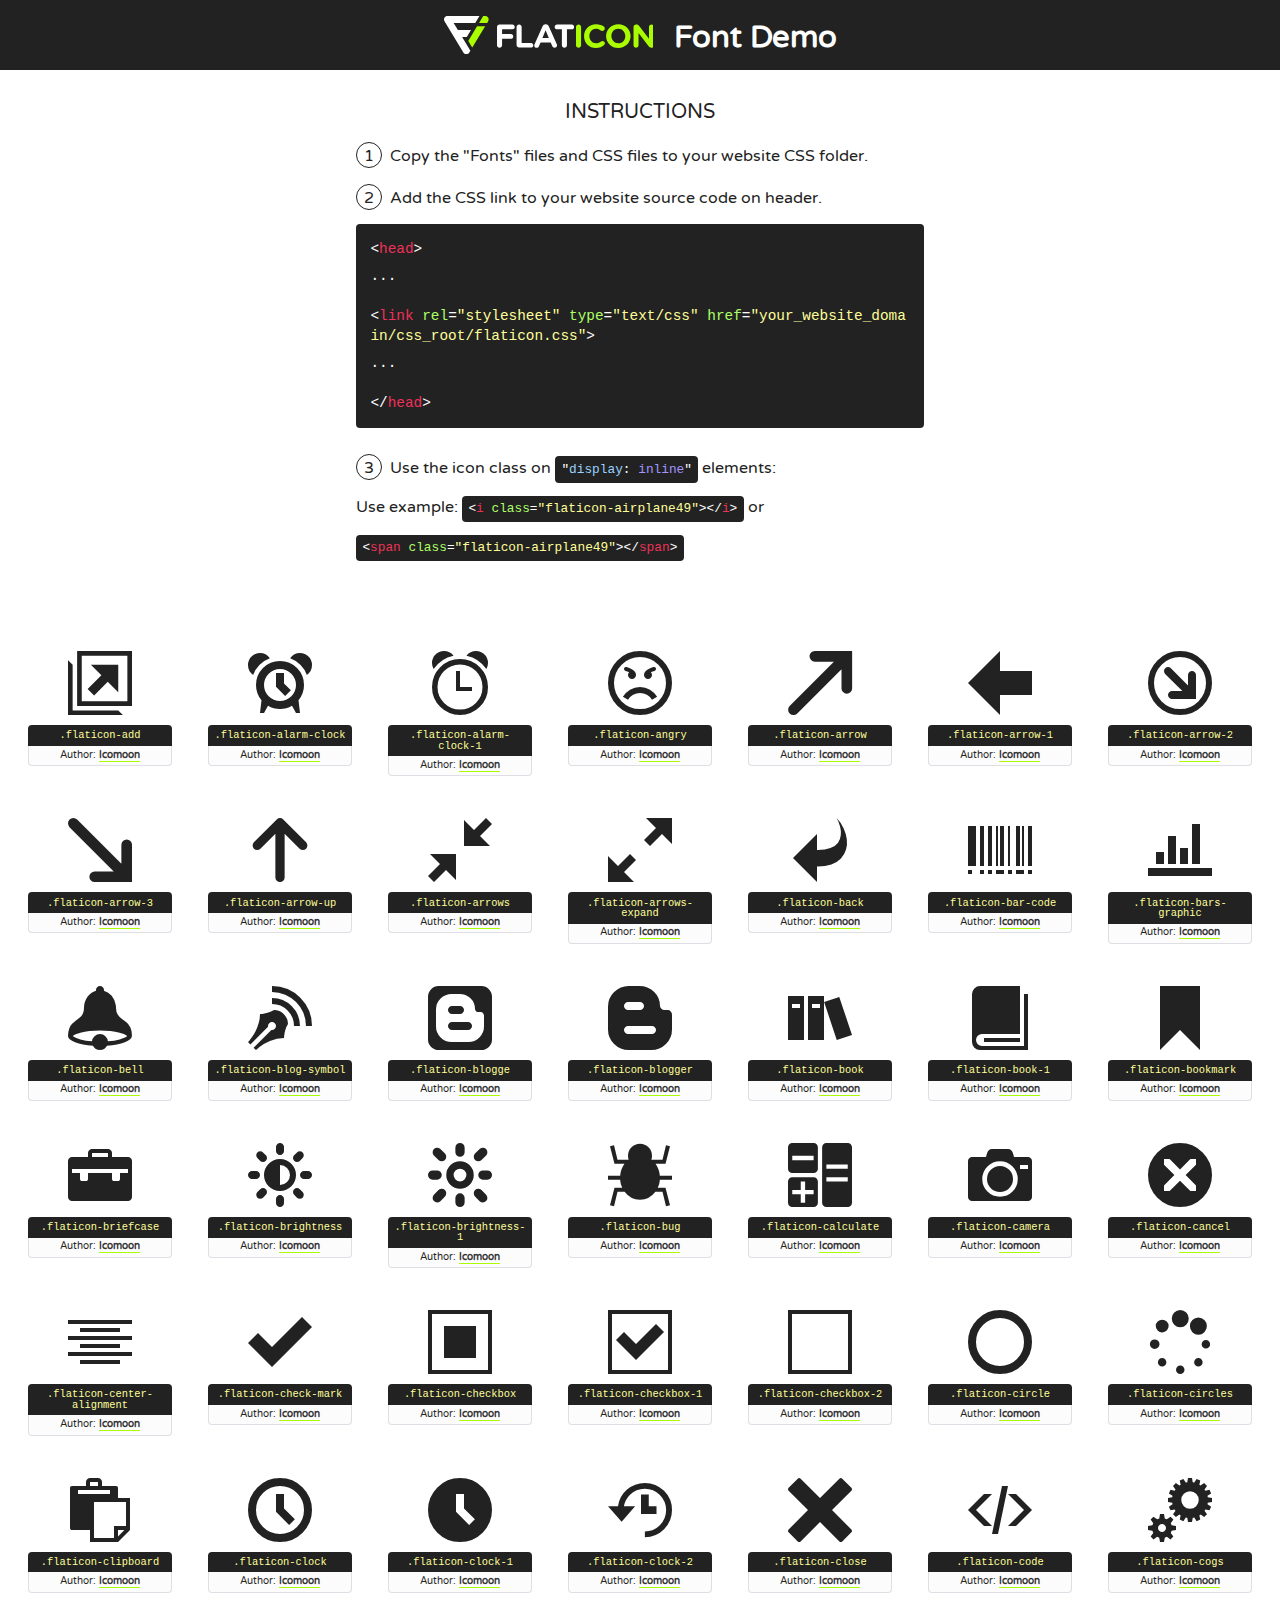
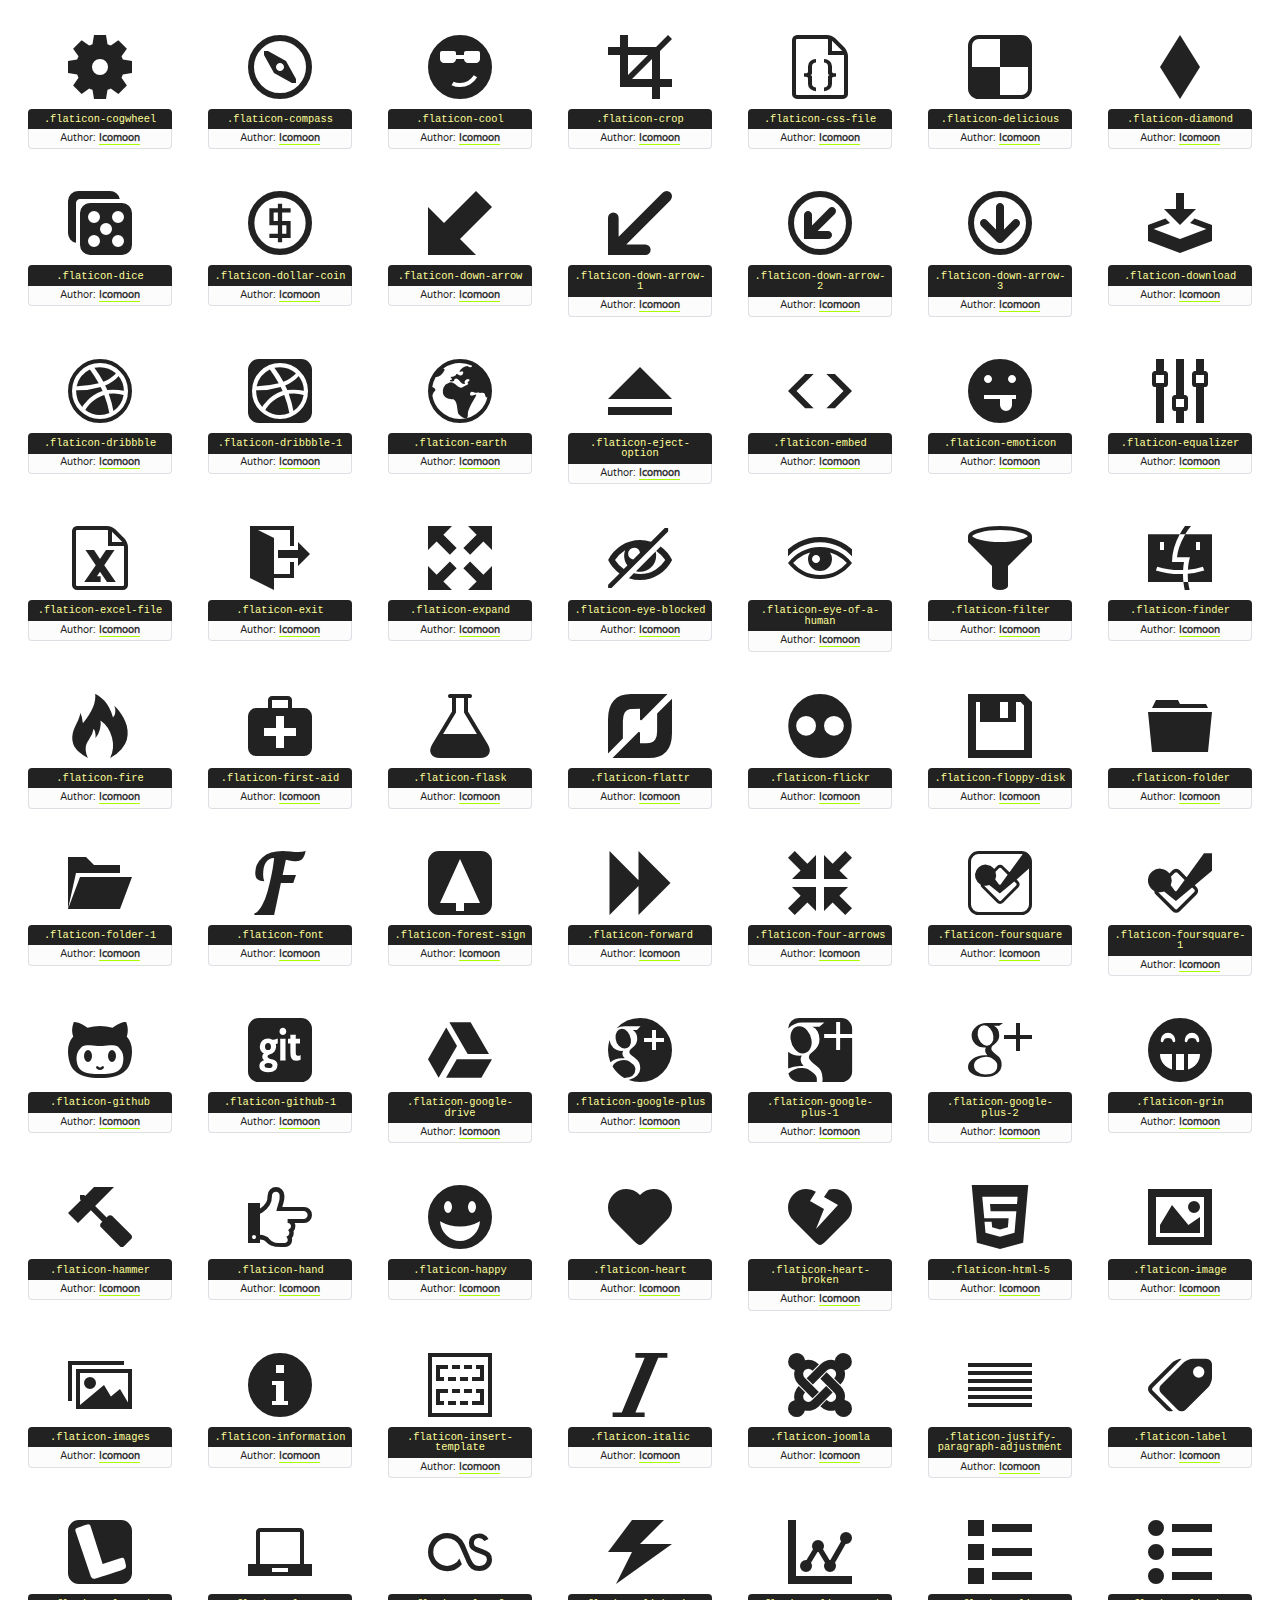
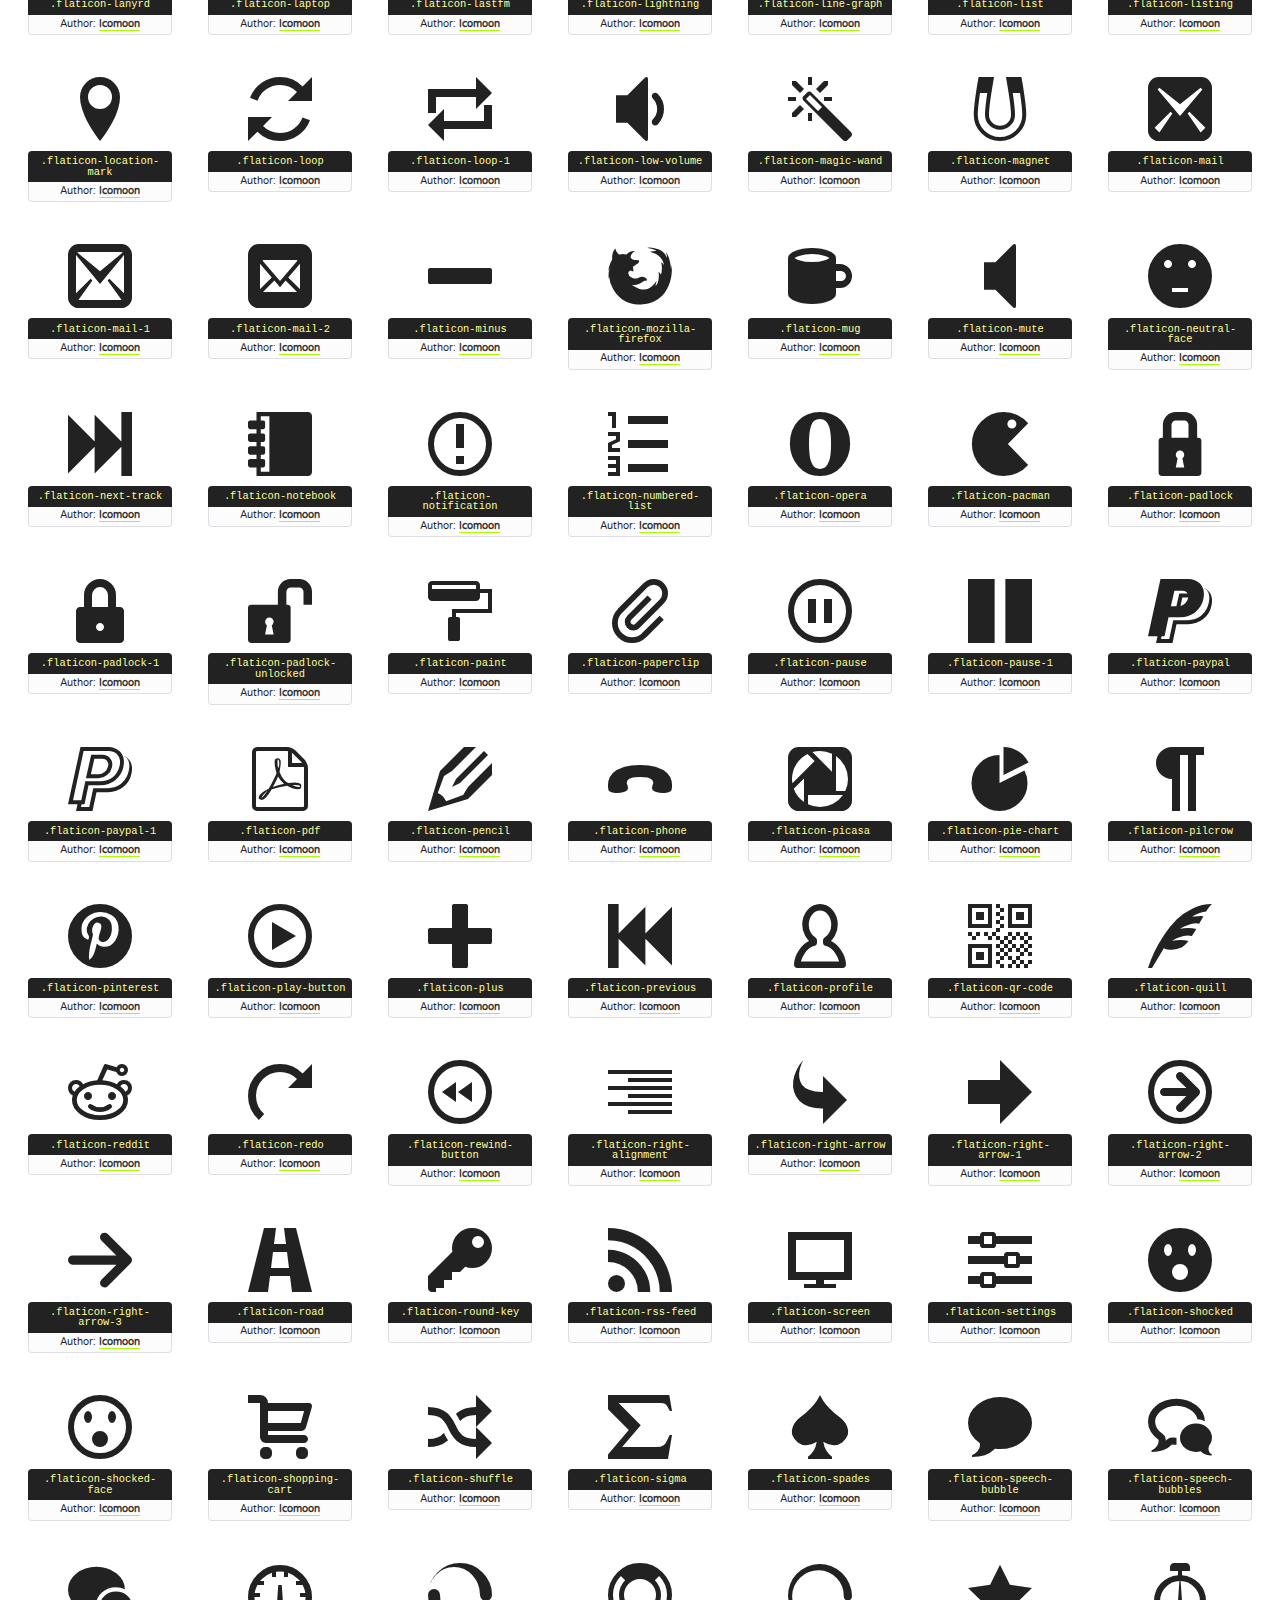
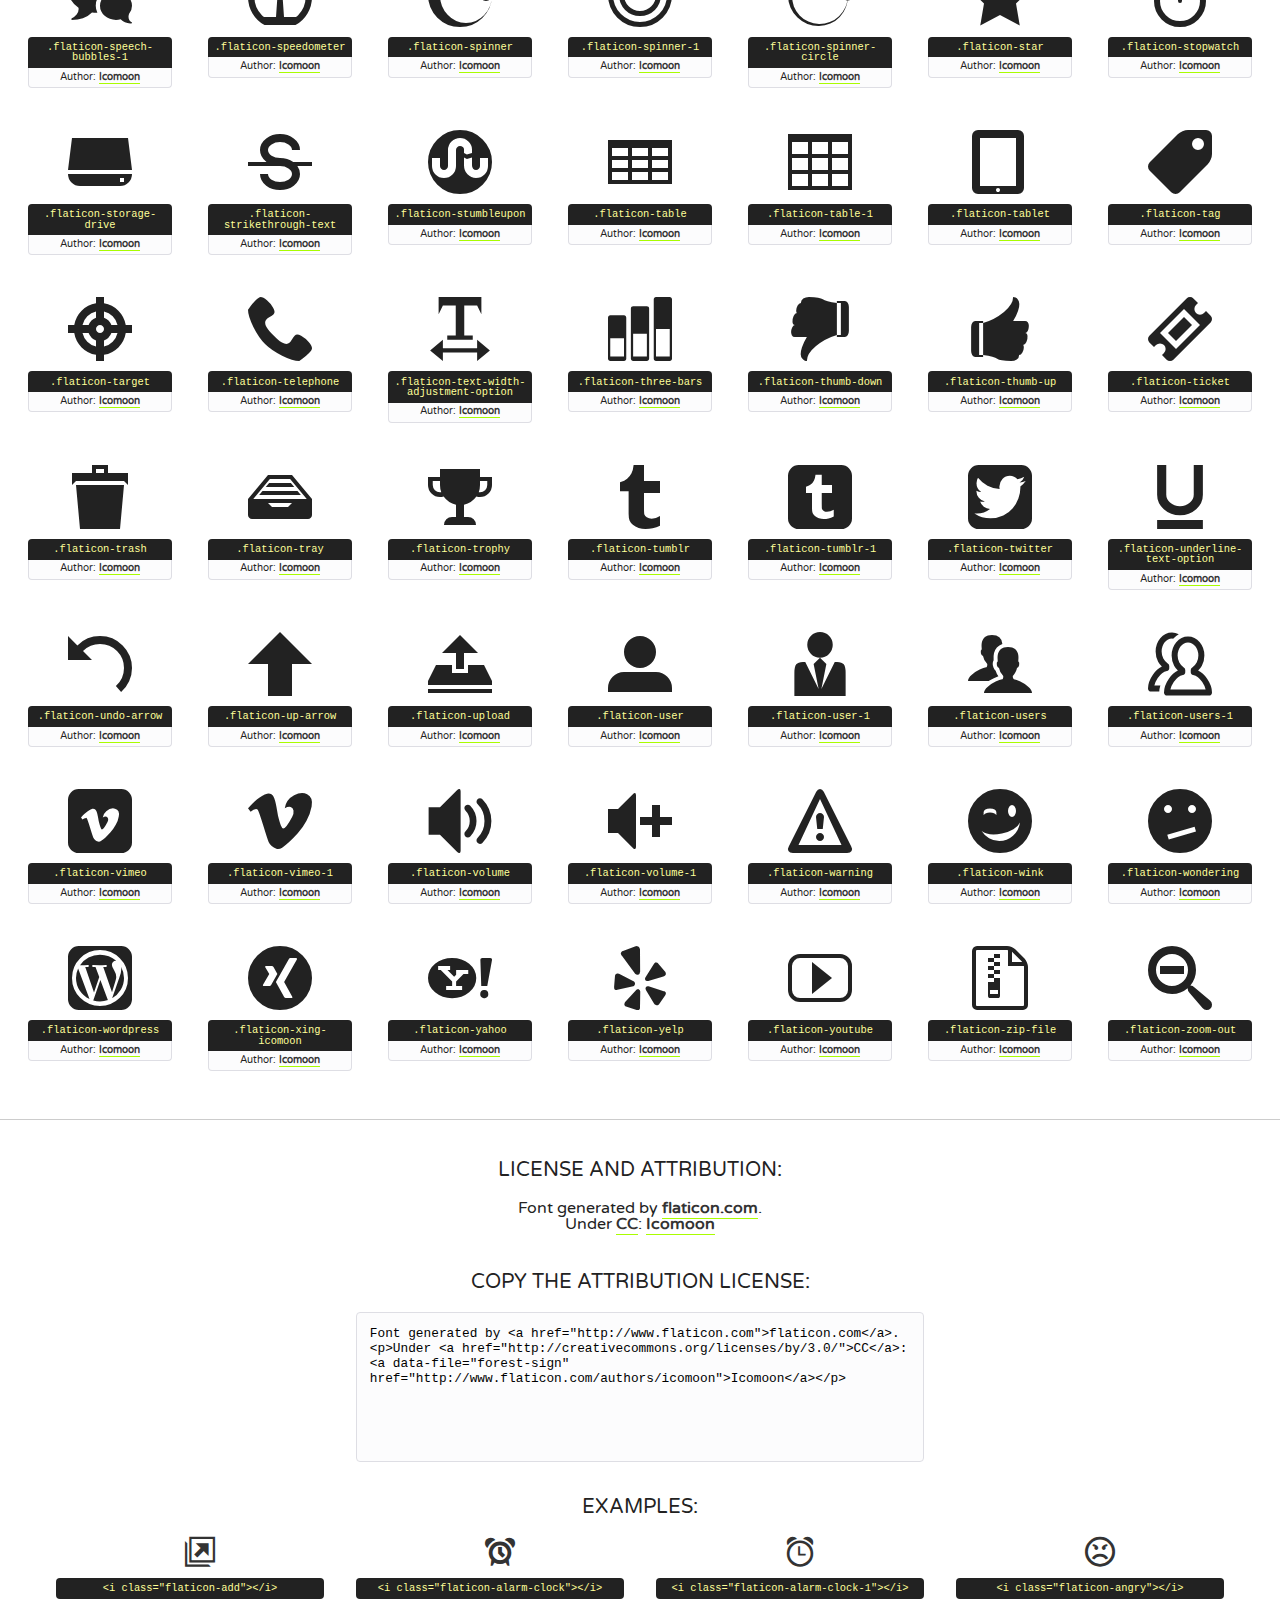
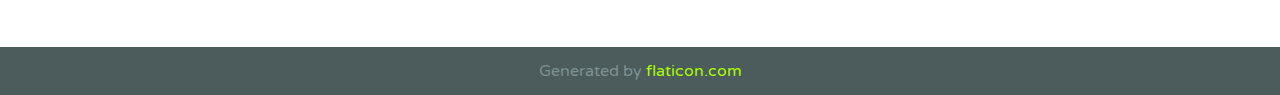
<file: images/아이콘/icomoon-free-2/font/flaticon.html>
<!DOCTYPE html>
<!--
  Flaticon icon font: Flaticon
  Creation date: 22/06/2016 15:02
-->
<html>
<!DOCTYPE html>
<html>

<head>
    <title>Flaticon WebFont</title>
    <link href="http://fonts.googleapis.com/css?family=Varela+Round" rel="stylesheet" type="text/css" />
    <link rel="stylesheet" type="text/css" href="flaticon.css">
    <meta charset="UTF-8">
    <style>
    html, body, div, span, applet, object, iframe,
    h1, h2, h3, h4, h5, h6, p, blockquote, pre,
    a, abbr, acronym, address, big, cite, code,
    del, dfn, em, img, ins, kbd, q, s, samp,
    small, strike, strong, sub, sup, tt, var,
    b, u, i, center,
    dl, dt, dd, ol, ul, li,
    fieldset, form, label, legend,
    table, caption, tbody, tfoot, thead, tr, th, td,
    article, aside, canvas, details, embed, 
    figure, figcaption, footer, header, hgroup, 
    menu, nav, output, ruby, section, summary,
    time, mark, audio, video {
        margin: 0;
        padding: 0;
        border: 0;
        font-size: 100%;
        font: inherit;
        vertical-align: baseline;
    }
    /* HTML5 display-role reset for older browsers */
    article, aside, details, figcaption, figure, 
    footer, header, hgroup, menu, nav, section {
        display: block;
    }
    body {
        line-height: 1;
    }
    ol, ul {
        list-style: none;
    }
    blockquote, q {
        quotes: none;
    }
    blockquote:before, blockquote:after,
    q:before, q:after {
        content: '';
        content: none;
    }
    table {
        border-collapse: collapse;
        border-spacing: 0;
    }
    body {
        font-family: 'Varela Round', Helvetica, Arial, sans-serif;
        font-size: 16px;
        color: #222;
    }
    a {
        color: #333;
        border-bottom: 1px solid #a9fd00;
        font-weight: bold;
        text-decoration: none;
    }
    * {
        -moz-box-sizing: border-box;
        -webkit-box-sizing: border-box;
        box-sizing: border-box;
        margin: 0;
        padding: 0;
    }
    [class^="flaticon-"]:before, [class*=" flaticon-"]:before, [class^="flaticon-"]:after, [class*=" flaticon-"]:after {
        font-family: Flaticon;
        font-size: 30px;
        font-style: normal;
        margin-left: 20px;
        color: #333;
    }
    .wrapper {
        max-width: 600px;
        margin: auto;
        padding: 0 1em;
    }
    .title {
        font-size: 1.25em;
        text-align: center;
        margin-bottom: 1em;
        text-transform: uppercase;
    }
    header {
        text-align: center;
        background-color: #222;
        color: #fff;
        padding: 1em;
    }
    header .logo {
        width: 210px;
        height: 38px;
        display: inline-block;
        vertical-align: middle;
        margin-right: 1em;
        border: none;
    }
    header strong {
        font-size: 1.95em;
        font-weight: bold;
        vertical-align: middle;
        margin-top: 5px;
        display: inline-block;
    }
    .demo {
        margin: 2em auto;
        line-height: 1.25em;
    }
    .demo ul li {
        margin-bottom: 1em;
    }
    .demo ul li .num {
        color: #222;
        border-radius: 20px;
        display: inline-block;
        width: 26px;
        padding: 3px;
        height: 26px;
        text-align: center;
        margin-right: 0.5em;
        border: 1px solid #222;
    }
    .demo ul li code {
        background-color: #222;
        border-radius: 4px;
        padding: 0.25em 0.5em;
        display: inline-block;
        color: #fff;
        font-family: Consolas,Monaco,Lucida Console,Liberation Mono,DejaVu Sans Mono,Bitstream Vera Sans Mono,Courier New, monospace;
        font-weight: lighter;
        margin-top: 1em;
        font-size: 0.8em;
        word-break: break-all;
    }
    .demo ul li code.big {
        padding: 1em;
        font-size: 0.9em;
    }
    .demo ul li code .red {
        color: #EF3159;
    }
    .demo ul li code .green {
        color: #ACFF65;
    }
    .demo ul li code .yellow {
        color: #FFFF99;
    }
    .demo ul li code .blue {
        color: #99D3FF;
    }
    .demo ul li code .purple {
        color: #A295FF;
    }
    .demo ul li code .dots {
        margin-top: 0.5em;
        display: block;
    }
    #glyphs {
        border-bottom: 1px solid #ccc;
        padding: 2em 0;
        text-align: center;
    }
    .glyph {
        display: inline-block;
        width: 9em;
        margin: 1em;
        text-align: center;
        vertical-align: top;
        background: #FFF;
    }
    .glyph .glyph-icon {
        padding: 10px;
        display: block;
        font-family:"Flaticon";
        font-size: 64px;
        line-height: 1;
    }
    .glyph .glyph-icon:before {
        font-size: 64px;
        color: #222;
        margin-left: 0;
    }
    .class-name {
        font-size: 0.65em;
        background-color: #222;
        color: #fff;
        border-radius: 4px 4px 0 0;
        padding: 0.5em;
        color: #FFFF99;
        font-family: Consolas,Monaco,Lucida Console,Liberation Mono,DejaVu Sans Mono,Bitstream Vera Sans Mono,Courier New, monospace;
    }
    .author-name {
        font-size: 0.6em;
        background-color: #fcfcfd;
        border: 1px solid #DEDEE4;
        border-top: 0;
        border-radius: 0 0 4px 4px;
        padding: 0.5em;
    }
    .class-name:last-child {
        font-size: 10px;
        color:#888;
    }
    .class-name:last-child a {
        font-size: 10px;
        color:#555;
    }
    .class-name:last-child a:hover {
        color:#a9fd00;
    }
    .glyph > input {
        display: block;
        width: 100px;
        margin: 5px auto;
        text-align: center;
        font-size: 12px;
        cursor: text;
    }
    .glyph > input.icon-input {
        font-family:"Flaticon";
        font-size: 16px;
        margin-bottom: 10px;
    }
    .attribution .title {
        margin-top: 2em;
    }
    .attribution textarea {
        background-color: #fcfcfd;
        padding: 1em;
        border: none;
        box-shadow: none;
        border: 1px solid #DEDEE4;
        border-radius: 4px;
        resize: none;
        width: 100%;
        height: 150px;
        font-size: 0.8em;
        font-family: Consolas,Monaco,Lucida Console,Liberation Mono,DejaVu Sans Mono,Bitstream Vera Sans Mono,Courier New, monospace;
        -webkit-appearance: none;
    }
    .iconsuse {
        margin: 2em auto;
        text-align: center;
        max-width: 1200px;
    }
    .iconsuse:after {
        content: '';
        display: table;
        clear: both;
    }
    .iconsuse .image {
        float: left;
        width: 25%;
        padding: 0 1em;
    }
    .iconsuse .image p {
        margin-bottom: 1em;
    }
    .iconsuse .image span {
        display: block;
        font-size: 0.65em;
        background-color: #222;
        color: #fff;
        border-radius: 4px;
        padding: 0.5em;
        color: #FFFF99;
        margin-top: 1em;
        font-family: Consolas,Monaco,Lucida Console,Liberation Mono,DejaVu Sans Mono,Bitstream Vera Sans Mono,Courier New, monospace;
    }
    #footer {
        text-align: center;
        background-color: #4C5B5C;
        color: #7c9192;
        padding: 1em;
    }
    #footer a {
        border: none;
        color: #a9fd00;
        font-weight: normal;
    }
    @media (max-width: 960px) {
        .iconsuse .image {
            width: 50%;
        }
    }
    @media (max-width: 560px) {
        .iconsuse .image {
            width: 100%;
        }
    }
    </style>
</head>

<body class="characters-off">

    <header>
        <a href="http://www.flaticon.com" target="_blank" class="logo">
            <svg version="1.1" xmlns="http://www.w3.org/2000/svg" xmlns:xlink="http://www.w3.org/1999/xlink" xmlns:a="http://ns.adobe.com/AdobeSVGViewerExtensions/3.0/" viewBox="0 0 560.875 102.036" enable-background="new 0 0 560.875 102.036" xml:space="preserve">
                <defs>
                </defs>
                <g>
                    <g class="letters">
                        <path fill="#ffffff" d="M141.596,29.675c0-3.777,2.985-6.767,6.764-6.767h34.438c3.426,0,6.15,2.728,6.15,6.15
                        c0,3.43-2.724,6.149-6.15,6.149h-27.674v13.091h23.719c3.429,0,6.151,2.724,6.151,6.15c0,3.43-2.723,6.149-6.151,6.149h-23.719
                        v17.574c0,3.773-2.986,6.761-6.764,6.761c-3.779,0-6.764-2.989-6.764-6.761V29.675z"></path>
                        <path fill="#ffffff" d="M193.844,29.149c0-3.781,2.985-6.767,6.764-6.767c3.776,0,6.763,2.985,6.763,6.767v42.957h25.039
                        c3.426,0,6.149,2.726,6.149,6.153c0,3.425-2.723,6.15-6.149,6.15h-31.802c-3.779,0-6.764-2.986-6.764-6.768V29.149z"></path>
                        <path fill="#ffffff" d="M241.891,75.71l21.438-48.407c1.492-3.341,4.215-5.357,7.906-5.357h0.792
                        c3.686,0,6.323,2.017,7.815,5.357l21.439,48.407c0.436,0.967,0.701,1.845,0.701,2.723c0,3.602-2.809,6.501-6.414,6.501
                        c-3.161,0-5.269-1.845-6.499-4.655l-4.132-9.661h-27.059l-4.301,10.102c-1.144,2.631-3.426,4.214-6.237,4.214
                        c-3.517,0-6.24-2.81-6.24-6.325C241.1,77.64,241.451,76.677,241.891,75.71z M279.932,58.666l-8.521-20.297l-8.526,20.297H279.932
                        z"></path>
                        <path fill="#ffffff" d="M314.864,35.387H301.86c-3.429,0-6.239-2.813-6.239-6.238c0-3.429,2.811-6.24,6.239-6.24h39.533
                        c3.426,0,6.237,2.811,6.237,6.24c0,3.425-2.811,6.238-6.237,6.238h-13.001v42.785c0,3.773-2.99,6.761-6.764,6.761
                        c-3.779,0-6.764-2.989-6.764-6.761V35.387z"></path>
                        <path fill="#A9FD00" d="M352.615,29.149c0-3.781,2.985-6.767,6.767-6.767c3.774,0,6.761,2.985,6.761,6.767v49.024
                        c0,3.773-2.987,6.761-6.761,6.761c-3.781,0-6.767-2.989-6.767-6.761V29.149z"></path>
                        <path fill="#A9FD00" d="M374.132,53.836v-0.179c0-17.481,13.178-31.801,32.065-31.801c9.22,0,15.459,2.458,20.557,6.238
                        c1.402,1.054,2.637,2.985,2.637,5.357c0,3.692-2.985,6.59-6.681,6.59c-1.845,0-3.071-0.702-4.044-1.319
                        c-3.776-2.813-7.729-4.393-12.562-4.393c-10.364,0-17.831,8.611-17.831,19.154v0.173c0,10.542,7.291,19.329,17.831,19.329
                        c5.715,0,9.492-1.756,13.359-4.834c1.049-0.874,2.458-1.491,4.039-1.491c3.429,0,6.325,2.813,6.325,6.236
                        c0,2.106-1.056,3.78-2.282,4.834c-5.539,4.834-12.036,7.733-21.878,7.733C387.572,85.464,374.132,71.493,374.132,53.836z"></path>
                        <path fill="#A9FD00" d="M433.009,53.836v-0.179c0-17.481,13.79-31.801,32.766-31.801c18.981,0,32.592,14.143,32.592,31.628v0.173
                        c0,17.483-13.785,31.807-32.769,31.807C446.625,85.464,433.009,71.32,433.009,53.836z M484.224,53.836v-0.179
                        c0-10.539-7.725-19.326-18.626-19.326c-10.893,0-18.449,8.611-18.449,19.154v0.173c0,10.542,7.73,19.329,18.626,19.329
                        C476.676,72.986,484.224,64.378,484.224,53.836z"></path>
                        <path fill="#A9FD00" d="M506.233,29.321c0-3.774,2.99-6.763,6.767-6.763h1.401c3.252,0,5.183,1.583,7.029,3.953l26.093,34.265
                        V29.059c0-3.692,2.99-6.677,6.681-6.677c3.683,0,6.671,2.985,6.671,6.677v48.934c0,3.78-2.987,6.765-6.764,6.765h-0.436
                        c-3.257,0-5.188-1.581-7.034-3.953l-27.056-35.492v32.944c0,3.687-2.985,6.676-6.678,6.676c-3.683,0-6.673-2.989-6.673-6.676
                        V29.321z"></path>
                    </g>
                    <g class="insignia">
                        <path fill="#ffffff" d="M48.372,56.137h12.517l11.156-18.537H37.186L25.688,18.539h57.825L94.668,0H9.271
                        C5.925,0,2.842,1.801,1.198,4.716c-1.644,2.907-1.593,6.482,0.134,9.343l50.38,83.501c1.678,2.781,4.689,4.476,7.938,4.476
                        c3.246,0,6.257-1.695,7.935-4.476l2.898-4.804L48.372,56.137z"></path>
                        <g class="i">
                            <path fill="#A9FD00" d="M93.575,18.539h0.031v0.004l21.652,0.004l2.705-4.488c1.727-2.861,1.778-6.436,0.133-9.343
                            C116.454,1.801,113.371,0,110.026,0h-5.294L93.575,18.539z"></path>
                            <polygon fill="#A9FD00" points="88.291,27.356 64.725,66.486 75.519,84.404 109.942,27.356"></polygon>
                        </g>
                    </g>
                </g>
            </svg>
        </a>
        <strong>Font Demo</strong>
    </header>


    <section class="demo wrapper">

        <p class="title">Instructions</p>

        <ul>
            <li>
                <span class="num">1</span>Copy the "Fonts" files and CSS files to your website CSS folder.
            </li>
            <li>
                <span class="num">2</span>Add the CSS link to your website source code on header.
                <code class="big">
                    &lt;<span class="red">head</span>&gt;
                    <br/><span class="dots">...</span>
                    <br/>&lt;<span class="red">link</span> <span class="green">rel</span>=<span class="yellow">"stylesheet"</span> <span class="green">type</span>=<span class="yellow">"text/css"</span> <span class="green">href</span>=<span class="yellow">"your_website_domain/css_root/flaticon.css"</span>&gt;
                    <br/><span class="dots">...</span>
                    <br/>&lt;/<span class="red">head</span>&gt;
                </code>
            </li>

            <li>
                <p>
                    <span class="num">3</span>Use the icon class on <code>"<span class="blue">display</span>:<span class="purple"> inline</span>"</code> elements:
                    <br />
                    Use example: <code>&lt;<span class="red">i</span> <span class="green">class</span>=<span class="yellow">&quot;flaticon-airplane49&quot;</span>&gt;&lt;/<span class="red">i</span>&gt;</code> or <code>&lt;<span class="red">span</span> <span class="green">class</span>=<span class="yellow">&quot;flaticon-airplane49&quot;</span>&gt;&lt;/<span class="red">span</span>&gt;</code>
            </li>
        </ul>

    </section>




   <section id="glyphs">          
    
      
        <div class="glyph"><div class="glyph-icon flaticon-add"></div>
            <div class="class-name">.flaticon-add</div>
            <div class="author-name">Author: <a data-file="add" href="http://www.flaticon.com/authors/icomoon">Icomoon</a> </div> 
        </div>        
        
        <div class="glyph"><div class="glyph-icon flaticon-alarm-clock"></div>
            <div class="class-name">.flaticon-alarm-clock</div>
            <div class="author-name">Author: <a data-file="alarm-clock" href="http://www.flaticon.com/authors/icomoon">Icomoon</a> </div> 
        </div>        
        
        <div class="glyph"><div class="glyph-icon flaticon-alarm-clock-1"></div>
            <div class="class-name">.flaticon-alarm-clock-1</div>
            <div class="author-name">Author: <a data-file="alarm-clock-1" href="http://www.flaticon.com/authors/icomoon">Icomoon</a> </div> 
        </div>        
        
        <div class="glyph"><div class="glyph-icon flaticon-angry"></div>
            <div class="class-name">.flaticon-angry</div>
            <div class="author-name">Author: <a data-file="angry" href="http://www.flaticon.com/authors/icomoon">Icomoon</a> </div> 
        </div>        
        
        <div class="glyph"><div class="glyph-icon flaticon-arrow"></div>
            <div class="class-name">.flaticon-arrow</div>
            <div class="author-name">Author: <a data-file="arrow" href="http://www.flaticon.com/authors/icomoon">Icomoon</a> </div> 
        </div>        
        
        <div class="glyph"><div class="glyph-icon flaticon-arrow-1"></div>
            <div class="class-name">.flaticon-arrow-1</div>
            <div class="author-name">Author: <a data-file="arrow-1" href="http://www.flaticon.com/authors/icomoon">Icomoon</a> </div> 
        </div>        
        
        <div class="glyph"><div class="glyph-icon flaticon-arrow-2"></div>
            <div class="class-name">.flaticon-arrow-2</div>
            <div class="author-name">Author: <a data-file="arrow-2" href="http://www.flaticon.com/authors/icomoon">Icomoon</a> </div> 
        </div>        
        
        <div class="glyph"><div class="glyph-icon flaticon-arrow-3"></div>
            <div class="class-name">.flaticon-arrow-3</div>
            <div class="author-name">Author: <a data-file="arrow-3" href="http://www.flaticon.com/authors/icomoon">Icomoon</a> </div> 
        </div>        
        
        <div class="glyph"><div class="glyph-icon flaticon-arrow-up"></div>
            <div class="class-name">.flaticon-arrow-up</div>
            <div class="author-name">Author: <a data-file="arrow-up" href="http://www.flaticon.com/authors/icomoon">Icomoon</a> </div> 
        </div>        
        
        <div class="glyph"><div class="glyph-icon flaticon-arrows"></div>
            <div class="class-name">.flaticon-arrows</div>
            <div class="author-name">Author: <a data-file="arrows" href="http://www.flaticon.com/authors/icomoon">Icomoon</a> </div> 
        </div>        
        
        <div class="glyph"><div class="glyph-icon flaticon-arrows-expand"></div>
            <div class="class-name">.flaticon-arrows-expand</div>
            <div class="author-name">Author: <a data-file="arrows-expand" href="http://www.flaticon.com/authors/icomoon">Icomoon</a> </div> 
        </div>        
        
        <div class="glyph"><div class="glyph-icon flaticon-back"></div>
            <div class="class-name">.flaticon-back</div>
            <div class="author-name">Author: <a data-file="back" href="http://www.flaticon.com/authors/icomoon">Icomoon</a> </div> 
        </div>        
        
        <div class="glyph"><div class="glyph-icon flaticon-bar-code"></div>
            <div class="class-name">.flaticon-bar-code</div>
            <div class="author-name">Author: <a data-file="bar-code" href="http://www.flaticon.com/authors/icomoon">Icomoon</a> </div> 
        </div>        
        
        <div class="glyph"><div class="glyph-icon flaticon-bars-graphic"></div>
            <div class="class-name">.flaticon-bars-graphic</div>
            <div class="author-name">Author: <a data-file="bars-graphic" href="http://www.flaticon.com/authors/icomoon">Icomoon</a> </div> 
        </div>        
        
        <div class="glyph"><div class="glyph-icon flaticon-bell"></div>
            <div class="class-name">.flaticon-bell</div>
            <div class="author-name">Author: <a data-file="bell" href="http://www.flaticon.com/authors/icomoon">Icomoon</a> </div> 
        </div>        
        
        <div class="glyph"><div class="glyph-icon flaticon-blog-symbol"></div>
            <div class="class-name">.flaticon-blog-symbol</div>
            <div class="author-name">Author: <a data-file="blog-symbol" href="http://www.flaticon.com/authors/icomoon">Icomoon</a> </div> 
        </div>        
        
        <div class="glyph"><div class="glyph-icon flaticon-blogge"></div>
            <div class="class-name">.flaticon-blogge</div>
            <div class="author-name">Author: <a data-file="blogge" href="http://www.flaticon.com/authors/icomoon">Icomoon</a> </div> 
        </div>        
        
        <div class="glyph"><div class="glyph-icon flaticon-blogger"></div>
            <div class="class-name">.flaticon-blogger</div>
            <div class="author-name">Author: <a data-file="blogger" href="http://www.flaticon.com/authors/icomoon">Icomoon</a> </div> 
        </div>        
        
        <div class="glyph"><div class="glyph-icon flaticon-book"></div>
            <div class="class-name">.flaticon-book</div>
            <div class="author-name">Author: <a data-file="book" href="http://www.flaticon.com/authors/icomoon">Icomoon</a> </div> 
        </div>        
        
        <div class="glyph"><div class="glyph-icon flaticon-book-1"></div>
            <div class="class-name">.flaticon-book-1</div>
            <div class="author-name">Author: <a data-file="book-1" href="http://www.flaticon.com/authors/icomoon">Icomoon</a> </div> 
        </div>        
        
        <div class="glyph"><div class="glyph-icon flaticon-bookmark"></div>
            <div class="class-name">.flaticon-bookmark</div>
            <div class="author-name">Author: <a data-file="bookmark" href="http://www.flaticon.com/authors/icomoon">Icomoon</a> </div> 
        </div>        
        
        <div class="glyph"><div class="glyph-icon flaticon-briefcase"></div>
            <div class="class-name">.flaticon-briefcase</div>
            <div class="author-name">Author: <a data-file="briefcase" href="http://www.flaticon.com/authors/icomoon">Icomoon</a> </div> 
        </div>        
        
        <div class="glyph"><div class="glyph-icon flaticon-brightness"></div>
            <div class="class-name">.flaticon-brightness</div>
            <div class="author-name">Author: <a data-file="brightness" href="http://www.flaticon.com/authors/icomoon">Icomoon</a> </div> 
        </div>        
        
        <div class="glyph"><div class="glyph-icon flaticon-brightness-1"></div>
            <div class="class-name">.flaticon-brightness-1</div>
            <div class="author-name">Author: <a data-file="brightness-1" href="http://www.flaticon.com/authors/icomoon">Icomoon</a> </div> 
        </div>        
        
        <div class="glyph"><div class="glyph-icon flaticon-bug"></div>
            <div class="class-name">.flaticon-bug</div>
            <div class="author-name">Author: <a data-file="bug" href="http://www.flaticon.com/authors/icomoon">Icomoon</a> </div> 
        </div>        
        
        <div class="glyph"><div class="glyph-icon flaticon-calculate"></div>
            <div class="class-name">.flaticon-calculate</div>
            <div class="author-name">Author: <a data-file="calculate" href="http://www.flaticon.com/authors/icomoon">Icomoon</a> </div> 
        </div>        
        
        <div class="glyph"><div class="glyph-icon flaticon-camera"></div>
            <div class="class-name">.flaticon-camera</div>
            <div class="author-name">Author: <a data-file="camera" href="http://www.flaticon.com/authors/icomoon">Icomoon</a> </div> 
        </div>        
        
        <div class="glyph"><div class="glyph-icon flaticon-cancel"></div>
            <div class="class-name">.flaticon-cancel</div>
            <div class="author-name">Author: <a data-file="cancel" href="http://www.flaticon.com/authors/icomoon">Icomoon</a> </div> 
        </div>        
        
        <div class="glyph"><div class="glyph-icon flaticon-center-alignment"></div>
            <div class="class-name">.flaticon-center-alignment</div>
            <div class="author-name">Author: <a data-file="center-alignment" href="http://www.flaticon.com/authors/icomoon">Icomoon</a> </div> 
        </div>        
        
        <div class="glyph"><div class="glyph-icon flaticon-check-mark"></div>
            <div class="class-name">.flaticon-check-mark</div>
            <div class="author-name">Author: <a data-file="check-mark" href="http://www.flaticon.com/authors/icomoon">Icomoon</a> </div> 
        </div>        
        
        <div class="glyph"><div class="glyph-icon flaticon-checkbox"></div>
            <div class="class-name">.flaticon-checkbox</div>
            <div class="author-name">Author: <a data-file="checkbox" href="http://www.flaticon.com/authors/icomoon">Icomoon</a> </div> 
        </div>        
        
        <div class="glyph"><div class="glyph-icon flaticon-checkbox-1"></div>
            <div class="class-name">.flaticon-checkbox-1</div>
            <div class="author-name">Author: <a data-file="checkbox-1" href="http://www.flaticon.com/authors/icomoon">Icomoon</a> </div> 
        </div>        
        
        <div class="glyph"><div class="glyph-icon flaticon-checkbox-2"></div>
            <div class="class-name">.flaticon-checkbox-2</div>
            <div class="author-name">Author: <a data-file="checkbox-2" href="http://www.flaticon.com/authors/icomoon">Icomoon</a> </div> 
        </div>        
        
        <div class="glyph"><div class="glyph-icon flaticon-circle"></div>
            <div class="class-name">.flaticon-circle</div>
            <div class="author-name">Author: <a data-file="circle" href="http://www.flaticon.com/authors/icomoon">Icomoon</a> </div> 
        </div>        
        
        <div class="glyph"><div class="glyph-icon flaticon-circles"></div>
            <div class="class-name">.flaticon-circles</div>
            <div class="author-name">Author: <a data-file="circles" href="http://www.flaticon.com/authors/icomoon">Icomoon</a> </div> 
        </div>        
        
        <div class="glyph"><div class="glyph-icon flaticon-clipboard"></div>
            <div class="class-name">.flaticon-clipboard</div>
            <div class="author-name">Author: <a data-file="clipboard" href="http://www.flaticon.com/authors/icomoon">Icomoon</a> </div> 
        </div>        
        
        <div class="glyph"><div class="glyph-icon flaticon-clock"></div>
            <div class="class-name">.flaticon-clock</div>
            <div class="author-name">Author: <a data-file="clock" href="http://www.flaticon.com/authors/icomoon">Icomoon</a> </div> 
        </div>        
        
        <div class="glyph"><div class="glyph-icon flaticon-clock-1"></div>
            <div class="class-name">.flaticon-clock-1</div>
            <div class="author-name">Author: <a data-file="clock-1" href="http://www.flaticon.com/authors/icomoon">Icomoon</a> </div> 
        </div>        
        
        <div class="glyph"><div class="glyph-icon flaticon-clock-2"></div>
            <div class="class-name">.flaticon-clock-2</div>
            <div class="author-name">Author: <a data-file="clock-2" href="http://www.flaticon.com/authors/icomoon">Icomoon</a> </div> 
        </div>        
        
        <div class="glyph"><div class="glyph-icon flaticon-close"></div>
            <div class="class-name">.flaticon-close</div>
            <div class="author-name">Author: <a data-file="close" href="http://www.flaticon.com/authors/icomoon">Icomoon</a> </div> 
        </div>        
        
        <div class="glyph"><div class="glyph-icon flaticon-code"></div>
            <div class="class-name">.flaticon-code</div>
            <div class="author-name">Author: <a data-file="code" href="http://www.flaticon.com/authors/icomoon">Icomoon</a> </div> 
        </div>        
        
        <div class="glyph"><div class="glyph-icon flaticon-cogs"></div>
            <div class="class-name">.flaticon-cogs</div>
            <div class="author-name">Author: <a data-file="cogs" href="http://www.flaticon.com/authors/icomoon">Icomoon</a> </div> 
        </div>        
        
        <div class="glyph"><div class="glyph-icon flaticon-cogwheel"></div>
            <div class="class-name">.flaticon-cogwheel</div>
            <div class="author-name">Author: <a data-file="cogwheel" href="http://www.flaticon.com/authors/icomoon">Icomoon</a> </div> 
        </div>        
        
        <div class="glyph"><div class="glyph-icon flaticon-compass"></div>
            <div class="class-name">.flaticon-compass</div>
            <div class="author-name">Author: <a data-file="compass" href="http://www.flaticon.com/authors/icomoon">Icomoon</a> </div> 
        </div>        
        
        <div class="glyph"><div class="glyph-icon flaticon-cool"></div>
            <div class="class-name">.flaticon-cool</div>
            <div class="author-name">Author: <a data-file="cool" href="http://www.flaticon.com/authors/icomoon">Icomoon</a> </div> 
        </div>        
        
        <div class="glyph"><div class="glyph-icon flaticon-crop"></div>
            <div class="class-name">.flaticon-crop</div>
            <div class="author-name">Author: <a data-file="crop" href="http://www.flaticon.com/authors/icomoon">Icomoon</a> </div> 
        </div>        
        
        <div class="glyph"><div class="glyph-icon flaticon-css-file"></div>
            <div class="class-name">.flaticon-css-file</div>
            <div class="author-name">Author: <a data-file="css-file" href="http://www.flaticon.com/authors/icomoon">Icomoon</a> </div> 
        </div>        
        
        <div class="glyph"><div class="glyph-icon flaticon-delicious"></div>
            <div class="class-name">.flaticon-delicious</div>
            <div class="author-name">Author: <a data-file="delicious" href="http://www.flaticon.com/authors/icomoon">Icomoon</a> </div> 
        </div>        
        
        <div class="glyph"><div class="glyph-icon flaticon-diamond"></div>
            <div class="class-name">.flaticon-diamond</div>
            <div class="author-name">Author: <a data-file="diamond" href="http://www.flaticon.com/authors/icomoon">Icomoon</a> </div> 
        </div>        
        
        <div class="glyph"><div class="glyph-icon flaticon-dice"></div>
            <div class="class-name">.flaticon-dice</div>
            <div class="author-name">Author: <a data-file="dice" href="http://www.flaticon.com/authors/icomoon">Icomoon</a> </div> 
        </div>        
        
        <div class="glyph"><div class="glyph-icon flaticon-dollar-coin"></div>
            <div class="class-name">.flaticon-dollar-coin</div>
            <div class="author-name">Author: <a data-file="dollar-coin" href="http://www.flaticon.com/authors/icomoon">Icomoon</a> </div> 
        </div>        
        
        <div class="glyph"><div class="glyph-icon flaticon-down-arrow"></div>
            <div class="class-name">.flaticon-down-arrow</div>
            <div class="author-name">Author: <a data-file="down-arrow" href="http://www.flaticon.com/authors/icomoon">Icomoon</a> </div> 
        </div>        
        
        <div class="glyph"><div class="glyph-icon flaticon-down-arrow-1"></div>
            <div class="class-name">.flaticon-down-arrow-1</div>
            <div class="author-name">Author: <a data-file="down-arrow-1" href="http://www.flaticon.com/authors/icomoon">Icomoon</a> </div> 
        </div>        
        
        <div class="glyph"><div class="glyph-icon flaticon-down-arrow-2"></div>
            <div class="class-name">.flaticon-down-arrow-2</div>
            <div class="author-name">Author: <a data-file="down-arrow-2" href="http://www.flaticon.com/authors/icomoon">Icomoon</a> </div> 
        </div>        
        
        <div class="glyph"><div class="glyph-icon flaticon-down-arrow-3"></div>
            <div class="class-name">.flaticon-down-arrow-3</div>
            <div class="author-name">Author: <a data-file="down-arrow-3" href="http://www.flaticon.com/authors/icomoon">Icomoon</a> </div> 
        </div>        
        
        <div class="glyph"><div class="glyph-icon flaticon-download"></div>
            <div class="class-name">.flaticon-download</div>
            <div class="author-name">Author: <a data-file="download" href="http://www.flaticon.com/authors/icomoon">Icomoon</a> </div> 
        </div>        
        
        <div class="glyph"><div class="glyph-icon flaticon-dribbble"></div>
            <div class="class-name">.flaticon-dribbble</div>
            <div class="author-name">Author: <a data-file="dribbble" href="http://www.flaticon.com/authors/icomoon">Icomoon</a> </div> 
        </div>        
        
        <div class="glyph"><div class="glyph-icon flaticon-dribbble-1"></div>
            <div class="class-name">.flaticon-dribbble-1</div>
            <div class="author-name">Author: <a data-file="dribbble-1" href="http://www.flaticon.com/authors/icomoon">Icomoon</a> </div> 
        </div>        
        
        <div class="glyph"><div class="glyph-icon flaticon-earth"></div>
            <div class="class-name">.flaticon-earth</div>
            <div class="author-name">Author: <a data-file="earth" href="http://www.flaticon.com/authors/icomoon">Icomoon</a> </div> 
        </div>        
        
        <div class="glyph"><div class="glyph-icon flaticon-eject-option"></div>
            <div class="class-name">.flaticon-eject-option</div>
            <div class="author-name">Author: <a data-file="eject-option" href="http://www.flaticon.com/authors/icomoon">Icomoon</a> </div> 
        </div>        
        
        <div class="glyph"><div class="glyph-icon flaticon-embed"></div>
            <div class="class-name">.flaticon-embed</div>
            <div class="author-name">Author: <a data-file="embed" href="http://www.flaticon.com/authors/icomoon">Icomoon</a> </div> 
        </div>        
        
        <div class="glyph"><div class="glyph-icon flaticon-emoticon"></div>
            <div class="class-name">.flaticon-emoticon</div>
            <div class="author-name">Author: <a data-file="emoticon" href="http://www.flaticon.com/authors/icomoon">Icomoon</a> </div> 
        </div>        
        
        <div class="glyph"><div class="glyph-icon flaticon-equalizer"></div>
            <div class="class-name">.flaticon-equalizer</div>
            <div class="author-name">Author: <a data-file="equalizer" href="http://www.flaticon.com/authors/icomoon">Icomoon</a> </div> 
        </div>        
        
        <div class="glyph"><div class="glyph-icon flaticon-excel-file"></div>
            <div class="class-name">.flaticon-excel-file</div>
            <div class="author-name">Author: <a data-file="excel-file" href="http://www.flaticon.com/authors/icomoon">Icomoon</a> </div> 
        </div>        
        
        <div class="glyph"><div class="glyph-icon flaticon-exit"></div>
            <div class="class-name">.flaticon-exit</div>
            <div class="author-name">Author: <a data-file="exit" href="http://www.flaticon.com/authors/icomoon">Icomoon</a> </div> 
        </div>        
        
        <div class="glyph"><div class="glyph-icon flaticon-expand"></div>
            <div class="class-name">.flaticon-expand</div>
            <div class="author-name">Author: <a data-file="expand" href="http://www.flaticon.com/authors/icomoon">Icomoon</a> </div> 
        </div>        
        
        <div class="glyph"><div class="glyph-icon flaticon-eye-blocked"></div>
            <div class="class-name">.flaticon-eye-blocked</div>
            <div class="author-name">Author: <a data-file="eye-blocked" href="http://www.flaticon.com/authors/icomoon">Icomoon</a> </div> 
        </div>        
        
        <div class="glyph"><div class="glyph-icon flaticon-eye-of-a-human"></div>
            <div class="class-name">.flaticon-eye-of-a-human</div>
            <div class="author-name">Author: <a data-file="eye-of-a-human" href="http://www.flaticon.com/authors/icomoon">Icomoon</a> </div> 
        </div>        
        
        <div class="glyph"><div class="glyph-icon flaticon-filter"></div>
            <div class="class-name">.flaticon-filter</div>
            <div class="author-name">Author: <a data-file="filter" href="http://www.flaticon.com/authors/icomoon">Icomoon</a> </div> 
        </div>        
        
        <div class="glyph"><div class="glyph-icon flaticon-finder"></div>
            <div class="class-name">.flaticon-finder</div>
            <div class="author-name">Author: <a data-file="finder" href="http://www.flaticon.com/authors/icomoon">Icomoon</a> </div> 
        </div>        
        
        <div class="glyph"><div class="glyph-icon flaticon-fire"></div>
            <div class="class-name">.flaticon-fire</div>
            <div class="author-name">Author: <a data-file="fire" href="http://www.flaticon.com/authors/icomoon">Icomoon</a> </div> 
        </div>        
        
        <div class="glyph"><div class="glyph-icon flaticon-first-aid"></div>
            <div class="class-name">.flaticon-first-aid</div>
            <div class="author-name">Author: <a data-file="first-aid" href="http://www.flaticon.com/authors/icomoon">Icomoon</a> </div> 
        </div>        
        
        <div class="glyph"><div class="glyph-icon flaticon-flask"></div>
            <div class="class-name">.flaticon-flask</div>
            <div class="author-name">Author: <a data-file="flask" href="http://www.flaticon.com/authors/icomoon">Icomoon</a> </div> 
        </div>        
        
        <div class="glyph"><div class="glyph-icon flaticon-flattr"></div>
            <div class="class-name">.flaticon-flattr</div>
            <div class="author-name">Author: <a data-file="flattr" href="http://www.flaticon.com/authors/icomoon">Icomoon</a> </div> 
        </div>        
        
        <div class="glyph"><div class="glyph-icon flaticon-flickr"></div>
            <div class="class-name">.flaticon-flickr</div>
            <div class="author-name">Author: <a data-file="flickr" href="http://www.flaticon.com/authors/icomoon">Icomoon</a> </div> 
        </div>        
        
        <div class="glyph"><div class="glyph-icon flaticon-floppy-disk"></div>
            <div class="class-name">.flaticon-floppy-disk</div>
            <div class="author-name">Author: <a data-file="floppy-disk" href="http://www.flaticon.com/authors/icomoon">Icomoon</a> </div> 
        </div>        
        
        <div class="glyph"><div class="glyph-icon flaticon-folder"></div>
            <div class="class-name">.flaticon-folder</div>
            <div class="author-name">Author: <a data-file="folder" href="http://www.flaticon.com/authors/icomoon">Icomoon</a> </div> 
        </div>        
        
        <div class="glyph"><div class="glyph-icon flaticon-folder-1"></div>
            <div class="class-name">.flaticon-folder-1</div>
            <div class="author-name">Author: <a data-file="folder-1" href="http://www.flaticon.com/authors/icomoon">Icomoon</a> </div> 
        </div>        
        
        <div class="glyph"><div class="glyph-icon flaticon-font"></div>
            <div class="class-name">.flaticon-font</div>
            <div class="author-name">Author: <a data-file="font" href="http://www.flaticon.com/authors/icomoon">Icomoon</a> </div> 
        </div>        
        
        <div class="glyph"><div class="glyph-icon flaticon-forest-sign"></div>
            <div class="class-name">.flaticon-forest-sign</div>
            <div class="author-name">Author: <a data-file="forest-sign" href="http://www.flaticon.com/authors/icomoon">Icomoon</a> </div> 
        </div>        
        
        <div class="glyph"><div class="glyph-icon flaticon-forward"></div>
            <div class="class-name">.flaticon-forward</div>
            <div class="author-name">Author: <a data-file="forward" href="http://www.flaticon.com/authors/icomoon">Icomoon</a> </div> 
        </div>        
        
        <div class="glyph"><div class="glyph-icon flaticon-four-arrows"></div>
            <div class="class-name">.flaticon-four-arrows</div>
            <div class="author-name">Author: <a data-file="four-arrows" href="http://www.flaticon.com/authors/icomoon">Icomoon</a> </div> 
        </div>        
        
        <div class="glyph"><div class="glyph-icon flaticon-foursquare"></div>
            <div class="class-name">.flaticon-foursquare</div>
            <div class="author-name">Author: <a data-file="foursquare" href="http://www.flaticon.com/authors/icomoon">Icomoon</a> </div> 
        </div>        
        
        <div class="glyph"><div class="glyph-icon flaticon-foursquare-1"></div>
            <div class="class-name">.flaticon-foursquare-1</div>
            <div class="author-name">Author: <a data-file="foursquare-1" href="http://www.flaticon.com/authors/icomoon">Icomoon</a> </div> 
        </div>        
        
        <div class="glyph"><div class="glyph-icon flaticon-github"></div>
            <div class="class-name">.flaticon-github</div>
            <div class="author-name">Author: <a data-file="github" href="http://www.flaticon.com/authors/icomoon">Icomoon</a> </div> 
        </div>        
        
        <div class="glyph"><div class="glyph-icon flaticon-github-1"></div>
            <div class="class-name">.flaticon-github-1</div>
            <div class="author-name">Author: <a data-file="github-1" href="http://www.flaticon.com/authors/icomoon">Icomoon</a> </div> 
        </div>        
        
        <div class="glyph"><div class="glyph-icon flaticon-google-drive"></div>
            <div class="class-name">.flaticon-google-drive</div>
            <div class="author-name">Author: <a data-file="google-drive" href="http://www.flaticon.com/authors/icomoon">Icomoon</a> </div> 
        </div>        
        
        <div class="glyph"><div class="glyph-icon flaticon-google-plus"></div>
            <div class="class-name">.flaticon-google-plus</div>
            <div class="author-name">Author: <a data-file="google-plus" href="http://www.flaticon.com/authors/icomoon">Icomoon</a> </div> 
        </div>        
        
        <div class="glyph"><div class="glyph-icon flaticon-google-plus-1"></div>
            <div class="class-name">.flaticon-google-plus-1</div>
            <div class="author-name">Author: <a data-file="google-plus-1" href="http://www.flaticon.com/authors/icomoon">Icomoon</a> </div> 
        </div>        
        
        <div class="glyph"><div class="glyph-icon flaticon-google-plus-2"></div>
            <div class="class-name">.flaticon-google-plus-2</div>
            <div class="author-name">Author: <a data-file="google-plus-2" href="http://www.flaticon.com/authors/icomoon">Icomoon</a> </div> 
        </div>        
        
        <div class="glyph"><div class="glyph-icon flaticon-grin"></div>
            <div class="class-name">.flaticon-grin</div>
            <div class="author-name">Author: <a data-file="grin" href="http://www.flaticon.com/authors/icomoon">Icomoon</a> </div> 
        </div>        
        
        <div class="glyph"><div class="glyph-icon flaticon-hammer"></div>
            <div class="class-name">.flaticon-hammer</div>
            <div class="author-name">Author: <a data-file="hammer" href="http://www.flaticon.com/authors/icomoon">Icomoon</a> </div> 
        </div>        
        
        <div class="glyph"><div class="glyph-icon flaticon-hand"></div>
            <div class="class-name">.flaticon-hand</div>
            <div class="author-name">Author: <a data-file="hand" href="http://www.flaticon.com/authors/icomoon">Icomoon</a> </div> 
        </div>        
        
        <div class="glyph"><div class="glyph-icon flaticon-happy"></div>
            <div class="class-name">.flaticon-happy</div>
            <div class="author-name">Author: <a data-file="happy" href="http://www.flaticon.com/authors/icomoon">Icomoon</a> </div> 
        </div>        
        
        <div class="glyph"><div class="glyph-icon flaticon-heart"></div>
            <div class="class-name">.flaticon-heart</div>
            <div class="author-name">Author: <a data-file="heart" href="http://www.flaticon.com/authors/icomoon">Icomoon</a> </div> 
        </div>        
        
        <div class="glyph"><div class="glyph-icon flaticon-heart-broken"></div>
            <div class="class-name">.flaticon-heart-broken</div>
            <div class="author-name">Author: <a data-file="heart-broken" href="http://www.flaticon.com/authors/icomoon">Icomoon</a> </div> 
        </div>        
        
        <div class="glyph"><div class="glyph-icon flaticon-html-5"></div>
            <div class="class-name">.flaticon-html-5</div>
            <div class="author-name">Author: <a data-file="html-5" href="http://www.flaticon.com/authors/icomoon">Icomoon</a> </div> 
        </div>        
        
        <div class="glyph"><div class="glyph-icon flaticon-image"></div>
            <div class="class-name">.flaticon-image</div>
            <div class="author-name">Author: <a data-file="image" href="http://www.flaticon.com/authors/icomoon">Icomoon</a> </div> 
        </div>        
        
        <div class="glyph"><div class="glyph-icon flaticon-images"></div>
            <div class="class-name">.flaticon-images</div>
            <div class="author-name">Author: <a data-file="images" href="http://www.flaticon.com/authors/icomoon">Icomoon</a> </div> 
        </div>        
        
        <div class="glyph"><div class="glyph-icon flaticon-information"></div>
            <div class="class-name">.flaticon-information</div>
            <div class="author-name">Author: <a data-file="information" href="http://www.flaticon.com/authors/icomoon">Icomoon</a> </div> 
        </div>        
        
        <div class="glyph"><div class="glyph-icon flaticon-insert-template"></div>
            <div class="class-name">.flaticon-insert-template</div>
            <div class="author-name">Author: <a data-file="insert-template" href="http://www.flaticon.com/authors/icomoon">Icomoon</a> </div> 
        </div>        
        
        <div class="glyph"><div class="glyph-icon flaticon-italic"></div>
            <div class="class-name">.flaticon-italic</div>
            <div class="author-name">Author: <a data-file="italic" href="http://www.flaticon.com/authors/icomoon">Icomoon</a> </div> 
        </div>        
        
        <div class="glyph"><div class="glyph-icon flaticon-joomla"></div>
            <div class="class-name">.flaticon-joomla</div>
            <div class="author-name">Author: <a data-file="joomla" href="http://www.flaticon.com/authors/icomoon">Icomoon</a> </div> 
        </div>        
        
        <div class="glyph"><div class="glyph-icon flaticon-justify-paragraph-adjustment"></div>
            <div class="class-name">.flaticon-justify-paragraph-adjustment</div>
            <div class="author-name">Author: <a data-file="justify-paragraph-adjustment" href="http://www.flaticon.com/authors/icomoon">Icomoon</a> </div> 
        </div>        
        
        <div class="glyph"><div class="glyph-icon flaticon-label"></div>
            <div class="class-name">.flaticon-label</div>
            <div class="author-name">Author: <a data-file="label" href="http://www.flaticon.com/authors/icomoon">Icomoon</a> </div> 
        </div>        
        
        <div class="glyph"><div class="glyph-icon flaticon-lanyrd"></div>
            <div class="class-name">.flaticon-lanyrd</div>
            <div class="author-name">Author: <a data-file="lanyrd" href="http://www.flaticon.com/authors/icomoon">Icomoon</a> </div> 
        </div>        
        
        <div class="glyph"><div class="glyph-icon flaticon-laptop"></div>
            <div class="class-name">.flaticon-laptop</div>
            <div class="author-name">Author: <a data-file="laptop" href="http://www.flaticon.com/authors/icomoon">Icomoon</a> </div> 
        </div>        
        
        <div class="glyph"><div class="glyph-icon flaticon-lastfm"></div>
            <div class="class-name">.flaticon-lastfm</div>
            <div class="author-name">Author: <a data-file="lastfm" href="http://www.flaticon.com/authors/icomoon">Icomoon</a> </div> 
        </div>        
        
        <div class="glyph"><div class="glyph-icon flaticon-lightning"></div>
            <div class="class-name">.flaticon-lightning</div>
            <div class="author-name">Author: <a data-file="lightning" href="http://www.flaticon.com/authors/icomoon">Icomoon</a> </div> 
        </div>        
        
        <div class="glyph"><div class="glyph-icon flaticon-line-graph"></div>
            <div class="class-name">.flaticon-line-graph</div>
            <div class="author-name">Author: <a data-file="line-graph" href="http://www.flaticon.com/authors/icomoon">Icomoon</a> </div> 
        </div>        
        
        <div class="glyph"><div class="glyph-icon flaticon-list"></div>
            <div class="class-name">.flaticon-list</div>
            <div class="author-name">Author: <a data-file="list" href="http://www.flaticon.com/authors/icomoon">Icomoon</a> </div> 
        </div>        
        
        <div class="glyph"><div class="glyph-icon flaticon-listing"></div>
            <div class="class-name">.flaticon-listing</div>
            <div class="author-name">Author: <a data-file="listing" href="http://www.flaticon.com/authors/icomoon">Icomoon</a> </div> 
        </div>        
        
        <div class="glyph"><div class="glyph-icon flaticon-location-mark"></div>
            <div class="class-name">.flaticon-location-mark</div>
            <div class="author-name">Author: <a data-file="location-mark" href="http://www.flaticon.com/authors/icomoon">Icomoon</a> </div> 
        </div>        
        
        <div class="glyph"><div class="glyph-icon flaticon-loop"></div>
            <div class="class-name">.flaticon-loop</div>
            <div class="author-name">Author: <a data-file="loop" href="http://www.flaticon.com/authors/icomoon">Icomoon</a> </div> 
        </div>        
        
        <div class="glyph"><div class="glyph-icon flaticon-loop-1"></div>
            <div class="class-name">.flaticon-loop-1</div>
            <div class="author-name">Author: <a data-file="loop-1" href="http://www.flaticon.com/authors/icomoon">Icomoon</a> </div> 
        </div>        
        
        <div class="glyph"><div class="glyph-icon flaticon-low-volume"></div>
            <div class="class-name">.flaticon-low-volume</div>
            <div class="author-name">Author: <a data-file="low-volume" href="http://www.flaticon.com/authors/icomoon">Icomoon</a> </div> 
        </div>        
        
        <div class="glyph"><div class="glyph-icon flaticon-magic-wand"></div>
            <div class="class-name">.flaticon-magic-wand</div>
            <div class="author-name">Author: <a data-file="magic-wand" href="http://www.flaticon.com/authors/icomoon">Icomoon</a> </div> 
        </div>        
        
        <div class="glyph"><div class="glyph-icon flaticon-magnet"></div>
            <div class="class-name">.flaticon-magnet</div>
            <div class="author-name">Author: <a data-file="magnet" href="http://www.flaticon.com/authors/icomoon">Icomoon</a> </div> 
        </div>        
        
        <div class="glyph"><div class="glyph-icon flaticon-mail"></div>
            <div class="class-name">.flaticon-mail</div>
            <div class="author-name">Author: <a data-file="mail" href="http://www.flaticon.com/authors/icomoon">Icomoon</a> </div> 
        </div>        
        
        <div class="glyph"><div class="glyph-icon flaticon-mail-1"></div>
            <div class="class-name">.flaticon-mail-1</div>
            <div class="author-name">Author: <a data-file="mail-1" href="http://www.flaticon.com/authors/icomoon">Icomoon</a> </div> 
        </div>        
        
        <div class="glyph"><div class="glyph-icon flaticon-mail-2"></div>
            <div class="class-name">.flaticon-mail-2</div>
            <div class="author-name">Author: <a data-file="mail-2" href="http://www.flaticon.com/authors/icomoon">Icomoon</a> </div> 
        </div>        
        
        <div class="glyph"><div class="glyph-icon flaticon-minus"></div>
            <div class="class-name">.flaticon-minus</div>
            <div class="author-name">Author: <a data-file="minus" href="http://www.flaticon.com/authors/icomoon">Icomoon</a> </div> 
        </div>        
        
        <div class="glyph"><div class="glyph-icon flaticon-mozilla-firefox"></div>
            <div class="class-name">.flaticon-mozilla-firefox</div>
            <div class="author-name">Author: <a data-file="mozilla-firefox" href="http://www.flaticon.com/authors/icomoon">Icomoon</a> </div> 
        </div>        
        
        <div class="glyph"><div class="glyph-icon flaticon-mug"></div>
            <div class="class-name">.flaticon-mug</div>
            <div class="author-name">Author: <a data-file="mug" href="http://www.flaticon.com/authors/icomoon">Icomoon</a> </div> 
        </div>        
        
        <div class="glyph"><div class="glyph-icon flaticon-mute"></div>
            <div class="class-name">.flaticon-mute</div>
            <div class="author-name">Author: <a data-file="mute" href="http://www.flaticon.com/authors/icomoon">Icomoon</a> </div> 
        </div>        
        
        <div class="glyph"><div class="glyph-icon flaticon-neutral-face"></div>
            <div class="class-name">.flaticon-neutral-face</div>
            <div class="author-name">Author: <a data-file="neutral-face" href="http://www.flaticon.com/authors/icomoon">Icomoon</a> </div> 
        </div>        
        
        <div class="glyph"><div class="glyph-icon flaticon-next-track"></div>
            <div class="class-name">.flaticon-next-track</div>
            <div class="author-name">Author: <a data-file="next-track" href="http://www.flaticon.com/authors/icomoon">Icomoon</a> </div> 
        </div>        
        
        <div class="glyph"><div class="glyph-icon flaticon-notebook"></div>
            <div class="class-name">.flaticon-notebook</div>
            <div class="author-name">Author: <a data-file="notebook" href="http://www.flaticon.com/authors/icomoon">Icomoon</a> </div> 
        </div>        
        
        <div class="glyph"><div class="glyph-icon flaticon-notification"></div>
            <div class="class-name">.flaticon-notification</div>
            <div class="author-name">Author: <a data-file="notification" href="http://www.flaticon.com/authors/icomoon">Icomoon</a> </div> 
        </div>        
        
        <div class="glyph"><div class="glyph-icon flaticon-numbered-list"></div>
            <div class="class-name">.flaticon-numbered-list</div>
            <div class="author-name">Author: <a data-file="numbered-list" href="http://www.flaticon.com/authors/icomoon">Icomoon</a> </div> 
        </div>        
        
        <div class="glyph"><div class="glyph-icon flaticon-opera"></div>
            <div class="class-name">.flaticon-opera</div>
            <div class="author-name">Author: <a data-file="opera" href="http://www.flaticon.com/authors/icomoon">Icomoon</a> </div> 
        </div>        
        
        <div class="glyph"><div class="glyph-icon flaticon-pacman"></div>
            <div class="class-name">.flaticon-pacman</div>
            <div class="author-name">Author: <a data-file="pacman" href="http://www.flaticon.com/authors/icomoon">Icomoon</a> </div> 
        </div>        
        
        <div class="glyph"><div class="glyph-icon flaticon-padlock"></div>
            <div class="class-name">.flaticon-padlock</div>
            <div class="author-name">Author: <a data-file="padlock" href="http://www.flaticon.com/authors/icomoon">Icomoon</a> </div> 
        </div>        
        
        <div class="glyph"><div class="glyph-icon flaticon-padlock-1"></div>
            <div class="class-name">.flaticon-padlock-1</div>
            <div class="author-name">Author: <a data-file="padlock-1" href="http://www.flaticon.com/authors/icomoon">Icomoon</a> </div> 
        </div>        
        
        <div class="glyph"><div class="glyph-icon flaticon-padlock-unlocked"></div>
            <div class="class-name">.flaticon-padlock-unlocked</div>
            <div class="author-name">Author: <a data-file="padlock-unlocked" href="http://www.flaticon.com/authors/icomoon">Icomoon</a> </div> 
        </div>        
        
        <div class="glyph"><div class="glyph-icon flaticon-paint"></div>
            <div class="class-name">.flaticon-paint</div>
            <div class="author-name">Author: <a data-file="paint" href="http://www.flaticon.com/authors/icomoon">Icomoon</a> </div> 
        </div>        
        
        <div class="glyph"><div class="glyph-icon flaticon-paperclip"></div>
            <div class="class-name">.flaticon-paperclip</div>
            <div class="author-name">Author: <a data-file="paperclip" href="http://www.flaticon.com/authors/icomoon">Icomoon</a> </div> 
        </div>        
        
        <div class="glyph"><div class="glyph-icon flaticon-pause"></div>
            <div class="class-name">.flaticon-pause</div>
            <div class="author-name">Author: <a data-file="pause" href="http://www.flaticon.com/authors/icomoon">Icomoon</a> </div> 
        </div>        
        
        <div class="glyph"><div class="glyph-icon flaticon-pause-1"></div>
            <div class="class-name">.flaticon-pause-1</div>
            <div class="author-name">Author: <a data-file="pause-1" href="http://www.flaticon.com/authors/icomoon">Icomoon</a> </div> 
        </div>        
        
        <div class="glyph"><div class="glyph-icon flaticon-paypal"></div>
            <div class="class-name">.flaticon-paypal</div>
            <div class="author-name">Author: <a data-file="paypal" href="http://www.flaticon.com/authors/icomoon">Icomoon</a> </div> 
        </div>        
        
        <div class="glyph"><div class="glyph-icon flaticon-paypal-1"></div>
            <div class="class-name">.flaticon-paypal-1</div>
            <div class="author-name">Author: <a data-file="paypal-1" href="http://www.flaticon.com/authors/icomoon">Icomoon</a> </div> 
        </div>        
        
        <div class="glyph"><div class="glyph-icon flaticon-pdf"></div>
            <div class="class-name">.flaticon-pdf</div>
            <div class="author-name">Author: <a data-file="pdf" href="http://www.flaticon.com/authors/icomoon">Icomoon</a> </div> 
        </div>        
        
        <div class="glyph"><div class="glyph-icon flaticon-pencil"></div>
            <div class="class-name">.flaticon-pencil</div>
            <div class="author-name">Author: <a data-file="pencil" href="http://www.flaticon.com/authors/icomoon">Icomoon</a> </div> 
        </div>        
        
        <div class="glyph"><div class="glyph-icon flaticon-phone"></div>
            <div class="class-name">.flaticon-phone</div>
            <div class="author-name">Author: <a data-file="phone" href="http://www.flaticon.com/authors/icomoon">Icomoon</a> </div> 
        </div>        
        
        <div class="glyph"><div class="glyph-icon flaticon-picasa"></div>
            <div class="class-name">.flaticon-picasa</div>
            <div class="author-name">Author: <a data-file="picasa" href="http://www.flaticon.com/authors/icomoon">Icomoon</a> </div> 
        </div>        
        
        <div class="glyph"><div class="glyph-icon flaticon-pie-chart"></div>
            <div class="class-name">.flaticon-pie-chart</div>
            <div class="author-name">Author: <a data-file="pie-chart" href="http://www.flaticon.com/authors/icomoon">Icomoon</a> </div> 
        </div>        
        
        <div class="glyph"><div class="glyph-icon flaticon-pilcrow"></div>
            <div class="class-name">.flaticon-pilcrow</div>
            <div class="author-name">Author: <a data-file="pilcrow" href="http://www.flaticon.com/authors/icomoon">Icomoon</a> </div> 
        </div>        
        
        <div class="glyph"><div class="glyph-icon flaticon-pinterest"></div>
            <div class="class-name">.flaticon-pinterest</div>
            <div class="author-name">Author: <a data-file="pinterest" href="http://www.flaticon.com/authors/icomoon">Icomoon</a> </div> 
        </div>        
        
        <div class="glyph"><div class="glyph-icon flaticon-play-button"></div>
            <div class="class-name">.flaticon-play-button</div>
            <div class="author-name">Author: <a data-file="play-button" href="http://www.flaticon.com/authors/icomoon">Icomoon</a> </div> 
        </div>        
        
        <div class="glyph"><div class="glyph-icon flaticon-plus"></div>
            <div class="class-name">.flaticon-plus</div>
            <div class="author-name">Author: <a data-file="plus" href="http://www.flaticon.com/authors/icomoon">Icomoon</a> </div> 
        </div>        
        
        <div class="glyph"><div class="glyph-icon flaticon-previous"></div>
            <div class="class-name">.flaticon-previous</div>
            <div class="author-name">Author: <a data-file="previous" href="http://www.flaticon.com/authors/icomoon">Icomoon</a> </div> 
        </div>        
        
        <div class="glyph"><div class="glyph-icon flaticon-profile"></div>
            <div class="class-name">.flaticon-profile</div>
            <div class="author-name">Author: <a data-file="profile" href="http://www.flaticon.com/authors/icomoon">Icomoon</a> </div> 
        </div>        
        
        <div class="glyph"><div class="glyph-icon flaticon-qr-code"></div>
            <div class="class-name">.flaticon-qr-code</div>
            <div class="author-name">Author: <a data-file="qr-code" href="http://www.flaticon.com/authors/icomoon">Icomoon</a> </div> 
        </div>        
        
        <div class="glyph"><div class="glyph-icon flaticon-quill"></div>
            <div class="class-name">.flaticon-quill</div>
            <div class="author-name">Author: <a data-file="quill" href="http://www.flaticon.com/authors/icomoon">Icomoon</a> </div> 
        </div>        
        
        <div class="glyph"><div class="glyph-icon flaticon-reddit"></div>
            <div class="class-name">.flaticon-reddit</div>
            <div class="author-name">Author: <a data-file="reddit" href="http://www.flaticon.com/authors/icomoon">Icomoon</a> </div> 
        </div>        
        
        <div class="glyph"><div class="glyph-icon flaticon-redo"></div>
            <div class="class-name">.flaticon-redo</div>
            <div class="author-name">Author: <a data-file="redo" href="http://www.flaticon.com/authors/icomoon">Icomoon</a> </div> 
        </div>        
        
        <div class="glyph"><div class="glyph-icon flaticon-rewind-button"></div>
            <div class="class-name">.flaticon-rewind-button</div>
            <div class="author-name">Author: <a data-file="rewind-button" href="http://www.flaticon.com/authors/icomoon">Icomoon</a> </div> 
        </div>        
        
        <div class="glyph"><div class="glyph-icon flaticon-right-alignment"></div>
            <div class="class-name">.flaticon-right-alignment</div>
            <div class="author-name">Author: <a data-file="right-alignment" href="http://www.flaticon.com/authors/icomoon">Icomoon</a> </div> 
        </div>        
        
        <div class="glyph"><div class="glyph-icon flaticon-right-arrow"></div>
            <div class="class-name">.flaticon-right-arrow</div>
            <div class="author-name">Author: <a data-file="right-arrow" href="http://www.flaticon.com/authors/icomoon">Icomoon</a> </div> 
        </div>        
        
        <div class="glyph"><div class="glyph-icon flaticon-right-arrow-1"></div>
            <div class="class-name">.flaticon-right-arrow-1</div>
            <div class="author-name">Author: <a data-file="right-arrow-1" href="http://www.flaticon.com/authors/icomoon">Icomoon</a> </div> 
        </div>        
        
        <div class="glyph"><div class="glyph-icon flaticon-right-arrow-2"></div>
            <div class="class-name">.flaticon-right-arrow-2</div>
            <div class="author-name">Author: <a data-file="right-arrow-2" href="http://www.flaticon.com/authors/icomoon">Icomoon</a> </div> 
        </div>        
        
        <div class="glyph"><div class="glyph-icon flaticon-right-arrow-3"></div>
            <div class="class-name">.flaticon-right-arrow-3</div>
            <div class="author-name">Author: <a data-file="right-arrow-3" href="http://www.flaticon.com/authors/icomoon">Icomoon</a> </div> 
        </div>        
        
        <div class="glyph"><div class="glyph-icon flaticon-road"></div>
            <div class="class-name">.flaticon-road</div>
            <div class="author-name">Author: <a data-file="road" href="http://www.flaticon.com/authors/icomoon">Icomoon</a> </div> 
        </div>        
        
        <div class="glyph"><div class="glyph-icon flaticon-round-key"></div>
            <div class="class-name">.flaticon-round-key</div>
            <div class="author-name">Author: <a data-file="round-key" href="http://www.flaticon.com/authors/icomoon">Icomoon</a> </div> 
        </div>        
        
        <div class="glyph"><div class="glyph-icon flaticon-rss-feed"></div>
            <div class="class-name">.flaticon-rss-feed</div>
            <div class="author-name">Author: <a data-file="rss-feed" href="http://www.flaticon.com/authors/icomoon">Icomoon</a> </div> 
        </div>        
        
        <div class="glyph"><div class="glyph-icon flaticon-screen"></div>
            <div class="class-name">.flaticon-screen</div>
            <div class="author-name">Author: <a data-file="screen" href="http://www.flaticon.com/authors/icomoon">Icomoon</a> </div> 
        </div>        
        
        <div class="glyph"><div class="glyph-icon flaticon-settings"></div>
            <div class="class-name">.flaticon-settings</div>
            <div class="author-name">Author: <a data-file="settings" href="http://www.flaticon.com/authors/icomoon">Icomoon</a> </div> 
        </div>        
        
        <div class="glyph"><div class="glyph-icon flaticon-shocked"></div>
            <div class="class-name">.flaticon-shocked</div>
            <div class="author-name">Author: <a data-file="shocked" href="http://www.flaticon.com/authors/icomoon">Icomoon</a> </div> 
        </div>        
        
        <div class="glyph"><div class="glyph-icon flaticon-shocked-face"></div>
            <div class="class-name">.flaticon-shocked-face</div>
            <div class="author-name">Author: <a data-file="shocked-face" href="http://www.flaticon.com/authors/icomoon">Icomoon</a> </div> 
        </div>        
        
        <div class="glyph"><div class="glyph-icon flaticon-shopping-cart"></div>
            <div class="class-name">.flaticon-shopping-cart</div>
            <div class="author-name">Author: <a data-file="shopping-cart" href="http://www.flaticon.com/authors/icomoon">Icomoon</a> </div> 
        </div>        
        
        <div class="glyph"><div class="glyph-icon flaticon-shuffle"></div>
            <div class="class-name">.flaticon-shuffle</div>
            <div class="author-name">Author: <a data-file="shuffle" href="http://www.flaticon.com/authors/icomoon">Icomoon</a> </div> 
        </div>        
        
        <div class="glyph"><div class="glyph-icon flaticon-sigma"></div>
            <div class="class-name">.flaticon-sigma</div>
            <div class="author-name">Author: <a data-file="sigma" href="http://www.flaticon.com/authors/icomoon">Icomoon</a> </div> 
        </div>        
        
        <div class="glyph"><div class="glyph-icon flaticon-spades"></div>
            <div class="class-name">.flaticon-spades</div>
            <div class="author-name">Author: <a data-file="spades" href="http://www.flaticon.com/authors/icomoon">Icomoon</a> </div> 
        </div>        
        
        <div class="glyph"><div class="glyph-icon flaticon-speech-bubble"></div>
            <div class="class-name">.flaticon-speech-bubble</div>
            <div class="author-name">Author: <a data-file="speech-bubble" href="http://www.flaticon.com/authors/icomoon">Icomoon</a> </div> 
        </div>        
        
        <div class="glyph"><div class="glyph-icon flaticon-speech-bubbles"></div>
            <div class="class-name">.flaticon-speech-bubbles</div>
            <div class="author-name">Author: <a data-file="speech-bubbles" href="http://www.flaticon.com/authors/icomoon">Icomoon</a> </div> 
        </div>        
        
        <div class="glyph"><div class="glyph-icon flaticon-speech-bubbles-1"></div>
            <div class="class-name">.flaticon-speech-bubbles-1</div>
            <div class="author-name">Author: <a data-file="speech-bubbles-1" href="http://www.flaticon.com/authors/icomoon">Icomoon</a> </div> 
        </div>        
        
        <div class="glyph"><div class="glyph-icon flaticon-speedometer"></div>
            <div class="class-name">.flaticon-speedometer</div>
            <div class="author-name">Author: <a data-file="speedometer" href="http://www.flaticon.com/authors/icomoon">Icomoon</a> </div> 
        </div>        
        
        <div class="glyph"><div class="glyph-icon flaticon-spinner"></div>
            <div class="class-name">.flaticon-spinner</div>
            <div class="author-name">Author: <a data-file="spinner" href="http://www.flaticon.com/authors/icomoon">Icomoon</a> </div> 
        </div>        
        
        <div class="glyph"><div class="glyph-icon flaticon-spinner-1"></div>
            <div class="class-name">.flaticon-spinner-1</div>
            <div class="author-name">Author: <a data-file="spinner-1" href="http://www.flaticon.com/authors/icomoon">Icomoon</a> </div> 
        </div>        
        
        <div class="glyph"><div class="glyph-icon flaticon-spinner-circle"></div>
            <div class="class-name">.flaticon-spinner-circle</div>
            <div class="author-name">Author: <a data-file="spinner-circle" href="http://www.flaticon.com/authors/icomoon">Icomoon</a> </div> 
        </div>        
        
        <div class="glyph"><div class="glyph-icon flaticon-star"></div>
            <div class="class-name">.flaticon-star</div>
            <div class="author-name">Author: <a data-file="star" href="http://www.flaticon.com/authors/icomoon">Icomoon</a> </div> 
        </div>        
        
        <div class="glyph"><div class="glyph-icon flaticon-stopwatch"></div>
            <div class="class-name">.flaticon-stopwatch</div>
            <div class="author-name">Author: <a data-file="stopwatch" href="http://www.flaticon.com/authors/icomoon">Icomoon</a> </div> 
        </div>        
        
        <div class="glyph"><div class="glyph-icon flaticon-storage-drive"></div>
            <div class="class-name">.flaticon-storage-drive</div>
            <div class="author-name">Author: <a data-file="storage-drive" href="http://www.flaticon.com/authors/icomoon">Icomoon</a> </div> 
        </div>        
        
        <div class="glyph"><div class="glyph-icon flaticon-strikethrough-text"></div>
            <div class="class-name">.flaticon-strikethrough-text</div>
            <div class="author-name">Author: <a data-file="strikethrough-text" href="http://www.flaticon.com/authors/icomoon">Icomoon</a> </div> 
        </div>        
        
        <div class="glyph"><div class="glyph-icon flaticon-stumbleupon"></div>
            <div class="class-name">.flaticon-stumbleupon</div>
            <div class="author-name">Author: <a data-file="stumbleupon" href="http://www.flaticon.com/authors/icomoon">Icomoon</a> </div> 
        </div>        
        
        <div class="glyph"><div class="glyph-icon flaticon-table"></div>
            <div class="class-name">.flaticon-table</div>
            <div class="author-name">Author: <a data-file="table" href="http://www.flaticon.com/authors/icomoon">Icomoon</a> </div> 
        </div>        
        
        <div class="glyph"><div class="glyph-icon flaticon-table-1"></div>
            <div class="class-name">.flaticon-table-1</div>
            <div class="author-name">Author: <a data-file="table-1" href="http://www.flaticon.com/authors/icomoon">Icomoon</a> </div> 
        </div>        
        
        <div class="glyph"><div class="glyph-icon flaticon-tablet"></div>
            <div class="class-name">.flaticon-tablet</div>
            <div class="author-name">Author: <a data-file="tablet" href="http://www.flaticon.com/authors/icomoon">Icomoon</a> </div> 
        </div>        
        
        <div class="glyph"><div class="glyph-icon flaticon-tag"></div>
            <div class="class-name">.flaticon-tag</div>
            <div class="author-name">Author: <a data-file="tag" href="http://www.flaticon.com/authors/icomoon">Icomoon</a> </div> 
        </div>        
        
        <div class="glyph"><div class="glyph-icon flaticon-target"></div>
            <div class="class-name">.flaticon-target</div>
            <div class="author-name">Author: <a data-file="target" href="http://www.flaticon.com/authors/icomoon">Icomoon</a> </div> 
        </div>        
        
        <div class="glyph"><div class="glyph-icon flaticon-telephone"></div>
            <div class="class-name">.flaticon-telephone</div>
            <div class="author-name">Author: <a data-file="telephone" href="http://www.flaticon.com/authors/icomoon">Icomoon</a> </div> 
        </div>        
        
        <div class="glyph"><div class="glyph-icon flaticon-text-width-adjustment-option"></div>
            <div class="class-name">.flaticon-text-width-adjustment-option</div>
            <div class="author-name">Author: <a data-file="text-width-adjustment-option" href="http://www.flaticon.com/authors/icomoon">Icomoon</a> </div> 
        </div>        
        
        <div class="glyph"><div class="glyph-icon flaticon-three-bars"></div>
            <div class="class-name">.flaticon-three-bars</div>
            <div class="author-name">Author: <a data-file="three-bars" href="http://www.flaticon.com/authors/icomoon">Icomoon</a> </div> 
        </div>        
        
        <div class="glyph"><div class="glyph-icon flaticon-thumb-down"></div>
            <div class="class-name">.flaticon-thumb-down</div>
            <div class="author-name">Author: <a data-file="thumb-down" href="http://www.flaticon.com/authors/icomoon">Icomoon</a> </div> 
        </div>        
        
        <div class="glyph"><div class="glyph-icon flaticon-thumb-up"></div>
            <div class="class-name">.flaticon-thumb-up</div>
            <div class="author-name">Author: <a data-file="thumb-up" href="http://www.flaticon.com/authors/icomoon">Icomoon</a> </div> 
        </div>        
        
        <div class="glyph"><div class="glyph-icon flaticon-ticket"></div>
            <div class="class-name">.flaticon-ticket</div>
            <div class="author-name">Author: <a data-file="ticket" href="http://www.flaticon.com/authors/icomoon">Icomoon</a> </div> 
        </div>        
        
        <div class="glyph"><div class="glyph-icon flaticon-trash"></div>
            <div class="class-name">.flaticon-trash</div>
            <div class="author-name">Author: <a data-file="trash" href="http://www.flaticon.com/authors/icomoon">Icomoon</a> </div> 
        </div>        
        
        <div class="glyph"><div class="glyph-icon flaticon-tray"></div>
            <div class="class-name">.flaticon-tray</div>
            <div class="author-name">Author: <a data-file="tray" href="http://www.flaticon.com/authors/icomoon">Icomoon</a> </div> 
        </div>        
        
        <div class="glyph"><div class="glyph-icon flaticon-trophy"></div>
            <div class="class-name">.flaticon-trophy</div>
            <div class="author-name">Author: <a data-file="trophy" href="http://www.flaticon.com/authors/icomoon">Icomoon</a> </div> 
        </div>        
        
        <div class="glyph"><div class="glyph-icon flaticon-tumblr"></div>
            <div class="class-name">.flaticon-tumblr</div>
            <div class="author-name">Author: <a data-file="tumblr" href="http://www.flaticon.com/authors/icomoon">Icomoon</a> </div> 
        </div>        
        
        <div class="glyph"><div class="glyph-icon flaticon-tumblr-1"></div>
            <div class="class-name">.flaticon-tumblr-1</div>
            <div class="author-name">Author: <a data-file="tumblr-1" href="http://www.flaticon.com/authors/icomoon">Icomoon</a> </div> 
        </div>        
        
        <div class="glyph"><div class="glyph-icon flaticon-twitter"></div>
            <div class="class-name">.flaticon-twitter</div>
            <div class="author-name">Author: <a data-file="twitter" href="http://www.flaticon.com/authors/icomoon">Icomoon</a> </div> 
        </div>        
        
        <div class="glyph"><div class="glyph-icon flaticon-underline-text-option"></div>
            <div class="class-name">.flaticon-underline-text-option</div>
            <div class="author-name">Author: <a data-file="underline-text-option" href="http://www.flaticon.com/authors/icomoon">Icomoon</a> </div> 
        </div>        
        
        <div class="glyph"><div class="glyph-icon flaticon-undo-arrow"></div>
            <div class="class-name">.flaticon-undo-arrow</div>
            <div class="author-name">Author: <a data-file="undo-arrow" href="http://www.flaticon.com/authors/icomoon">Icomoon</a> </div> 
        </div>        
        
        <div class="glyph"><div class="glyph-icon flaticon-up-arrow"></div>
            <div class="class-name">.flaticon-up-arrow</div>
            <div class="author-name">Author: <a data-file="up-arrow" href="http://www.flaticon.com/authors/icomoon">Icomoon</a> </div> 
        </div>        
        
        <div class="glyph"><div class="glyph-icon flaticon-upload"></div>
            <div class="class-name">.flaticon-upload</div>
            <div class="author-name">Author: <a data-file="upload" href="http://www.flaticon.com/authors/icomoon">Icomoon</a> </div> 
        </div>        
        
        <div class="glyph"><div class="glyph-icon flaticon-user"></div>
            <div class="class-name">.flaticon-user</div>
            <div class="author-name">Author: <a data-file="user" href="http://www.flaticon.com/authors/icomoon">Icomoon</a> </div> 
        </div>        
        
        <div class="glyph"><div class="glyph-icon flaticon-user-1"></div>
            <div class="class-name">.flaticon-user-1</div>
            <div class="author-name">Author: <a data-file="user-1" href="http://www.flaticon.com/authors/icomoon">Icomoon</a> </div> 
        </div>        
        
        <div class="glyph"><div class="glyph-icon flaticon-users"></div>
            <div class="class-name">.flaticon-users</div>
            <div class="author-name">Author: <a data-file="users" href="http://www.flaticon.com/authors/icomoon">Icomoon</a> </div> 
        </div>        
        
        <div class="glyph"><div class="glyph-icon flaticon-users-1"></div>
            <div class="class-name">.flaticon-users-1</div>
            <div class="author-name">Author: <a data-file="users-1" href="http://www.flaticon.com/authors/icomoon">Icomoon</a> </div> 
        </div>        
        
        <div class="glyph"><div class="glyph-icon flaticon-vimeo"></div>
            <div class="class-name">.flaticon-vimeo</div>
            <div class="author-name">Author: <a data-file="vimeo" href="http://www.flaticon.com/authors/icomoon">Icomoon</a> </div> 
        </div>        
        
        <div class="glyph"><div class="glyph-icon flaticon-vimeo-1"></div>
            <div class="class-name">.flaticon-vimeo-1</div>
            <div class="author-name">Author: <a data-file="vimeo-1" href="http://www.flaticon.com/authors/icomoon">Icomoon</a> </div> 
        </div>        
        
        <div class="glyph"><div class="glyph-icon flaticon-volume"></div>
            <div class="class-name">.flaticon-volume</div>
            <div class="author-name">Author: <a data-file="volume" href="http://www.flaticon.com/authors/icomoon">Icomoon</a> </div> 
        </div>        
        
        <div class="glyph"><div class="glyph-icon flaticon-volume-1"></div>
            <div class="class-name">.flaticon-volume-1</div>
            <div class="author-name">Author: <a data-file="volume-1" href="http://www.flaticon.com/authors/icomoon">Icomoon</a> </div> 
        </div>        
        
        <div class="glyph"><div class="glyph-icon flaticon-warning"></div>
            <div class="class-name">.flaticon-warning</div>
            <div class="author-name">Author: <a data-file="warning" href="http://www.flaticon.com/authors/icomoon">Icomoon</a> </div> 
        </div>        
        
        <div class="glyph"><div class="glyph-icon flaticon-wink"></div>
            <div class="class-name">.flaticon-wink</div>
            <div class="author-name">Author: <a data-file="wink" href="http://www.flaticon.com/authors/icomoon">Icomoon</a> </div> 
        </div>        
        
        <div class="glyph"><div class="glyph-icon flaticon-wondering"></div>
            <div class="class-name">.flaticon-wondering</div>
            <div class="author-name">Author: <a data-file="wondering" href="http://www.flaticon.com/authors/icomoon">Icomoon</a> </div> 
        </div>        
        
        <div class="glyph"><div class="glyph-icon flaticon-wordpress"></div>
            <div class="class-name">.flaticon-wordpress</div>
            <div class="author-name">Author: <a data-file="wordpress" href="http://www.flaticon.com/authors/icomoon">Icomoon</a> </div> 
        </div>        
        
        <div class="glyph"><div class="glyph-icon flaticon-xing-icomoon"></div>
            <div class="class-name">.flaticon-xing-icomoon</div>
            <div class="author-name">Author: <a data-file="xing-icomoon" href="http://www.flaticon.com/authors/icomoon">Icomoon</a> </div> 
        </div>        
        
        <div class="glyph"><div class="glyph-icon flaticon-yahoo"></div>
            <div class="class-name">.flaticon-yahoo</div>
            <div class="author-name">Author: <a data-file="yahoo" href="http://www.flaticon.com/authors/icomoon">Icomoon</a> </div> 
        </div>        
        
        <div class="glyph"><div class="glyph-icon flaticon-yelp"></div>
            <div class="class-name">.flaticon-yelp</div>
            <div class="author-name">Author: <a data-file="yelp" href="http://www.flaticon.com/authors/icomoon">Icomoon</a> </div> 
        </div>        
        
        <div class="glyph"><div class="glyph-icon flaticon-youtube"></div>
            <div class="class-name">.flaticon-youtube</div>
            <div class="author-name">Author: <a data-file="youtube" href="http://www.flaticon.com/authors/icomoon">Icomoon</a> </div> 
        </div>        
        
        <div class="glyph"><div class="glyph-icon flaticon-zip-file"></div>
            <div class="class-name">.flaticon-zip-file</div>
            <div class="author-name">Author: <a data-file="zip-file" href="http://www.flaticon.com/authors/icomoon">Icomoon</a> </div> 
        </div>        
        
        <div class="glyph"><div class="glyph-icon flaticon-zoom-out"></div>
            <div class="class-name">.flaticon-zoom-out</div>
            <div class="author-name">Author: <a data-file="zoom-out" href="http://www.flaticon.com/authors/icomoon">Icomoon</a> </div> 
        </div>        
        

    </section>



    <section class="attribution wrapper"   style="text-align:center;">

      <div class="title">License and attribution:</div><div class="attrDiv">Font generated by <a href="http://www.flaticon.com">flaticon.com</a>. <div><p>Under <a href="http://creativecommons.org/licenses/by/3.0/">CC</a>: <a data-file="forest-sign" href="http://www.flaticon.com/authors/icomoon">Icomoon</a></p>  </div>
      </div>
      <div class="title">Copy the Attribution License:</div>

    <textarea onclick="this.focus();this.select();">Font generated by &lt;a href=&quot;http://www.flaticon.com&quot;&gt;flaticon.com&lt;/a&gt;. <p>Under <a href="http://creativecommons.org/licenses/by/3.0/">CC</a>: <a data-file="forest-sign" href="http://www.flaticon.com/authors/icomoon">Icomoon</a></p>  
     </textarea>

    </section>

    <section class="iconsuse">

          <div class="title">Examples:</div>            
             
            <div class="image">
                <p>
                    <i class="glyph-icon flaticon-add"></i> 
                    <span>&lt;i class=&quot;flaticon-add&quot;&gt;&lt;/i&gt;</span>
                </p>
            </div>
            
            <div class="image">
                <p>
                    <i class="glyph-icon flaticon-alarm-clock"></i> 
                    <span>&lt;i class=&quot;flaticon-alarm-clock&quot;&gt;&lt;/i&gt;</span>
                </p>
            </div>
            
            <div class="image">
                <p>
                    <i class="glyph-icon flaticon-alarm-clock-1"></i> 
                    <span>&lt;i class=&quot;flaticon-alarm-clock-1&quot;&gt;&lt;/i&gt;</span>
                </p>
            </div>
            
            <div class="image">
                <p>
                    <i class="glyph-icon flaticon-angry"></i> 
                    <span>&lt;i class=&quot;flaticon-angry&quot;&gt;&lt;/i&gt;</span>
                </p>
            </div>
                       
        </div>
                            
    </section>

<div id="footer">
    <div>Generated by <a href="http://www.flaticon.com">flaticon.com</a>
    </div>
</div>



</body>
</html>
</file>
<file: css/style.css>
@charset "utf-8";

* {
    margin: 0;
    padding: 0;
    box-sizing: border-box;
}
:disabled { pointer-events: none; }
html, body { overflow-x: hidden; min-height: 100vh; position: relative; }
ol, ul { list-style: none; }
a, a:hover { text-decoration: none; }
a, button, label { cursor: pointer; user-select: none; }
button, button:focus, input, input:focus { outline: none; }
p { line-height: 1.8em; margin-bottom: 0; }

hr {
    width: 2em;
    height: 0.2em;
    background-color: #F22E62;
    border: none;
}

.text-ellipsis { overflow: hidden; white-space: nowrap; text-overflow: ellipsis; }
.padding { padding-top: 4em; padding-bottom: 4em; }
.d-between { display: flex; justify-content: space-between; align-items: center; }
.d-center { display: flex; justify-content: center; align-items: center; }
.fit-cover { object-fit: cover; width: 100%; height: 100%; }
.keep-all { word-break: keep-all; }

.icon {
    display: inline-block;
    width: 2em;
    height: 2em;
    line-height: 2em;
    text-align: center;
}


/* 폰트 사이즈 */
.fx-n3 { font-size: 0.85em; }
.fx-n2 { font-size: 0.9em; }
.fx-n1 { font-size: 0.95em; }

.fx-1 { font-size: 1em; }
.fx-2 { font-size: 1.1em; }
.fx-3 { font-size: 1.2em; }
.fx-4 { font-size: 1.4em; }
.fx-5 { font-size: 1.6em; }
.fx-6 { font-size: 1.8em; }
.fx-7 { font-size: 2em; }
.fx-8 { font-size: 4em; }
/* /폰트 사이즈 */

/* 호버시 반응 */
.hover-shadow { box-shadow: 0 0 0 #0002; transition: 0.35s; cursor: pointer; }
.hover-shadow:hover { box-shadow : 0 2px 5px #0002; }

.hover-colorful { color: #555; transition: 0.35s; cursor: pointer; }
.hover-colorful:hover { color: #F22E62; }

/* /호버시 반응 */

/* 타이틀 */
.title {
    margin-bottom: 1em;
}

.title h1 {
    font-size: 2.8em;
    font-family: "Calibri", sans-serif;
    font-weight: 100;
}
.title h1 strong {
    font-weight: 600;
}

.title p {
    color: #888;
}

/* /타이틀 */


/* 색상 */
.text-darkred { color: #bb1b36!important; }
.text-red { color: #F22E62!important; }
.text-blue { color: #1B80BF!important; }
.text-purple { color: #ce38e9!important; }

.bg-gray { background-color: #f7f7f7!important; }
.bg-darkred { background-color: #bb1b36!important; }
.bg-red { background-color: #F22E62!important; }
.bg-blue { background-color: #1B80BF!important; }
/* /색상 */

/* 버튼 */
button {
    padding: 0.5em 1em;
    border: none;
    background-color: transparent;
    font-size: 0.9em;
}

.btn-filled { 
    background-color: #F22E62;
    color: #fff;
    transition: background-color 0.4s;
}
.btn-filled:hover {
    background-color: #aaa;
}

.btn-bordered {
    border: 1px solid #F22E62;
    color: #F22E62;
    transition: border-color 0.4s, color 0.4s;
}
.btn-bordered:hover {
    border-color: #aaa;
    color: #aaa;
}

/* /버튼 */

/* 테이블 */
.t-head, .t-row { display: flex; align-items: center; text-align: center; }
.t-head { height: 50px; border-bottom: 2px solid #ddd; font-size: 0.9em; color: #888;  }
.t-row { min-height: 50px; padding: 1em 0; border-bottom: 1px solid #ddd; }
.t-row:last-child { border-bottom: none; }

.t-row--hoverable { transition: 0.35s; transform: translateX(0); }
.t-row--hoverable:hover { transform: translateX(20px); }

.cell-85 { flex: 0 0 85%; max-width: 85%; }
.cell-70 { flex: 0 0 70%; max-width: 70%; }
.cell-60 { flex: 0 0 60%; max-width: 60%; }
.cell-50 { flex: 0 0 50%; max-width: 50%; }
.cell-40 { flex: 0 0 40%; max-width: 40%; }
.cell-30 { flex: 0 0 30%; max-width: 30%; }
.cell-25 { flex: 0 0 25%; max-width: 25%; }
.cell-20 { flex: 0 0 20%; max-width: 20%; }
.cell-15 { flex: 0 0 15%; max-width: 15%; }
.cell-10 { flex: 0 0 10%; max-width: 10%; }

/* /테이블 */


/* 헤더 영역 */
header {
    z-index: 1030;
    position: fixed;
    left: 0; top: 0;
    width: 100%;
}
.header--subpage + * {
    margin-top: 160px;
}

.header-top {
    height: 40px;
    font-size: 0.9em;
    color: #888;
    background-color: #f7f7f7;
    border-bottom: 1px solid #ddd;
}

.header-bottom {
    height: 80px;
    background-color: #fff;
    border-bottom: 1px solid #ddd;
}

.header-icon {
    width: 1.5em;
    height: 1.5em;
    line-height: 1.5em;
    text-align: center;
}

.logo {
    font-size: 1.2em;
    font-weight: 600;
    color: #F22E62;
}
.logo--grayscale {
    filter: grayscale(100%) brightness(200%);
}

.search {
    display: flex;
    align-items: center;
    height: 2em;
    width: 8em;
}

.search__icon {
    max-width: 2em;
    flex: 0 0 2em;
    width: 100%;
    height: 2em;
    text-align: center;
    line-height: 2em;
    margin: 0;
}

.search__input {
    border: none;
    padding-left: 1em;
    background-color: transparent;
}

#open-search:checked ~ header .search--mobile { display: flex!important; }
.search--mobile {
    display: none;
    width: 100%;
    height: 3em;
    background-color: #000b;
    color: #fffa;
    padding: 0 15px;
}

.search__input--mobile {
    flex: 0 0 calc(100% - 4em);   
    max-width: calc(100% - 4em);   
    width: 100%;
}

.search__icon--mobile {
    width: 3em;
    height: 3em;
    line-height: 3em;
}


.utility {
    font-size: 0.9em;
}

.utility > a {
    color: #888;
    font-weight: 400;
}

.utility  > select {
    border: none;
    background-color: transparent;
    color: inherit;
}

.nav {
    display: flex;
    align-items: center;
    color: #333;
    font-weight: 600;
    height: 100%;
}

.nav__link {
    position: relative;
    font-size: 1.1em;
    margin-left: 1.5em;
    color: #333;
    height: 100%;
    line-height: 80px;
}

.nav__link:hover { color: #F22E62; }
.nav__link:hover > .nav-sub,
.nav-sub:hover { 
    opacity: 1!important; 
    margin-top: 0em!important; 
    pointer-events: all;
}
.nav-sub {
    position: absolute;
    display: block;
    right: -1em;
    top: 100%;
    width: 150px;
    padding-top: 1em;
    margin-top: -2em;
    opacity: 0;
    pointer-events: none;
    transition: 0.35s;
    font-size: 0.9em;
}

.nav-sub > a {
    display: block;
    text-align: right;
    height: 3em;
    line-height: 3em;
    padding: 0 1em;
    font-weight: 400;
    color: #555;
    background-color: #fff;
    border-bottom: 1px solid #ddd;
    border-left: 1px solid #ddd;
    border-right: 1px solid #ddd;
}
.nav-sub > a:first-child {border-top: 2px solid #F22E62;}
.nav-sub > a:hover { color: #F22E62; }


#open-aside:checked ~ header .aside { margin-left: -400px; }
.aside {
    position: fixed;
    left: 100%;
    top: 0;
    height: 100%;
    width: 400px;
    background-color: #fafafa;
    border-left: 1px solid #eee;
    margin-left: 0;
    transition: margin-left 0.35s;
    display: block;
    z-index: -1;
    padding: 100px 1em 1em;
}

.nav--mobile {
    margin-top: 1em;
    align-items: flex-start;
    flex-direction: column;
}

.nav__link--mobile { margin: 0.5em 0; height: 2em; line-height: 2em; }

.nav-sub--mobile {
    position: static;
    padding-top: 0;
}

.nav-sub--mobile > a {
    border: none!important;
    text-align: left;
    background-color: transparent;
}

.header-sub {
    height: 40px;
    line-height: 40px;
    background-color: #bb1b36;
    color: #fffa;
    font-size: 0.9em;
}
.header-sub a  { color: inherit; }

/* /헤더 영역 */


/* 비주얼 영역 */
.visual {
    width: 100%;
    margin: 0 auto;
    height: 600px;
    position: relative;
    overflow: hidden;
}

.visual-images > img {
    position: absolute;
    left: 0; top: 0;
    width: 100%; height: 100%;
    object-fit: cover;
    filter: brightness(50%);
}

.visual-texts {
    overflow: hidden;
    margin-top: 360px;
    transform: translateY(-50%);
    color: #fff;
    height: 8em;
    text-shadow: 0 3px 5px #000a;
    padding: 1em;
}

.v-text {
    position: absolute;
    left: 0; top: 0;
    padding-left: 15px; 
    white-space: pre-line;
    line-height: 1.8em;
    word-break: keep-all;
}

@media(max-width: 992px){
    .visual-texts { height: 8em; }
    .v-text { font-size: 1.3em; }
}


@keyframes change-text {
    0% { opacity: 0; left: -100px; }
    22.22% { opacity: 0; left: -100px; }
    33.33% { opacity: 1; left: 0; }
    55.55% { opacity: 1; left: 0; }
    66.66% { opacity: 0; left: 100px; }
    100% { opacity: 0; left: 100px; }
}
@keyframes change-image {
    0% { opacity: 0; }
    22.22% { opacity: 0; }
    33.33% { opacity: 1; }
    55.55% { opacity: 1; }
    66.66% { opacity: 0; }
    100% { opacity: 0; }
}

.v-text { animation: change-text 9s infinite; }
.visual-images > img { animation: change-image 9s infinite; }
.visual-images > img:nth-child(1), .v-text:nth-child(1) { animation-delay: -3s; }
.visual-images > img:nth-child(3), .v-text:nth-child(3) { animation-delay: -6s; }

/* /비주얼 영역 */

/* 이달의 축제 */


.f-now > img {
    width: 100%;
    height: 250px;
    object-fit: cover;
    filter: brightness(50%);
    transition: 0.4s;
}

.f-now:hover > img { filter: brightness(100%); }

.f-now__description {
    line-height: 2em;
    height: 4em;
    overflow: hidden;
    text-overflow: ellipsis;
    display: -webkit-box;
    -webkit-line-clamp: 2;
    -webkit-box-orient: vertical;
}

/* /이달의 축제 */

/* 추천 축제 */
.r-festival { position: relative; top: 0; transition: 0.35s; }
.r-festival:hover { top: -2em; }

.r-festival__area {
    position: absolute;
    left: 1em;
    top: 1em;
    padding: 0.5em 0.8em;
    font-size: 0.9em;
    color: #fff;
    background-color: #1B80BF;
    border-radius: 1em;
}

.r-festival > img {
    width: 100%;
    height: 250px;
    object-fit: cover;
}
/* /추천 축제 */

/* 푸터 */
footer { background-color: #333; color: #fffa }
.footer-top {
    line-height: 40px;
    border-bottom: 1px solid #222;
    font-size: 0.9em;
    padding: 0.5em 0;
}

.footer-bottom {
    padding: 1em 0;
}

.footer__link {
    color: #fffd;
    margin-right: 1.5em;
}
.footer__link:hover { color: #F22E62; }

.footer__copyright {
    font-size: 0.9em;
}


/* /푸터 */


/* 공지사항 페이지 */
.notice-search {
    height: 2.5em;
    display: flex;
    border: 1px solid #ddd;
}
.notice-search > .icon {
    height: 2.5em;
    line-height: 2.5em;
    color: #F22E62;
}
.notice-search > input {
    border: none;
    font-size: 0.9em;
    padding-left: 0.5em;
    height: 100%;
    color: #555;
    background-color: transparent;
}
/* /공지사항 페이지 */

/* 전북 대표 축제 페이지 */
.f-tab {
    font-size: 0.9em;
    display: flex;
}

.f-tab__item { 
    cursor: pointer;
    color: #888;
}
.f-tab__item.active { 
    color: #F22E62;
}

.f-item {
    position: relative;
}
.f-item__count {
    position: absolute;
    left: 0;
    top: 15px;
    background-color: #1B80BF;
    color: #fff;
    height: 2em;
    font-weight: 600;
    line-height: 2em;
    width: 2em;
    text-align: center;
}

.f-image {
    display: block;
    width: 100%;
    height: 250px;
    line-height: 250px;
    text-align: center;
    font-size: 2em;
    font-weight: 600;
    background-color: #f7f7f7;
    color: #555;
}


.pagination {
    margin-top: 4em;
    display: flex;
    justify-content: center;
    align-items: center;
}

.pagination__link,
.pagination__blink {
    width: 2em; height: 2em;
    text-align: center;
    line-height: 2em;
    margin: 0 0.25em;
    transition: 0.4s;
}
.pagination__link {
    border: 1px solid #F22E62;
    background-color: transparent;
    color: #F22E62;
}
.pagination__link:hover {
    border-color: #888;
    color: #888;
}

.pagination__link.active,
.pagination__link.active:hover { border:none; background: #F22E62; color: #fff; }

.pagination__blink {
    color: #F22E62;
}
.pagination__blink:hover {
    color: #aaa;
}


.f-slide {
    width: 100%;
    height: 400px;
    overflow: hidden;
    position: relative;
}

.f-slide__inner {
    position: absolute;
    left: 0; top: 0;
    display: flex;
    height: 100%;
    transition: 0.35s;
}

.f-slide__inner > img {
    width: 100%;
    height: 100%;
    object-fit: cover;
}

.f-control {
    display: flex;
    justify-content: center;
    align-items: center;
}

.f-control > button.active {
    background-color: #F22E62;
    color: #fff;

}

/* /전북 대표 축제 페이지 */

/* 환율 안내 페이지 */
.exchange-item {
    padding: 2em;
}
.exchange-item.active {
    opacity: 0.7;
    margin-left: 2em;
    box-shadow: -3px 3px 5px #0003;
}
/* /환율 안내 페이지 */
</file>
<file: images/아이콘/free-basic-ui-elements/font/flaticon.css>
/*
  	Flaticon icon font: Flaticon
  	Creation date: 22/06/2016 15:32
  	*/

@font-face {
  font-family: "Flaticon";
  src: url("./Flaticon.eot");
  src: url("./Flaticon.eot?#iefix") format("embedded-opentype"),
       url("./Flaticon.woff") format("woff"),
       url("./Flaticon.ttf") format("truetype"),
       url("./Flaticon.svg#Flaticon") format("svg");
  font-weight: normal;
  font-style: normal;
}

@media screen and (-webkit-min-device-pixel-ratio:0) {
  @font-face {
    font-family: "Flaticon";
    src: url("./Flaticon.svg#Flaticon") format("svg");
  }
}

[class^="flaticon-"]:before, [class*=" flaticon-"]:before,
[class^="flaticon-"]:after, [class*=" flaticon-"]:after {   
  font-family: Flaticon;
        font-size: 20px;
font-style: normal;
margin-left: 20px;
}

.flaticon-add:before { content: "\f100"; }
.flaticon-bag:before { content: "\f101"; }
.flaticon-battery:before { content: "\f102"; }
.flaticon-bell:before { content: "\f103"; }
.flaticon-bluetooth:before { content: "\f104"; }
.flaticon-bookmark:before { content: "\f105"; }
.flaticon-briefcase:before { content: "\f106"; }
.flaticon-calendar:before { content: "\f107"; }
.flaticon-cancel:before { content: "\f108"; }
.flaticon-cancel-1:before { content: "\f109"; }
.flaticon-clip:before { content: "\f10a"; }
.flaticon-clock:before { content: "\f10b"; }
.flaticon-clock-1:before { content: "\f10c"; }
.flaticon-cloud:before { content: "\f10d"; }
.flaticon-correct:before { content: "\f10e"; }
.flaticon-credit-card:before { content: "\f10f"; }
.flaticon-cursor:before { content: "\f110"; }
.flaticon-cursor-1:before { content: "\f111"; }
.flaticon-cut:before { content: "\f112"; }
.flaticon-cutlery:before { content: "\f113"; }
.flaticon-down-arrow:before { content: "\f114"; }
.flaticon-download:before { content: "\f115"; }
.flaticon-edit:before { content: "\f116"; }
.flaticon-envelope:before { content: "\f117"; }
.flaticon-export:before { content: "\f118"; }
.flaticon-favorite:before { content: "\f119"; }
.flaticon-file:before { content: "\f11a"; }
.flaticon-folder:before { content: "\f11b"; }
.flaticon-forward:before { content: "\f11c"; }
.flaticon-gallery:before { content: "\f11d"; }
.flaticon-gamepad:before { content: "\f11e"; }
.flaticon-garbage:before { content: "\f11f"; }
.flaticon-headphones:before { content: "\f120"; }
.flaticon-heart:before { content: "\f121"; }
.flaticon-help:before { content: "\f122"; }
.flaticon-home:before { content: "\f123"; }
.flaticon-hourglass:before { content: "\f124"; }
.flaticon-info:before { content: "\f125"; }
.flaticon-layer:before { content: "\f126"; }
.flaticon-layout:before { content: "\f127"; }
.flaticon-left-arrow:before { content: "\f128"; }
.flaticon-left-arrow-1:before { content: "\f129"; }
.flaticon-lightning:before { content: "\f12a"; }
.flaticon-link:before { content: "\f12b"; }
.flaticon-logout:before { content: "\f12c"; }
.flaticon-magnet:before { content: "\f12d"; }
.flaticon-map:before { content: "\f12e"; }
.flaticon-menu:before { content: "\f12f"; }
.flaticon-monitor:before { content: "\f130"; }
.flaticon-moon:before { content: "\f131"; }
.flaticon-padnote:before { content: "\f132"; }
.flaticon-paint:before { content: "\f133"; }
.flaticon-pause:before { content: "\f134"; }
.flaticon-photo-camera:before { content: "\f135"; }
.flaticon-placeholder:before { content: "\f136"; }
.flaticon-play-button:before { content: "\f137"; }
.flaticon-power:before { content: "\f138"; }
.flaticon-presentation:before { content: "\f139"; }
.flaticon-printer:before { content: "\f13a"; }
.flaticon-profile:before { content: "\f13b"; }
.flaticon-prohibition:before { content: "\f13c"; }
.flaticon-push-pin:before { content: "\f13d"; }
.flaticon-puzzle:before { content: "\f13e"; }
.flaticon-refresh:before { content: "\f13f"; }
.flaticon-remove:before { content: "\f140"; }
.flaticon-rewind:before { content: "\f141"; }
.flaticon-right-arrow:before { content: "\f142"; }
.flaticon-right-arrow-1:before { content: "\f143"; }
.flaticon-rocket-launch:before { content: "\f144"; }
.flaticon-screen:before { content: "\f145"; }
.flaticon-search:before { content: "\f146"; }
.flaticon-settings:before { content: "\f147"; }
.flaticon-settings-1:before { content: "\f148"; }
.flaticon-settings-2:before { content: "\f149"; }
.flaticon-share:before { content: "\f14a"; }
.flaticon-shield:before { content: "\f14b"; }
.flaticon-shopping-cart:before { content: "\f14c"; }
.flaticon-shutter:before { content: "\f14d"; }
.flaticon-smartphone:before { content: "\f14e"; }
.flaticon-speech-bubble:before { content: "\f14f"; }
.flaticon-speedometer:before { content: "\f150"; }
.flaticon-stats:before { content: "\f151"; }
.flaticon-store:before { content: "\f152"; }
.flaticon-sun:before { content: "\f153"; }
.flaticon-switch:before { content: "\f154"; }
.flaticon-tag:before { content: "\f155"; }
.flaticon-target:before { content: "\f156"; }
.flaticon-timer:before { content: "\f157"; }
.flaticon-unlock:before { content: "\f158"; }
.flaticon-up-arrow:before { content: "\f159"; }
.flaticon-upload:before { content: "\f15a"; }
.flaticon-video:before { content: "\f15b"; }
.flaticon-video-camera:before { content: "\f15c"; }
.flaticon-visible:before { content: "\f15d"; }
.flaticon-voice-recorder:before { content: "\f15e"; }
.flaticon-volume:before { content: "\f15f"; }
.flaticon-waiting:before { content: "\f160"; }
.flaticon-wifi:before { content: "\f161"; }
.flaticon-zoom:before { content: "\f162"; }
.flaticon-zoom-out:before { content: "\f163"; }
</file>
<file: images/아이콘/icomoon-free-1/font/flaticon.css>
/*
  	Flaticon icon font: Flaticon
  	Creation date: 22/06/2016 15:02
  	*/

@font-face {
  font-family: "Flaticon";
  src: url("./Flaticon.eot");
  src: url("./Flaticon.eot?#iefix") format("embedded-opentype"),
       url("./Flaticon.woff") format("woff"),
       url("./Flaticon.ttf") format("truetype"),
       url("./Flaticon.svg#Flaticon") format("svg");
  font-weight: normal;
  font-style: normal;
}

@media screen and (-webkit-min-device-pixel-ratio:0) {
  @font-face {
    font-family: "Flaticon";
    src: url("./Flaticon.svg#Flaticon") format("svg");
  }
}

[class^="flaticon-"]:before, [class*=" flaticon-"]:before,
[class^="flaticon-"]:after, [class*=" flaticon-"]:after {   
  font-family: Flaticon;
        font-size: 20px;
font-style: normal;
margin-left: 20px;
}

.flaticon-abecedary:before { content: "\f100"; }
.flaticon-address-book:before { content: "\f101"; }
.flaticon-android:before { content: "\f102"; }
.flaticon-angry:before { content: "\f103"; }
.flaticon-apple:before { content: "\f104"; }
.flaticon-arrow:before { content: "\f105"; }
.flaticon-arrow-1:before { content: "\f106"; }
.flaticon-arrow-2:before { content: "\f107"; }
.flaticon-arrow-3:before { content: "\f108"; }
.flaticon-arrow-4:before { content: "\f109"; }
.flaticon-arrow-5:before { content: "\f10a"; }
.flaticon-basketball:before { content: "\f10b"; }
.flaticon-binoculars:before { content: "\f10c"; }
.flaticon-blocking:before { content: "\f10d"; }
.flaticon-bold-text:before { content: "\f10e"; }
.flaticon-bookmarks:before { content: "\f10f"; }
.flaticon-books:before { content: "\f110"; }
.flaticon-building:before { content: "\f111"; }
.flaticon-calendar:before { content: "\f112"; }
.flaticon-calendar-1:before { content: "\f113"; }
.flaticon-center-paragraph:before { content: "\f114"; }
.flaticon-chain:before { content: "\f115"; }
.flaticon-check:before { content: "\f116"; }
.flaticon-checking:before { content: "\f117"; }
.flaticon-chrome:before { content: "\f118"; }
.flaticon-circle:before { content: "\f119"; }
.flaticon-clipboard:before { content: "\f11a"; }
.flaticon-clipboard-1:before { content: "\f11b"; }
.flaticon-clipboard-2:before { content: "\f11c"; }
.flaticon-clipboard-3:before { content: "\f11d"; }
.flaticon-cloud:before { content: "\f11e"; }
.flaticon-clover:before { content: "\f11f"; }
.flaticon-coding-program:before { content: "\f120"; }
.flaticon-cogwheel:before { content: "\f121"; }
.flaticon-confused:before { content: "\f122"; }
.flaticon-confused-face:before { content: "\f123"; }
.flaticon-connection:before { content: "\f124"; }
.flaticon-cool:before { content: "\f125"; }
.flaticon-copy:before { content: "\f126"; }
.flaticon-copy-1:before { content: "\f127"; }
.flaticon-credit-card:before { content: "\f128"; }
.flaticon-css-3:before { content: "\f129"; }
.flaticon-curve-arrow:before { content: "\f12a"; }
.flaticon-cutlery:before { content: "\f12b"; }
.flaticon-deviantart:before { content: "\f12c"; }
.flaticon-deviantart-1:before { content: "\f12d"; }
.flaticon-devil:before { content: "\f12e"; }
.flaticon-document:before { content: "\f12f"; }
.flaticon-down-arrow:before { content: "\f130"; }
.flaticon-down-arrow-1:before { content: "\f131"; }
.flaticon-download:before { content: "\f132"; }
.flaticon-download-1:before { content: "\f133"; }
.flaticon-download-box:before { content: "\f134"; }
.flaticon-drawer:before { content: "\f135"; }
.flaticon-droplet:before { content: "\f136"; }
.flaticon-emergency-kit:before { content: "\f137"; }
.flaticon-enter:before { content: "\f138"; }
.flaticon-envelope:before { content: "\f139"; }
.flaticon-evil:before { content: "\f13a"; }
.flaticon-eye:before { content: "\f13b"; }
.flaticon-facebok:before { content: "\f13c"; }
.flaticon-facebook:before { content: "\f13d"; }
.flaticon-facebook-1:before { content: "\f13e"; }
.flaticon-fast-forward:before { content: "\f13f"; }
.flaticon-feed-symbol:before { content: "\f140"; }
.flaticon-file:before { content: "\f141"; }
.flaticon-file-1:before { content: "\f142"; }
.flaticon-file-2:before { content: "\f143"; }
.flaticon-film-play-button:before { content: "\f144"; }
.flaticon-finger:before { content: "\f145"; }
.flaticon-flag:before { content: "\f146"; }
.flaticon-flickr:before { content: "\f147"; }
.flaticon-flickr-1:before { content: "\f148"; }
.flaticon-forrst:before { content: "\f149"; }
.flaticon-funnel:before { content: "\f14a"; }
.flaticon-giftbox:before { content: "\f14b"; }
.flaticon-github:before { content: "\f14c"; }
.flaticon-github-1:before { content: "\f14d"; }
.flaticon-github-2:before { content: "\f14e"; }
.flaticon-globe-grid:before { content: "\f14f"; }
.flaticon-google-g:before { content: "\f150"; }
.flaticon-grinning-face:before { content: "\f151"; }
.flaticon-half-moon:before { content: "\f152"; }
.flaticon-hammer:before { content: "\f153"; }
.flaticon-hand:before { content: "\f154"; }
.flaticon-happy:before { content: "\f155"; }
.flaticon-headphones:before { content: "\f156"; }
.flaticon-heart:before { content: "\f157"; }
.flaticon-hierarchical-network:before { content: "\f158"; }
.flaticon-home:before { content: "\f159"; }
.flaticon-home-1:before { content: "\f15a"; }
.flaticon-home-2:before { content: "\f15b"; }
.flaticon-hourglass:before { content: "\f15c"; }
.flaticon-html-5:before { content: "\f15d"; }
.flaticon-icomoon:before { content: "\f15e"; }
.flaticon-indent:before { content: "\f15f"; }
.flaticon-info:before { content: "\f160"; }
.flaticon-instagram:before { content: "\f161"; }
.flaticon-internet-explorer:before { content: "\f162"; }
.flaticon-justify-paragraph:before { content: "\f163"; }
.flaticon-key:before { content: "\f164"; }
.flaticon-keyboard:before { content: "\f165"; }
.flaticon-last-fm:before { content: "\f166"; }
.flaticon-layer:before { content: "\f167"; }
.flaticon-leaf:before { content: "\f168"; }
.flaticon-left-align:before { content: "\f169"; }
.flaticon-left-alignment:before { content: "\f16a"; }
.flaticon-left-arrow:before { content: "\f16b"; }
.flaticon-left-arrow-1:before { content: "\f16c"; }
.flaticon-left-to-right-text:before { content: "\f16d"; }
.flaticon-library:before { content: "\f16e"; }
.flaticon-libreoffice:before { content: "\f16f"; }
.flaticon-lifesaver:before { content: "\f170"; }
.flaticon-linkedin:before { content: "\f171"; }
.flaticon-looping-arrows:before { content: "\f172"; }
.flaticon-magnifier-glass:before { content: "\f173"; }
.flaticon-mail:before { content: "\f174"; }
.flaticon-male:before { content: "\f175"; }
.flaticon-man:before { content: "\f176"; }
.flaticon-map:before { content: "\f177"; }
.flaticon-map-1:before { content: "\f178"; }
.flaticon-menu:before { content: "\f179"; }
.flaticon-mobile-phone:before { content: "\f17a"; }
.flaticon-musical-note:before { content: "\f17b"; }
.flaticon-mute:before { content: "\f17c"; }
.flaticon-neutral:before { content: "\f17d"; }
.flaticon-newspaper:before { content: "\f17e"; }
.flaticon-next:before { content: "\f17f"; }
.flaticon-omega:before { content: "\f180"; }
.flaticon-outbox:before { content: "\f181"; }
.flaticon-page:before { content: "\f182"; }
.flaticon-paper:before { content: "\f183"; }
.flaticon-paragraph:before { content: "\f184"; }
.flaticon-pawn:before { content: "\f185"; }
.flaticon-paypal:before { content: "\f186"; }
.flaticon-pen-point:before { content: "\f187"; }
.flaticon-picasa:before { content: "\f188"; }
.flaticon-picture:before { content: "\f189"; }
.flaticon-pinterest:before { content: "\f18a"; }
.flaticon-placeholder:before { content: "\f18b"; }
.flaticon-play:before { content: "\f18c"; }
.flaticon-play-video:before { content: "\f18d"; }
.flaticon-plug:before { content: "\f18e"; }
.flaticon-podcast:before { content: "\f18f"; }
.flaticon-pointing-down:before { content: "\f190"; }
.flaticon-power:before { content: "\f191"; }
.flaticon-powerpoint:before { content: "\f192"; }
.flaticon-previous:before { content: "\f193"; }
.flaticon-print:before { content: "\f194"; }
.flaticon-profile:before { content: "\f195"; }
.flaticon-pushpin:before { content: "\f196"; }
.flaticon-question:before { content: "\f197"; }
.flaticon-quotes:before { content: "\f198"; }
.flaticon-redo-arrow:before { content: "\f199"; }
.flaticon-reduce-indentation:before { content: "\f19a"; }
.flaticon-rewind:before { content: "\f19b"; }
.flaticon-right-to-left-text-arrangement:before { content: "\f19c"; }
.flaticon-rocket:before { content: "\f19d"; }
.flaticon-rotating:before { content: "\f19e"; }
.flaticon-rss:before { content: "\f19f"; }
.flaticon-rss-1:before { content: "\f1a0"; }
.flaticon-sad:before { content: "\f1a1"; }
.flaticon-sad-1:before { content: "\f1a2"; }
.flaticon-safari:before { content: "\f1a3"; }
.flaticon-scissors:before { content: "\f1a4"; }
.flaticon-share:before { content: "\f1a5"; }
.flaticon-shopping-cart:before { content: "\f1a6"; }
.flaticon-shopping-cart-1:before { content: "\f1a7"; }
.flaticon-skip:before { content: "\f1a8"; }
.flaticon-skype:before { content: "\f1a9"; }
.flaticon-smartphone:before { content: "\f1aa"; }
.flaticon-smiley:before { content: "\f1ab"; }
.flaticon-smiley-1:before { content: "\f1ac"; }
.flaticon-soundcloud:before { content: "\f1ad"; }
.flaticon-soundcloud-1:before { content: "\f1ae"; }
.flaticon-speaker:before { content: "\f1af"; }
.flaticon-speech-balloons:before { content: "\f1b0"; }
.flaticon-speech-bubble:before { content: "\f1b1"; }
.flaticon-speech-bubbles:before { content: "\f1b2"; }
.flaticon-speedometer:before { content: "\f1b3"; }
.flaticon-speedometer-1:before { content: "\f1b4"; }
.flaticon-spinner:before { content: "\f1b5"; }
.flaticon-square:before { content: "\f1b6"; }
.flaticon-square-1:before { content: "\f1b7"; }
.flaticon-star:before { content: "\f1b8"; }
.flaticon-star-1:before { content: "\f1b9"; }
.flaticon-steam:before { content: "\f1ba"; }
.flaticon-steam-1:before { content: "\f1bb"; }
.flaticon-stop:before { content: "\f1bc"; }
.flaticon-striped-shield:before { content: "\f1bd"; }
.flaticon-stumbleupon:before { content: "\f1be"; }
.flaticon-text-height:before { content: "\f1bf"; }
.flaticon-three-drawers-cabinet:before { content: "\f1c0"; }
.flaticon-three-horizontal-bars:before { content: "\f1c1"; }
.flaticon-tongue-out:before { content: "\f1c2"; }
.flaticon-trash:before { content: "\f1c3"; }
.flaticon-triangles:before { content: "\f1c4"; }
.flaticon-triangular:before { content: "\f1c5"; }
.flaticon-truck:before { content: "\f1c6"; }
.flaticon-tux:before { content: "\f1c7"; }
.flaticon-tv:before { content: "\f1c8"; }
.flaticon-twitter:before { content: "\f1c9"; }
.flaticon-twitter-1:before { content: "\f1ca"; }
.flaticon-up-arrow:before { content: "\f1cb"; }
.flaticon-upload:before { content: "\f1cc"; }
.flaticon-upload-1:before { content: "\f1cd"; }
.flaticon-video-camera:before { content: "\f1ce"; }
.flaticon-vimeo:before { content: "\f1cf"; }
.flaticon-volume:before { content: "\f1d0"; }
.flaticon-volume-high:before { content: "\f1d1"; }
.flaticon-warning:before { content: "\f1d2"; }
.flaticon-windows:before { content: "\f1d3"; }
.flaticon-windows-8:before { content: "\f1d4"; }
.flaticon-wine-glass:before { content: "\f1d5"; }
.flaticon-wink:before { content: "\f1d6"; }
.flaticon-wondering:before { content: "\f1d7"; }
.flaticon-word:before { content: "\f1d8"; }
.flaticon-wordpress:before { content: "\f1d9"; }
.flaticon-wrench:before { content: "\f1da"; }
.flaticon-writing:before { content: "\f1db"; }
.flaticon-xing-icomoon:before { content: "\f1dc"; }
.flaticon-xml-file:before { content: "\f1dd"; }
.flaticon-youtube:before { content: "\f1de"; }
.flaticon-zoom:before { content: "\f1df"; }
</file>
<file: images/아이콘/icomoon-free-2/font/flaticon.css>
/*
  	Flaticon icon font: Flaticon
  	Creation date: 22/06/2016 15:02
  	*/

@font-face {
  font-family: "Flaticon";
  src: url("./Flaticon.eot");
  src: url("./Flaticon.eot?#iefix") format("embedded-opentype"),
       url("./Flaticon.woff") format("woff"),
       url("./Flaticon.ttf") format("truetype"),
       url("./Flaticon.svg#Flaticon") format("svg");
  font-weight: normal;
  font-style: normal;
}

@media screen and (-webkit-min-device-pixel-ratio:0) {
  @font-face {
    font-family: "Flaticon";
    src: url("./Flaticon.svg#Flaticon") format("svg");
  }
}

[class^="flaticon-"]:before, [class*=" flaticon-"]:before,
[class^="flaticon-"]:after, [class*=" flaticon-"]:after {   
  font-family: Flaticon;
        font-size: 20px;
font-style: normal;
margin-left: 20px;
}

.flaticon-add:before { content: "\f100"; }
.flaticon-alarm-clock:before { content: "\f101"; }
.flaticon-alarm-clock-1:before { content: "\f102"; }
.flaticon-angry:before { content: "\f103"; }
.flaticon-arrow:before { content: "\f104"; }
.flaticon-arrow-1:before { content: "\f105"; }
.flaticon-arrow-2:before { content: "\f106"; }
.flaticon-arrow-3:before { content: "\f107"; }
.flaticon-arrow-up:before { content: "\f108"; }
.flaticon-arrows:before { content: "\f109"; }
.flaticon-arrows-expand:before { content: "\f10a"; }
.flaticon-back:before { content: "\f10b"; }
.flaticon-bar-code:before { content: "\f10c"; }
.flaticon-bars-graphic:before { content: "\f10d"; }
.flaticon-bell:before { content: "\f10e"; }
.flaticon-blog-symbol:before { content: "\f10f"; }
.flaticon-blogge:before { content: "\f110"; }
.flaticon-blogger:before { content: "\f111"; }
.flaticon-book:before { content: "\f112"; }
.flaticon-book-1:before { content: "\f113"; }
.flaticon-bookmark:before { content: "\f114"; }
.flaticon-briefcase:before { content: "\f115"; }
.flaticon-brightness:before { content: "\f116"; }
.flaticon-brightness-1:before { content: "\f117"; }
.flaticon-bug:before { content: "\f118"; }
.flaticon-calculate:before { content: "\f119"; }
.flaticon-camera:before { content: "\f11a"; }
.flaticon-cancel:before { content: "\f11b"; }
.flaticon-center-alignment:before { content: "\f11c"; }
.flaticon-check-mark:before { content: "\f11d"; }
.flaticon-checkbox:before { content: "\f11e"; }
.flaticon-checkbox-1:before { content: "\f11f"; }
.flaticon-checkbox-2:before { content: "\f120"; }
.flaticon-circle:before { content: "\f121"; }
.flaticon-circles:before { content: "\f122"; }
.flaticon-clipboard:before { content: "\f123"; }
.flaticon-clock:before { content: "\f124"; }
.flaticon-clock-1:before { content: "\f125"; }
.flaticon-clock-2:before { content: "\f126"; }
.flaticon-close:before { content: "\f127"; }
.flaticon-code:before { content: "\f128"; }
.flaticon-cogs:before { content: "\f129"; }
.flaticon-cogwheel:before { content: "\f12a"; }
.flaticon-compass:before { content: "\f12b"; }
.flaticon-cool:before { content: "\f12c"; }
.flaticon-crop:before { content: "\f12d"; }
.flaticon-css-file:before { content: "\f12e"; }
.flaticon-delicious:before { content: "\f12f"; }
.flaticon-diamond:before { content: "\f130"; }
.flaticon-dice:before { content: "\f131"; }
.flaticon-dollar-coin:before { content: "\f132"; }
.flaticon-down-arrow:before { content: "\f133"; }
.flaticon-down-arrow-1:before { content: "\f134"; }
.flaticon-down-arrow-2:before { content: "\f135"; }
.flaticon-down-arrow-3:before { content: "\f136"; }
.flaticon-download:before { content: "\f137"; }
.flaticon-dribbble:before { content: "\f138"; }
.flaticon-dribbble-1:before { content: "\f139"; }
.flaticon-earth:before { content: "\f13a"; }
.flaticon-eject-option:before { content: "\f13b"; }
.flaticon-embed:before { content: "\f13c"; }
.flaticon-emoticon:before { content: "\f13d"; }
.flaticon-equalizer:before { content: "\f13e"; }
.flaticon-excel-file:before { content: "\f13f"; }
.flaticon-exit:before { content: "\f140"; }
.flaticon-expand:before { content: "\f141"; }
.flaticon-eye-blocked:before { content: "\f142"; }
.flaticon-eye-of-a-human:before { content: "\f143"; }
.flaticon-filter:before { content: "\f144"; }
.flaticon-finder:before { content: "\f145"; }
.flaticon-fire:before { content: "\f146"; }
.flaticon-first-aid:before { content: "\f147"; }
.flaticon-flask:before { content: "\f148"; }
.flaticon-flattr:before { content: "\f149"; }
.flaticon-flickr:before { content: "\f14a"; }
.flaticon-floppy-disk:before { content: "\f14b"; }
.flaticon-folder:before { content: "\f14c"; }
.flaticon-folder-1:before { content: "\f14d"; }
.flaticon-font:before { content: "\f14e"; }
.flaticon-forest-sign:before { content: "\f14f"; }
.flaticon-forward:before { content: "\f150"; }
.flaticon-four-arrows:before { content: "\f151"; }
.flaticon-foursquare:before { content: "\f152"; }
.flaticon-foursquare-1:before { content: "\f153"; }
.flaticon-github:before { content: "\f154"; }
.flaticon-github-1:before { content: "\f155"; }
.flaticon-google-drive:before { content: "\f156"; }
.flaticon-google-plus:before { content: "\f157"; }
.flaticon-google-plus-1:before { content: "\f158"; }
.flaticon-google-plus-2:before { content: "\f159"; }
.flaticon-grin:before { content: "\f15a"; }
.flaticon-hammer:before { content: "\f15b"; }
.flaticon-hand:before { content: "\f15c"; }
.flaticon-happy:before { content: "\f15d"; }
.flaticon-heart:before { content: "\f15e"; }
.flaticon-heart-broken:before { content: "\f15f"; }
.flaticon-html-5:before { content: "\f160"; }
.flaticon-image:before { content: "\f161"; }
.flaticon-images:before { content: "\f162"; }
.flaticon-information:before { content: "\f163"; }
.flaticon-insert-template:before { content: "\f164"; }
.flaticon-italic:before { content: "\f165"; }
.flaticon-joomla:before { content: "\f166"; }
.flaticon-justify-paragraph-adjustment:before { content: "\f167"; }
.flaticon-label:before { content: "\f168"; }
.flaticon-lanyrd:before { content: "\f169"; }
.flaticon-laptop:before { content: "\f16a"; }
.flaticon-lastfm:before { content: "\f16b"; }
.flaticon-lightning:before { content: "\f16c"; }
.flaticon-line-graph:before { content: "\f16d"; }
.flaticon-list:before { content: "\f16e"; }
.flaticon-listing:before { content: "\f16f"; }
.flaticon-location-mark:before { content: "\f170"; }
.flaticon-loop:before { content: "\f171"; }
.flaticon-loop-1:before { content: "\f172"; }
.flaticon-low-volume:before { content: "\f173"; }
.flaticon-magic-wand:before { content: "\f174"; }
.flaticon-magnet:before { content: "\f175"; }
.flaticon-mail:before { content: "\f176"; }
.flaticon-mail-1:before { content: "\f177"; }
.flaticon-mail-2:before { content: "\f178"; }
.flaticon-minus:before { content: "\f179"; }
.flaticon-mozilla-firefox:before { content: "\f17a"; }
.flaticon-mug:before { content: "\f17b"; }
.flaticon-mute:before { content: "\f17c"; }
.flaticon-neutral-face:before { content: "\f17d"; }
.flaticon-next-track:before { content: "\f17e"; }
.flaticon-notebook:before { content: "\f17f"; }
.flaticon-notification:before { content: "\f180"; }
.flaticon-numbered-list:before { content: "\f181"; }
.flaticon-opera:before { content: "\f182"; }
.flaticon-pacman:before { content: "\f183"; }
.flaticon-padlock:before { content: "\f184"; }
.flaticon-padlock-1:before { content: "\f185"; }
.flaticon-padlock-unlocked:before { content: "\f186"; }
.flaticon-paint:before { content: "\f187"; }
.flaticon-paperclip:before { content: "\f188"; }
.flaticon-pause:before { content: "\f189"; }
.flaticon-pause-1:before { content: "\f18a"; }
.flaticon-paypal:before { content: "\f18b"; }
.flaticon-paypal-1:before { content: "\f18c"; }
.flaticon-pdf:before { content: "\f18d"; }
.flaticon-pencil:before { content: "\f18e"; }
.flaticon-phone:before { content: "\f18f"; }
.flaticon-picasa:before { content: "\f190"; }
.flaticon-pie-chart:before { content: "\f191"; }
.flaticon-pilcrow:before { content: "\f192"; }
.flaticon-pinterest:before { content: "\f193"; }
.flaticon-play-button:before { content: "\f194"; }
.flaticon-plus:before { content: "\f195"; }
.flaticon-previous:before { content: "\f196"; }
.flaticon-profile:before { content: "\f197"; }
.flaticon-qr-code:before { content: "\f198"; }
.flaticon-quill:before { content: "\f199"; }
.flaticon-reddit:before { content: "\f19a"; }
.flaticon-redo:before { content: "\f19b"; }
.flaticon-rewind-button:before { content: "\f19c"; }
.flaticon-right-alignment:before { content: "\f19d"; }
.flaticon-right-arrow:before { content: "\f19e"; }
.flaticon-right-arrow-1:before { content: "\f19f"; }
.flaticon-right-arrow-2:before { content: "\f1a0"; }
.flaticon-right-arrow-3:before { content: "\f1a1"; }
.flaticon-road:before { content: "\f1a2"; }
.flaticon-round-key:before { content: "\f1a3"; }
.flaticon-rss-feed:before { content: "\f1a4"; }
.flaticon-screen:before { content: "\f1a5"; }
.flaticon-settings:before { content: "\f1a6"; }
.flaticon-shocked:before { content: "\f1a7"; }
.flaticon-shocked-face:before { content: "\f1a8"; }
.flaticon-shopping-cart:before { content: "\f1a9"; }
.flaticon-shuffle:before { content: "\f1aa"; }
.flaticon-sigma:before { content: "\f1ab"; }
.flaticon-spades:before { content: "\f1ac"; }
.flaticon-speech-bubble:before { content: "\f1ad"; }
.flaticon-speech-bubbles:before { content: "\f1ae"; }
.flaticon-speech-bubbles-1:before { content: "\f1af"; }
.flaticon-speedometer:before { content: "\f1b0"; }
.flaticon-spinner:before { content: "\f1b1"; }
.flaticon-spinner-1:before { content: "\f1b2"; }
.flaticon-spinner-circle:before { content: "\f1b3"; }
.flaticon-star:before { content: "\f1b4"; }
.flaticon-stopwatch:before { content: "\f1b5"; }
.flaticon-storage-drive:before { content: "\f1b6"; }
.flaticon-strikethrough-text:before { content: "\f1b7"; }
.flaticon-stumbleupon:before { content: "\f1b8"; }
.flaticon-table:before { content: "\f1b9"; }
.flaticon-table-1:before { content: "\f1ba"; }
.flaticon-tablet:before { content: "\f1bb"; }
.flaticon-tag:before { content: "\f1bc"; }
.flaticon-target:before { content: "\f1bd"; }
.flaticon-telephone:before { content: "\f1be"; }
.flaticon-text-width-adjustment-option:before { content: "\f1bf"; }
.flaticon-three-bars:before { content: "\f1c0"; }
.flaticon-thumb-down:before { content: "\f1c1"; }
.flaticon-thumb-up:before { content: "\f1c2"; }
.flaticon-ticket:before { content: "\f1c3"; }
.flaticon-trash:before { content: "\f1c4"; }
.flaticon-tray:before { content: "\f1c5"; }
.flaticon-trophy:before { content: "\f1c6"; }
.flaticon-tumblr:before { content: "\f1c7"; }
.flaticon-tumblr-1:before { content: "\f1c8"; }
.flaticon-twitter:before { content: "\f1c9"; }
.flaticon-underline-text-option:before { content: "\f1ca"; }
.flaticon-undo-arrow:before { content: "\f1cb"; }
.flaticon-up-arrow:before { content: "\f1cc"; }
.flaticon-upload:before { content: "\f1cd"; }
.flaticon-user:before { content: "\f1ce"; }
.flaticon-user-1:before { content: "\f1cf"; }
.flaticon-users:before { content: "\f1d0"; }
.flaticon-users-1:before { content: "\f1d1"; }
.flaticon-vimeo:before { content: "\f1d2"; }
.flaticon-vimeo-1:before { content: "\f1d3"; }
.flaticon-volume:before { content: "\f1d4"; }
.flaticon-volume-1:before { content: "\f1d5"; }
.flaticon-warning:before { content: "\f1d6"; }
.flaticon-wink:before { content: "\f1d7"; }
.flaticon-wondering:before { content: "\f1d8"; }
.flaticon-wordpress:before { content: "\f1d9"; }
.flaticon-xing-icomoon:before { content: "\f1da"; }
.flaticon-yahoo:before { content: "\f1db"; }
.flaticon-yelp:before { content: "\f1dc"; }
.flaticon-youtube:before { content: "\f1dd"; }
.flaticon-zip-file:before { content: "\f1de"; }
.flaticon-zoom-out:before { content: "\f1df"; }
</file>
